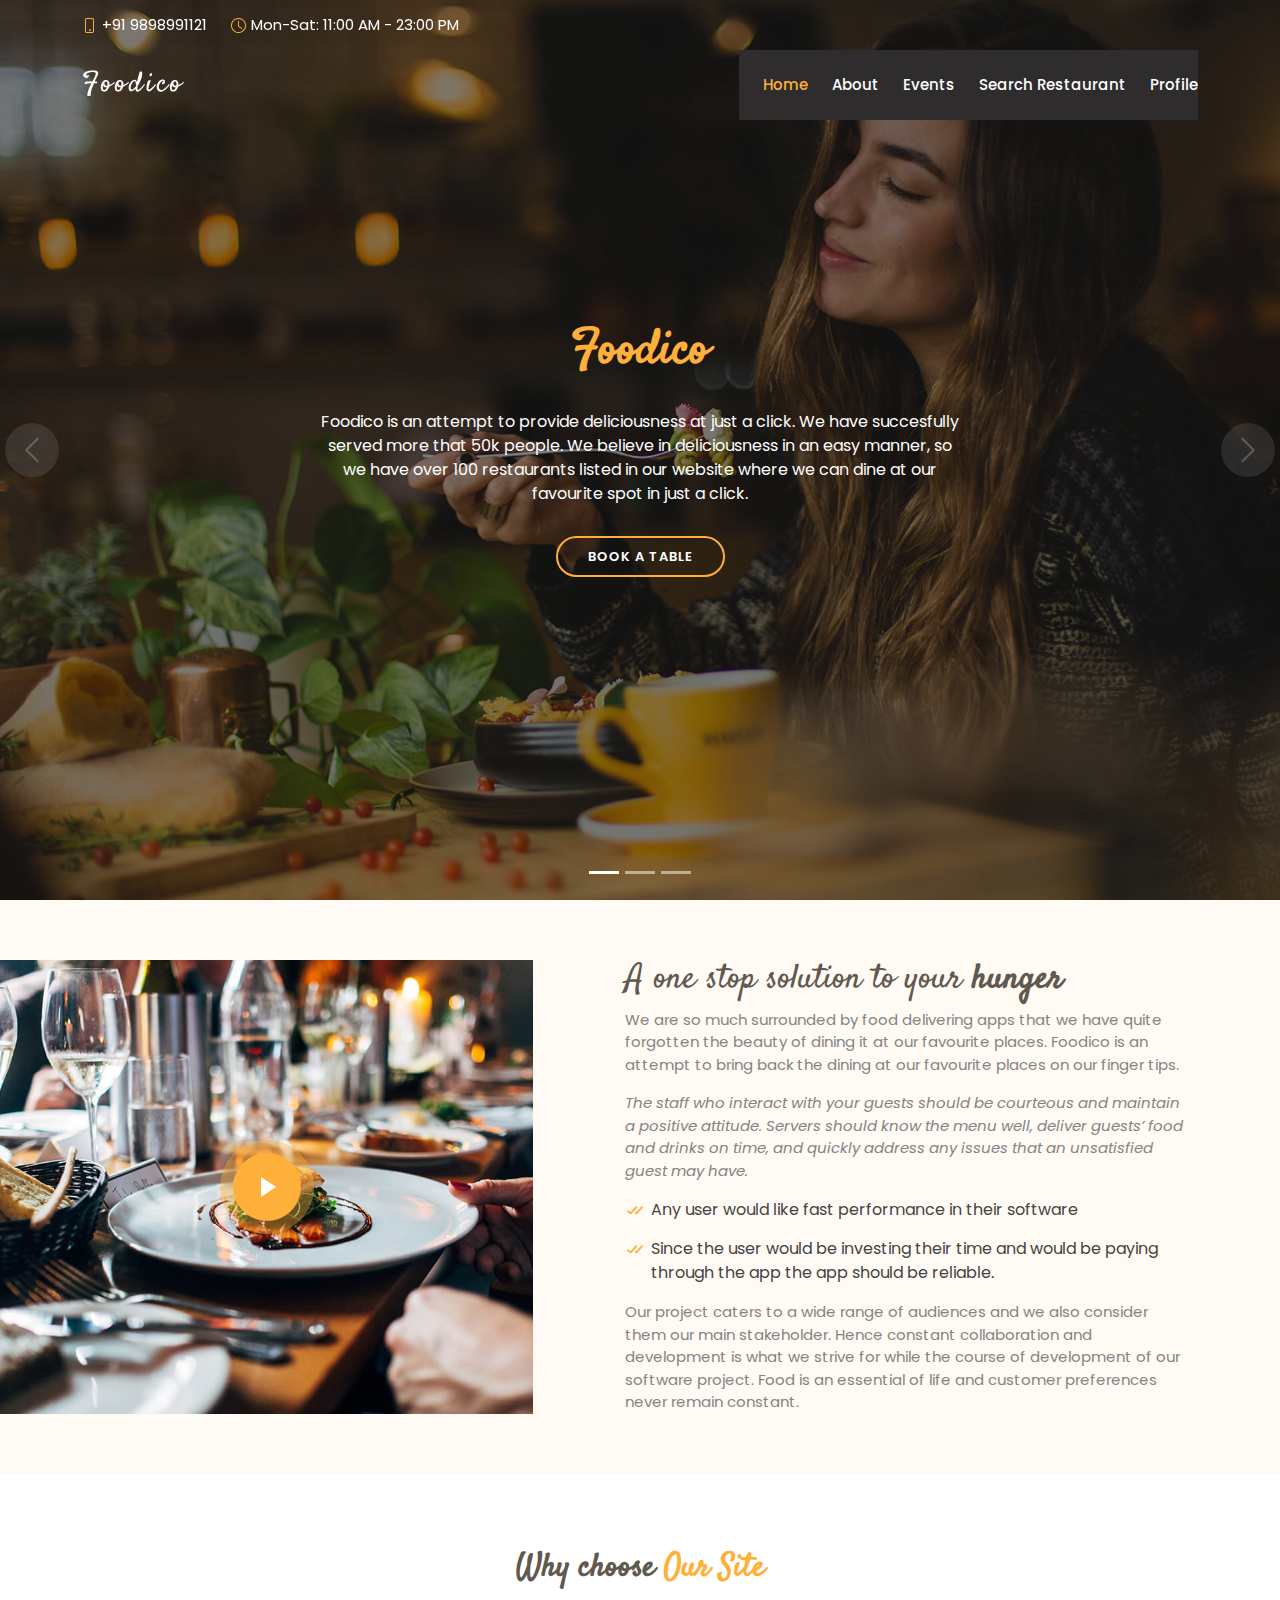
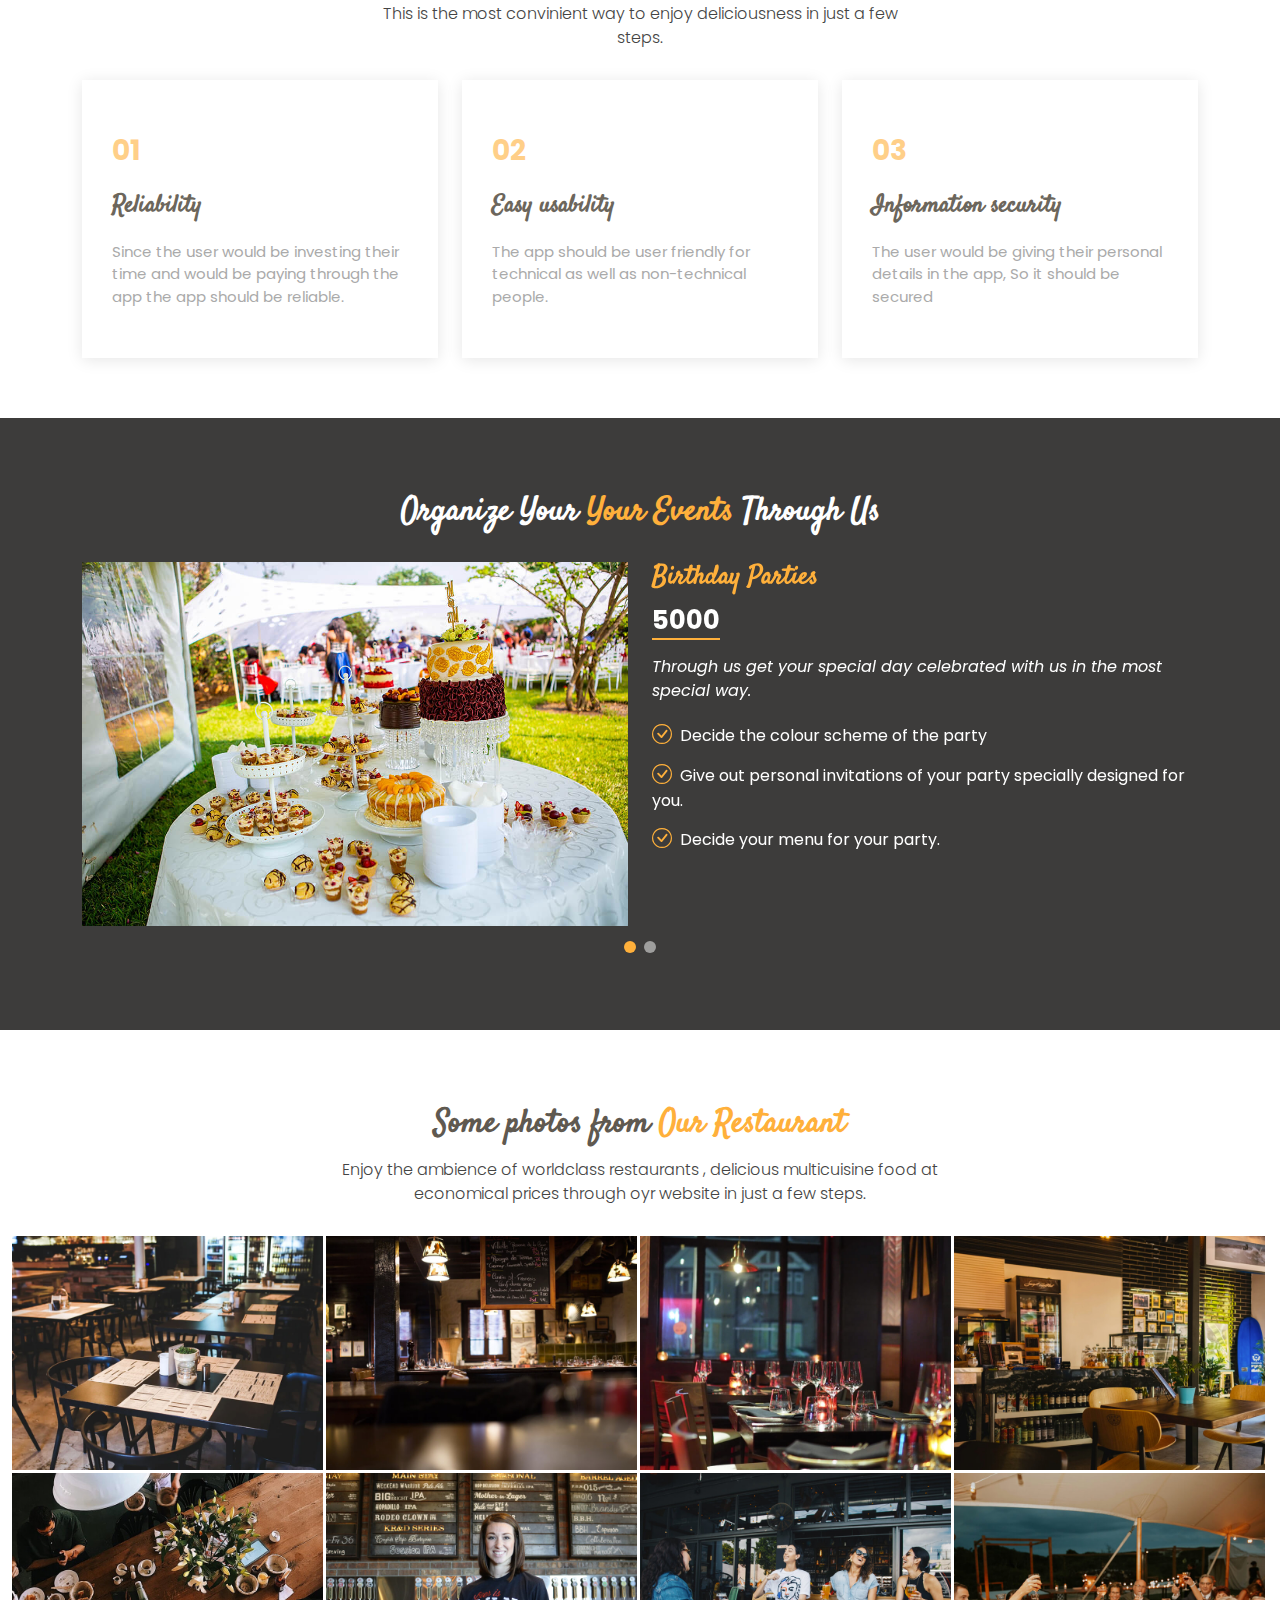
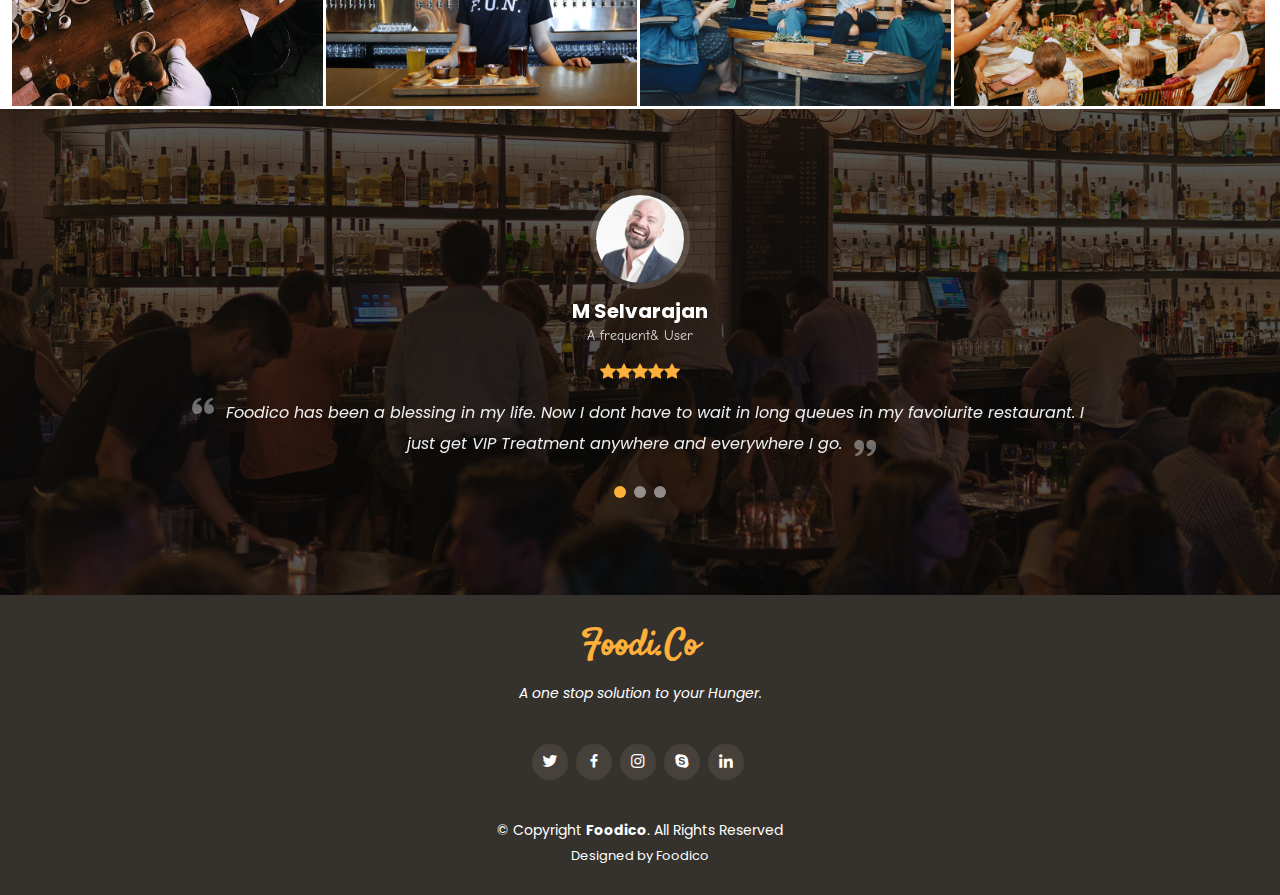
<file: index.html>
<!DOCTYPE html>
<html lang="en">

<head>
  <meta charset="utf-8">
  <meta content="width=device-width, initial-scale=1.0" name="viewport">

  <title></title>
  <meta content="" name="description">
  <meta content="" name="keywords">

  <!-- Favicons -->
  <link href="assets/img/favicon.png" rel="icon">
  <link href="assets/img/apple-touch-icon.png" rel="apple-touch-icon">

  <!-- Google Fonts -->
  <link href="https://fonts.googleapis.com/css?family=Poppins:300,300i,400,400i,600,600i,700,700i|Satisfy|Comic+Neue:300,300i,400,400i,700,700i" rel="stylesheet">

  <!-- Vendor CSS Files -->
  <link href="assets/vendor/animate.css/animate.min.css" rel="stylesheet">
  <link href="assets/vendor/bootstrap/css/bootstrap.min.css" rel="stylesheet">
  <link href="assets/vendor/bootstrap-icons/bootstrap-icons.css" rel="stylesheet">
  <link href="assets/vendor/boxicons/css/boxicons.min.css" rel="stylesheet">
  <link href="assets/vendor/glightbox/css/glightbox.min.css" rel="stylesheet">
  <link href="assets/vendor/swiper/swiper-bundle.min.css" rel="stylesheet">

  <!-- Template Main CSS File -->
  <link href="assets/css/style.css" rel="stylesheet">
  <link href="Navbar.css" rel="stylesheet">

  <!-- =======================================================
  * Template Name: Delicious - v4.9.0
  * Template URL: https://bootstrapmade.com/delicious-free-restaurant-bootstrap-theme/
  * Author: BootstrapMade.com
  * License: https://bootstrapmade.com/license/
  ======================================================== -->
</head>

<body>

  <!-- ======= Top Bar ======= -->
  <section id="topbar" class="d-flex align-items-center fixed-top topbar-transparent">
    <div class="container-fluid container-xl d-flex align-items-center justify-content-center justify-content-lg-start">
      <i class="bi bi-phone d-flex align-items-center"><span>+91 9898991121</span></i>
      <i class="bi bi-clock ms-4 d-none d-lg-flex align-items-center"><span>Mon-Sat: 11:00 AM - 23:00 PM</span></i>
    </div>
  </section>

  <!-- ======= Header ======= -->
  <header id="header" class="fixed-top d-flex align-items-center header-transparent">
    <div class="container-fluid container-xl d-flex align-items-center justify-content-between">

      <div class="logo me-auto">
        <h1><a href="index.html">Foodico</a></h1>
        <!-- Uncomment below if you prefer to use an image logo -->
        <!-- <a href="index.html"><img src="assets/img/logo.png" alt="" class="img-fluid"></a>-->
      </div>

      <nav id="navbar" class="navbar order-last order-lg-0">
        <ul>
          <li><a class="nav-link scrollto active" href="#hero">Home</a></li>
          <li><a class="nav-link scrollto" href="#about">About</a></li>
          <li><a class="nav-link scrollto" href="#events">Events</a></li> 
          <li><a class="nav-link scrollto" href="Restaurant.html">Search Restaurant</a></li> 
          <!--  <li><a class="nav-link scrollto" href="#menu">Menu</a></li> -->
          <li><a class="nav-link scrollto" href="userprof.html">Profile</a></li>
      
          <!--<li><a class="nav-link scrollto" href="#chefs">Chefs</a></li>
          <li><a class="nav-link scrollto" href="#gallery">Gallery</a></li> -->
          <!-- <li class="dropdown"><a href="#"><span>Drop Down</span> <i class="bi bi-chevron-down"></i></a>
            <ul>
              <li><a href="#">Drop Down 1</a></li>
              <li class="dropdown"><a href="#"><span>Deep Drop Down</span> <i class="bi bi-chevron-right"></i></a>
                <ul>
                  <li><a href="#">Deep Drop Down 1</a></li>
                  <li><a href="#">Deep Drop Down 2</a></li>
                  <li><a href="#">Deep Drop Down 3</a></li>
                  <li><a href="#">Deep Drop Down 4</a></li>
                  <li><a href="#">Deep Drop Down 5</a></li>
                </ul>
              </li>
              <li><a href="#">Drop Down 2</a></li>
              <li><a href="#">Drop Down 3</a></li>
              <li><a href="#">Drop Down 4</a></li>
            </ul>
          </li> -->
          <!-- <li><a class="nav-link scrollto" href="#contact">Contact</a></li>
        </ul>
        <i class="bi bi-list mobile-nav-toggle"></i>
      </nav>

      <a href="#book-a-table" class="book-a-table-btn scrollto">Book a table</a> -->

    </div>
  </header><!-- End Header -->

  <!-- ======= Hero Section ======= -->
  <section id="hero">
    <div class="hero-container">
      <div id="heroCarousel" data-bs-interval="5000" class="carousel slide carousel-fade" data-bs-ride="carousel">

        <ol class="carousel-indicators" id="hero-carousel-indicators"></ol>

        <div class="carousel-inner" role="listbox">

          <!-- Slide 1 -->
          <div class="carousel-item active" style="background-image: url(assets/img/slide/slide-1.jpg);">
            <div class="carousel-container">
              <div class="carousel-content">
                <h2 class="animate__animated animate__fadeInDown"><span>Foodico</span> </h2>
                <p class="animate__animated animate__fadeInUp">Foodico is an attempt to provide deliciousness at just a click. We have succesfully served more that 50k people. We believe in deliciousness in an easy manner, so we have over 100 restaurants listed in our website where we can dine at our favourite spot in just a click.</p>
                <div>
                  <!-- <a href="#menu" class="btn-menu animate__animated animate__fadeInUp scrollto">Our Menu</a> -->
                  <a href="#book-a-table" class="btn-book animate__animated animate__fadeInUp scrollto">Book a Table</a>
                </div>
              </div>
            </div>
          </div>

          <!-- Slide 2 -->
          <div class="carousel-item" style="background-image: url(assets/img/slide/slide-2.jpg);">
            <div class="carousel-container">
              <div class="carousel-content">
                <h2 class="animate__animated animate__fadeInDown">Craving Something Delicious?</h2>
                <p class="animate__animated animate__fadeInUp">We cater according to your heart, Find from a variety of restaurants what you are craving for. Eat at your favourite place in just a few steps.</p>
                <div>
                  <a href="#menu" class="btn-menu animate__animated animate__fadeInUp scrollto">Explore Restaurants</a>
                  <a href="#book-a-table" class="btn-book animate__animated animate__fadeInUp scrollto">Book a Table</a>
                </div>
              </div>
            </div>
          </div>

          <!-- Slide 3 -->
          <div class="carousel-item" style="background-image: url(assets/img/slide/slide-3.jpg);">
            <div class="carousel-container">
              <div class="carousel-content">
                <h2 class="animate__animated animate__fadeInDown">Explore areas nearby</h2>
                <p class="animate__animated animate__fadeInUp">Explore restaurants near you that cater to your hearts desire with our search restaurants. You are just one click away from a meal filled of deliciousness.</p>
                <div>
                  <a href="#menu" class="btn-menu animate__animated animate__fadeInUp scrollto">Explore Restaurants</a>
                  <a href="#book-a-table" class="btn-book animate__animated animate__fadeInUp scrollto">Book a Table</a>
                </div>
              </div>
            </div>
          </div>

        </div>

        <a class="carousel-control-prev" href="#heroCarousel" role="button" data-bs-slide="prev">
          <span class="carousel-control-prev-icon bi bi-chevron-left" aria-hidden="true"></span>
        </a>

        <a class="carousel-control-next" href="#heroCarousel" role="button" data-bs-slide="next">
          <span class="carousel-control-next-icon bi bi-chevron-right" aria-hidden="true"></span>
        </a>

      </div>
    </div>
  </section><!-- End Hero -->

  <main id="main">

    <!-- ======= About Section ======= -->
    <section id="about" class="about">
      <div class="container-fluid">

        <div class="row">

          <div class="col-lg-5 align-items-stretch video-box" style='background-image: url("assets/img/about.jpg");'>
            <a href="https://www.youtube.com/watch?v=jDDaplaOz7Q" class="venobox play-btn mb-4" data-vbtype="video" data-autoplay="true"></a>
          </div>

          <div class="col-lg-7 d-flex flex-column justify-content-center align-items-stretch">

            <div class="content">
              <h3>A one stop solution to your <strong>hunger</strong></h3>
              <p>
                We are so much surrounded by food delivering apps that we have quite forgotten the beauty of dining it at our favourite places. Foodico is an attempt to bring back the dining at our favourite places on our finger tips.</p>
              </p>
              <p class="fst-italic">
               The staff who interact with your guests should be courteous and maintain a positive attitude. Servers should know the menu well, deliver guests’ food and drinks on time, and quickly address any issues that an unsatisfied guest may have.
              </p>
              <ul>
                <li><i class="bx bx-check-double"></i>Any user would like fast performance in their software</li>
                  
                <li><i class="bx bx-check-double"></i>Since the user would be investing their time and would be
                  paying through the app the app should be reliable.</li>
              </ul>
              <p>
                Our project
                caters to a wide range of audiences and we also consider them our main
                stakeholder. Hence constant collaboration and development is what we strive
                for while the course of development of our software project. Food is an
                essential of life and customer preferences never remain constant.
              </p>
            </div>

          </div>

        </div>

      </div>
    </section><!-- End About Section -->

    <!-- ======= Whu Us Section ======= -->
    <section id="why-us" class="why-us">
      <div class="container">

        <div class="section-title">
          <h2>Why choose <span>Our Site</span></h2>
          <p>This is the most convinient way to enjoy deliciousness in just a few steps.</p>
        </div>

        <div class="row">

          <div class="col-lg-4">
            <div class="box">
              <span>01</span>
              <h4>Reliability</h4>
              <p>Since the user would be investing their time and would be
                paying through the app the app should be reliable.
                </p>
            </div>
          </div>

          <div class="col-lg-4 mt-4 mt-lg-0">
            <div class="box">
              <span>02</span>
              <h4>Easy usability</h4>
              <p>The app should be user friendly for technical as well as
                non-technical people.</p>
            </div>
          </div>

          <div class="col-lg-4 mt-4 mt-lg-0">
            <div class="box">
              <span>03</span>
              <h4> Information security</h4>
              <p>The user would be giving their personal details in
                the app, So it should be secured</p>
            </div>
          </div>

        </div>

      </div>
    </section>
    <!-- End Whu Us Section -->

    <!-- ======= Menu Section ======= -->
    <!--<section id="menu" class="menu">
      <div class="container">

        <div class="section-title">
          <h2>Check our tasty <span>Menu</span></h2>
        </div>

        <div class="row">
          <div class="col-lg-12 d-flex justify-content-center">
            <ul id="menu-flters">
              <li data-filter="*" class="filter-active">Show All</li>
              <li data-filter=".filter-starters">Starters</li>
              <li data-filter=".filter-salads">Salads</li>
              <li data-filter=".filter-specialty">Specialty</li>
            </ul>
          </div>
        </div>

        <div class="row menu-container">

          <div class="col-lg-6 menu-item filter-starters">
            <div class="menu-content">
              <a href="#">Lobster Bisque</a><span>$5.95</span>
            </div>
            <div class="menu-ingredients">
              Lorem, deren, trataro, filede, nerada
            </div>
          </div>

          <div class="col-lg-6 menu-item filter-specialty">
            <div class="menu-content">
              <a href="#">Bread barrel</a><span>$6.95</span>
            </div>
            <div class="menu-ingredients">
              Lorem, deren, trataro, filede, nerada
            </div>
          </div>

          <div class="col-lg-6 menu-item filter-starters">
            <div class="menu-content">
              <a href="#">Crab Cake</a><span>$7.95</span>
            </div>
            <div class="menu-ingredients">
              A delicate crab cake served on a toasted roll with lettuce and tartar sauce
            </div>
          </div>

          <div class="col-lg-6 menu-item filter-salads">
            <div class="menu-content">
              <a href="#">Caesar Selections</a><span>$8.95</span>
            </div>
            <div class="menu-ingredients">
              Lorem, deren, trataro, filede, nerada
            </div>
          </div>

          <div class="col-lg-6 menu-item filter-specialty">
            <div class="menu-content">
              <a href="#">Tuscan Grilled</a><span>$9.95</span>
            </div>
            <div class="menu-ingredients">
              Grilled chicken with provolone, artichoke hearts, and roasted red pesto
            </div>
          </div>

          <div class="col-lg-6 menu-item filter-starters">
            <div class="menu-content">
              <a href="#">Mozzarella Stick</a><span>$4.95</span>
            </div>
            <div class="menu-ingredients">
              Lorem, deren, trataro, filede, nerada
            </div>
          </div>

          <div class="col-lg-6 menu-item filter-salads">
            <div class="menu-content">
              <a href="#">Greek Salad</a><span>$9.95</span>
            </div>
            <div class="menu-ingredients">
              Fresh spinach, crisp romaine, tomatoes, and Greek olives
            </div>
          </div>

          <div class="col-lg-6 menu-item filter-salads">
            <div class="menu-content">
              <a href="#">Spinach Salad</a><span>$9.95</span>
            </div>
            <div class="menu-ingredients">
              Fresh spinach with mushrooms, hard boiled egg, and warm bacon vinaigrette
            </div>
          </div>

          <div class="col-lg-6 menu-item filter-specialty">
            <div class="menu-content">
              <a href="#">Lobster Roll</a><span>$12.95</span>
            </div>
            <div class="menu-ingredients">
              Plump lobster meat, mayo and crisp lettuce on a toasted bulky roll
            </div>
          </div>

        </div>

      </div>
    </section> End Menu Section -->
  
    <!-- ======= Specials Section ======= --> 
    <!--
    <section id="specials" class="specials">
      <div class="container">

        <div class="section-title">
          <h2>Check our <span>Specials</span></h2>
          <p>Ut possimus qui ut temporibus culpa velit eveniet modi omnis est adipisci expedita at voluptas atque vitae autem.</p>
        </div>

        <div class="row">
          <div class="col-lg-3">
            <ul class="nav nav-tabs flex-column">
              <li class="nav-item">
                <a class="nav-link active show" data-bs-toggle="tab" href="#tab-1">Modi sit est</a>
              </li>
              <li class="nav-item">
                <a class="nav-link" data-bs-toggle="tab" href="#tab-2">Unde praesentium sed</a>
              </li>
              <li class="nav-item">
                <a class="nav-link" data-bs-toggle="tab" href="#tab-3">Pariatur explicabo vel</a>
              </li>
              <li class="nav-item">
                <a class="nav-link" data-bs-toggle="tab" href="#tab-4">Nostrum qui quasi</a>
              </li>
              <li class="nav-item">
                <a class="nav-link" data-bs-toggle="tab" href="#tab-5">Iusto ut expedita aut</a>
              </li>
            </ul>
          </div>
          <div class="col-lg-9 mt-4 mt-lg-0">
            <div class="tab-content">
              <div class="tab-pane active show" id="tab-1">
                <div class="row">
                  <div class="col-lg-8 details order-2 order-lg-1">
                    <h3>Architecto ut aperiam autem id</h3>
                    <p class="fst-italic">Qui laudantium consequatur laborum sit qui ad sapiente dila parde sonata raqer a videna mareta paulona marka</p>
                    <p>Et nobis maiores eius. Voluptatibus ut enim blanditiis atque harum sint. Laborum eos ipsum ipsa odit magni. Incidunt hic ut molestiae aut qui. Est repellat minima eveniet eius et quis magni nihil. Consequatur dolorem quaerat quos qui similique accusamus nostrum rem vero</p>
                  </div>
                  <div class="col-lg-4 text-center order-1 order-lg-2">
                    <img src="assets/img/specials-1.jpg" alt="" class="img-fluid">
                  </div>
                </div>
              </div>
              <div class="tab-pane" id="tab-2">
                <div class="row">
                  <div class="col-lg-8 details order-2 order-lg-1">
                    <h3>Et blanditiis nemo veritatis excepturi</h3>
                    <p class="fst-italic">Qui laudantium consequatur laborum sit qui ad sapiente dila parde sonata raqer a videna mareta paulona marka</p>
                    <p>Ea ipsum voluptatem consequatur quis est. Illum error ullam omnis quia et reiciendis sunt sunt est. Non aliquid repellendus itaque accusamus eius et velit ipsa voluptates. Optio nesciunt eaque beatae accusamus lerode pakto madirna desera vafle de nideran pal</p>
                  </div>
                  <div class="col-lg-4 text-center order-1 order-lg-2">
                    <img src="assets/img/specials-2.jpg" alt="" class="img-fluid">
                  </div>
                </div>
              </div>
              <div class="tab-pane" id="tab-3">
                <div class="row">
                  <div class="col-lg-8 details order-2 order-lg-1">
                    <h3>Impedit facilis occaecati odio neque aperiam sit</h3>
                    <p class="fst-italic">Eos voluptatibus quo. Odio similique illum id quidem non enim fuga. Qui natus non sunt dicta dolor et. In asperiores velit quaerat perferendis aut</p>
                    <p>Iure officiis odit rerum. Harum sequi eum illum corrupti culpa veritatis quisquam. Neque necessitatibus illo rerum eum ut. Commodi ipsam minima molestiae sed laboriosam a iste odio. Earum odit nesciunt fugiat sit ullam. Soluta et harum voluptatem optio quae</p>
                  </div>
                  <div class="col-lg-4 text-center order-1 order-lg-2">
                    <img src="assets/img/specials-3.jpg" alt="" class="img-fluid">
                  </div>
                </div>
              </div>
              <div class="tab-pane" id="tab-4">
                <div class="row">
                  <div class="col-lg-8 details order-2 order-lg-1">
                    <h3>Fuga dolores inventore laboriosam ut est accusamus laboriosam dolore</h3>
                    <p class="fst-italic">Totam aperiam accusamus. Repellat consequuntur iure voluptas iure porro quis delectus</p>
                    <p>Eaque consequuntur consequuntur libero expedita in voluptas. Nostrum ipsam necessitatibus aliquam fugiat debitis quis velit. Eum ex maxime error in consequatur corporis atque. Eligendi asperiores sed qui veritatis aperiam quia a laborum inventore</p>
                  </div>
                  <div class="col-lg-4 text-center order-1 order-lg-2">
                    <img src="assets/img/specials-4.jpg" alt="" class="img-fluid">
                  </div>
                </div>
              </div>
              <div class="tab-pane" id="tab-5">
                <div class="row">
                  <div class="col-lg-8 details order-2 order-lg-1">
                    <h3>Est eveniet ipsam sindera pad rone matrelat sando reda</h3>
                    <p class="fst-italic">Omnis blanditiis saepe eos autem qui sunt debitis porro quia.</p>
                    <p>Exercitationem nostrum omnis. Ut reiciendis repudiandae minus. Omnis recusandae ut non quam ut quod eius qui. Ipsum quia odit vero atque qui quibusdam amet. Occaecati sed est sint aut vitae molestiae voluptate vel</p>
                  </div>
                  <div class="col-lg-4 text-center order-1 order-lg-2">
                    <img src="assets/img/specials-5.jpg" alt="" class="img-fluid">
                  </div>
                </div>
              </div>
            </div>
          </div>
        </div>

      </div>
    </section>End Specials Section -->
  
    <!-- ======= Events Section ======= -->
    <section id="events" class="events">
      <div class="container">

        <div class="section-title">
          <h2>Organize Your <span>Your Events</span> Through Us</h2>
        </div>

        <div class="events-slider swiper">
          <div class="swiper-wrapper">

            <div class="swiper-slide">
              <div class="row event-item">
                <div class="col-lg-6">
                  <img src="assets/img/event-birthday.jpg" class="img-fluid" alt="">
                </div>
                <div class="col-lg-6 pt-4 pt-lg-0 content">
                  <h3>Birthday Parties</h3>
                  <div class="price">
                    <p><span>5000</span></p>
                  </div>
                  <p class="fst-italic">
                   Through us get your special day celebrated with us in  the most special way.
                  </p>
                  <ul>
                    <li><i class="bi bi-check-circle"></i> Decide the colour scheme of the party</li>
                    <li><i class="bi bi-check-circle"></i> Give out personal invitations of your party specially designed for you.</li>
                    <li><i class="bi bi-check-circle"></i> Decide your menu for your party.</li>
                  </ul>
                </div>
              </div>
            </div><!-- End testimonial item -->

            <div class="swiper-slide">
              <div class="row event-item">
                <div class="col-lg-6">
                  <img src="assets/img/event-private.jpg" class="img-fluid" alt="">
                </div>
                <div class="col-lg-6 pt-4 pt-lg-0 content">
                  <h3>Private Parties</h3>
                  <div class="price">
                    <p><span>12000</span></p>
                  </div>
                  <p class="fst-italic">
                    Through us get your special day celebrated with us in  the most special way.
                  </p>
                  <ul>
                    <li><i class="bi bi-check-circle"></i> Bring the food of favourite restaurants together</li>
                    <li><i class="bi bi-check-circle"></i> Organize the party</li>
                    <li><i class="bi bi-check-circle"></i>Enjoy the party</li>
                  </ul>
                </div>
              </div>
            </div><!-- End testimonial item -->

             <!-- <div class="swiper-slide">
                <div class="row event-item">
                  <div class="col-lg-6">
                    <img src="assets/img/event-custom.jpg" class="img-fluid" alt="">
                  </div>
                  <div class="col-lg-6 pt-4 pt-lg-0 content">
                    <h3>Custom Parties</h3>
                    <div class="price">
                      <p><span>$99</span></p>
                    </div>
                    <p class="fst-italic">
                      Lorem ipsum dolor sit amet, consectetur adipiscing elit, sed do eiusmod tempor incididunt ut labore et dolore
                      magna aliqua.
                    </p>
                    <ul>
                      <li><i class="bi bi-check-circle"></i> Ullamco laboris nisi ut aliquip ex ea commodo consequat.</li>
                      <li><i class="bi bi-check-circle"></i> Duis aute irure dolor in reprehenderit in voluptate velit.</li>
                      <li><i class="bi bi-check-circle"></i> Ullamco laboris nisi ut aliquip ex ea commodo consequat.</li>
                    </ul>
                    <p>
                      Ullamco laboris nisi ut aliquip ex ea commodo consequat. Duis aute irure dolor in reprehenderit in voluptate
                      velit esse cillum dolore eu fugiat nulla pariatur
                    </p>
                  </div>
                </div>
              </div>  End testimonial item --> 

          </div>
          <div class="swiper-pagination"></div>
        </div>

      </div>
    </section><!-- End Events Section -->

    <!-- ======= Book A Table Section ======= -->
    <!--<section id="book-a-table" class="book-a-table">
      <div class="container">

        <div class="section-title">
          <h2>Book a <span>Table</span></h2>
          <p>Ut possimus qui ut temporibus culpa velit eveniet modi omnis est adipisci expedita at voluptas atque vitae autem.</p>
        </div>

        <form action="forms/book-a-table.php" method="post" role="form" class="php-email-form">
          <div class="row">
            <div class="col-lg-4 col-md-6 form-group">
              <input type="text" name="name" class="form-control" id="name" placeholder="Your Name" data-rule="minlen:4" data-msg="Please enter at least 4 chars">
              <div class="validate"></div>
            </div>
            <div class="col-lg-4 col-md-6 form-group mt-3 mt-md-0">
              <input type="email" class="form-control" name="email" id="email" placeholder="Your Email" data-rule="email" data-msg="Please enter a valid email">
              <div class="validate"></div>
            </div>
            <div class="col-lg-4 col-md-6 form-group mt-3 mt-md-0">
              <input type="text" class="form-control" name="phone" id="phone" placeholder="Your Phone" data-rule="minlen:4" data-msg="Please enter at least 4 chars">
              <div class="validate"></div>
            </div>
            <div class="col-lg-4 col-md-6 form-group mt-3">
              <input type="text" name="date" class="form-control" id="date" placeholder="Date" data-rule="minlen:4" data-msg="Please enter at least 4 chars">
              <div class="validate"></div>
            </div>
            <div class="col-lg-4 col-md-6 form-group mt-3">
              <input type="text" class="form-control" name="time" id="time" placeholder="Time" data-rule="minlen:4" data-msg="Please enter at least 4 chars">
              <div class="validate"></div>
            </div>
            <div class="col-lg-4 col-md-6 form-group mt-3">
              <input type="number" class="form-control" name="people" id="people" placeholder="# of people" data-rule="minlen:1" data-msg="Please enter at least 1 chars">
              <div class="validate"></div>
            </div>
          </div>
          <div class="form-group mt-3">
            <textarea class="form-control" name="message" rows="5" placeholder="Message"></textarea>
            <div class="validate"></div>
          </div>
          <div class="mb-3">
            <div class="loading">Loading</div>
            <div class="error-message"></div>
            <div class="sent-message">Your booking request was sent. We will call back or send an Email to confirm your reservation. Thank you!</div>
          </div>
          <div class="text-center"><button type="submit">Send Message</button></div>
        </form>

      </div>
    </section> End Book A Table Section -->

    <!-- ======= Gallery Section ======= -->
    <section id="gallery" class="gallery">
      <div class="container-fluid">

        <div class="section-title">
          <h2>Some photos from <span>Our Restaurant</span></h2>
          <p>Enjoy the ambience of worldclass restaurants , delicious multicuisine food at economical prices through oyr website in just a few steps.</p>
        </div>

        <div class="row g-0">

          <div class="col-lg-3 col-md-4">
            <div class="gallery-item">
              <a href="assets/img/gallery/gallery-1.jpg" class="gallery-lightbox">
                <img src="assets/img/gallery/gallery-1.jpg" alt="" class="img-fluid">
              </a>
            </div>
          </div>

          <div class="col-lg-3 col-md-4">
            <div class="gallery-item">
              <a href="assets/img/gallery/gallery-2.jpg" class="gallery-lightbox">
                <img src="assets/img/gallery/gallery-2.jpg" alt="" class="img-fluid">
              </a>
            </div>
          </div>

          <div class="col-lg-3 col-md-4">
            <div class="gallery-item">
              <a href="assets/img/gallery/gallery-3.jpg" class="gallery-lightbox">
                <img src="assets/img/gallery/gallery-3.jpg" alt="" class="img-fluid">
              </a>
            </div>
          </div>

          <div class="col-lg-3 col-md-4">
            <div class="gallery-item">
              <a href="assets/img/gallery/gallery-4.jpg" class="gallery-lightbox">
                <img src="assets/img/gallery/gallery-4.jpg" alt="" class="img-fluid">
              </a>
            </div>
          </div>

          <div class="col-lg-3 col-md-4">
            <div class="gallery-item">
              <a href="assets/img/gallery/gallery-5.jpg" class="gallery-lightbox">
                <img src="assets/img/gallery/gallery-5.jpg" alt="" class="img-fluid">
              </a>
            </div>
          </div>

          <div class="col-lg-3 col-md-4">
            <div class="gallery-item">
              <a href="assets/img/gallery/gallery-6.jpg" class="gallery-lightbox">
                <img src="assets/img/gallery/gallery-6.jpg" alt="" class="img-fluid">
              </a>
            </div>
          </div>

          <div class="col-lg-3 col-md-4">
            <div class="gallery-item">
              <a href="assets/img/gallery/gallery-7.jpg" class="gallery-lightbox">
                <img src="assets/img/gallery/gallery-7.jpg" alt="" class="img-fluid">
              </a>
            </div>
          </div>

          <div class="col-lg-3 col-md-4">
            <div class="gallery-item">
              <a href="assets/img/gallery/gallery-8.jpg" class="gallery-lightbox">
                <img src="assets/img/gallery/gallery-8.jpg" alt="" class="img-fluid">
              </a>
            </div>
          </div>

        </div>

      </div>
    </section><!-- End Gallery Section -->

    <!-- ======= Chefs Section ======= 
    <section id="chefs" class="chefs">
      <div class="container">

        <div class="section-title">
          <h2>Our Proffesional <span>Chefs</span></h2>
          <p>Ut possimus qui ut temporibus culpa velit eveniet modi omnis est adipisci expedita at voluptas atque vitae autem.</p>
        </div>

        <div class="row">

          <div class="col-lg-4 col-md-6">
            <div class="member">
              <div class="pic"><img src="assets/img/chefs/chefs-1.jpg" class="img-fluid" alt=""></div>
              <div class="member-info">
                <h4>Walter White</h4>
                <span>Master Chef</span>
                <div class="social">
                  <a href=""><i class="bi bi-twitter"></i></a>
                  <a href=""><i class="bi bi-facebook"></i></a>
                  <a href=""><i class="bi bi-instagram"></i></a>
                  <a href=""><i class="bi bi-linkedin"></i></a>
                </div>
              </div>
            </div>
          </div>

          <div class="col-lg-4 col-md-6">
            <div class="member">
              <div class="pic"><img src="assets/img/chefs/chefs-2.jpg" class="img-fluid" alt=""></div>
              <div class="member-info">
                <h4>Sarah Jhonson</h4>
                <span>Patissier</span>
                <div class="social">
                  <a href=""><i class="bi bi-twitter"></i></a>
                  <a href=""><i class="bi bi-facebook"></i></a>
                  <a href=""><i class="bi bi-instagram"></i></a>
                  <a href=""><i class="bi bi-linkedin"></i></a>
                </div>
              </div>
            </div>
          </div>

          <div class="col-lg-4 col-md-6">
            <div class="member">
              <div class="pic"><img src="assets/img/chefs/chefs-3.jpg" class="img-fluid" alt=""></div>
              <div class="member-info">
                <h4>William Anderson</h4>
                <span>Cook</span>
                <div class="social">
                  <a href=""><i class="bi bi-twitter"></i></a>
                  <a href=""><i class="bi bi-facebook"></i></a>
                  <a href=""><i class="bi bi-instagram"></i></a>
                  <a href=""><i class="bi bi-linkedin"></i></a>
                </div>
              </div>
            </div>
          </div>

        </div>

      </div>
    </section> End Chefs Section -->

    <!-- ======= Testimonials Section ======= -->
    <section id="testimonials" class="testimonials">
      <div class="container position-relative">

        <div class="testimonials-slider swiper" data-aos="fade-up" data-aos-delay="100">
          <div class="swiper-wrapper">

            <div class="swiper-slide">
              <div class="testimonial-item">
                <img src="assets/img/testimonials/testimonials-1.jpg" class="testimonial-img" alt="">
                <h3>M Selvarajan</h3>
                <h4>A frequent&amp; User</h4>
                <div class="stars">
                  <i class="bi bi-star-fill"></i><i class="bi bi-star-fill"></i><i class="bi bi-star-fill"></i><i class="bi bi-star-fill"></i><i class="bi bi-star-fill"></i>
                </div>
                <p>
                  <i class="bx bxs-quote-alt-left quote-icon-left"></i>
                  Foodico has been a blessing in my life. Now I dont have to wait in long queues in my favoiurite restaurant. I just get VIP Treatment anywhere and everywhere I go.
                  <i class="bx bxs-quote-alt-right quote-icon-right"></i>
                </p>
              </div>
            </div><!-- End testimonial item -->

            <div class="swiper-slide">
              <div class="testimonial-item">
                <img src="assets/img/testimonials/testimonials-2.jpg" class="testimonial-img" alt="">
                <h3>Sarah Paul</h3>
                <h4>Food Blogger</h4>
                <div class="stars">
                  <i class="bi bi-star-fill"></i><i class="bi bi-star-fill"></i><i class="bi bi-star-fill"></i><i class="bi bi-star-fill"></i><i class="bi bi-star-fill"></i>
                </div>
                <p>
                  <i class="bx bxs-quote-alt-left quote-icon-left"></i>
                  I am a Food Blogger and so this website has worked miracles for me. I honestly recommend it very much.
                  <i class="bx bxs-quote-alt-right quote-icon-right"></i>
                </p>
              </div>
            </div><!-- End testimonial item -->

            <div class="swiper-slide">
              <div class="testimonial-item">
                <img src="assets/img/testimonials/testimonials-3.jpg" class="testimonial-img" alt="">
                <h3>Jeh sabah</h3>
                <h4>Restaurant owner</h4>
                <div class="stars">
                  <i class="bi bi-star-fill"></i><i class="bi bi-star-fill"></i><i class="bi bi-star-fill"></i><i class="bi bi-star-fill"></i><i class="bi bi-star-fill"></i>
                </div>
                <p>
                  <i class="bx bxs-quote-alt-left quote-icon-left"></i>
                 Our businesses have seen a huge growth in the walk in customers especially after covid when we had lost all our hopes, Thanks to foodico.
                  <i class="bx bxs-quote-alt-right quote-icon-right"></i>
                </p>
              </div>
            </div><!-- End testimonial item 

            <div class="swiper-slide">
              <div class="testimonial-item">
                <img src="assets/img/testimonials/testimonials-4.jpg" class="testimonial-img" alt="">
                <h3>Matt Brandon</h3>
                <h4>Freelancer</h4>
                <div class="stars">
                  <i class="bi bi-star-fill"></i><i class="bi bi-star-fill"></i><i class="bi bi-star-fill"></i><i class="bi bi-star-fill"></i><i class="bi bi-star-fill"></i>
                </div>
                <p>
                  <i class="bx bxs-quote-alt-left quote-icon-left"></i>
                  Fugiat enim eram quae cillum dolore dolor amet nulla culpa multos export minim fugiat minim velit minim dolor enim duis veniam ipsum anim magna sunt elit fore quem dolore labore illum veniam.
                  <i class="bx bxs-quote-alt-right quote-icon-right"></i>
                </p>
              </div>
            </div> End testimonial item 

            <div class="swiper-slide">
              <div class="testimonial-item">
                <img src="assets/img/testimonials/testimonials-5.jpg" class="testimonial-img" alt="">
                <h3>John Larson</h3>
                <h4>Entrepreneur</h4>
                <div class="stars">
                  <i class="bi bi-star-fill"></i><i class="bi bi-star-fill"></i><i class="bi bi-star-fill"></i><i class="bi bi-star-fill"></i><i class="bi bi-star-fill"></i>
                </div>
                <p>
                  <i class="bx bxs-quote-alt-left quote-icon-left"></i>
                  Quis quorum aliqua sint quem legam fore sunt eram irure aliqua veniam tempor noster veniam enim culpa labore duis sunt culpa nulla illum cillum fugiat legam esse veniam culpa fore nisi cillum quid.
                  <i class="bx bxs-quote-alt-right quote-icon-right"></i>
                </p>
              </div>
            </div> End testimonial item -->

          </div>
          <div class="swiper-pagination"></div>
        </div>

      </div>
    </section><!-- End Testimonials Section -->

    <!-- ======= Contact Section ======= 
    <section id="contact" class="contact">
      <div class="container">

        <div class="section-title">
          <h2><span>Contact</span> Us</h2>
          <p>Ut possimus qui ut temporibus culpa velit eveniet modi omnis est adipisci expedita at voluptas atque vitae autem.</p>
        </div>
      </div>

      <div class="map">
        <iframe style="border:0; width: 100%; height: 350px;" src="https://www.google.com/maps/embed?pb=!1m14!1m8!1m3!1d12097.433213460943!2d-74.0062269!3d40.7101282!3m2!1i1024!2i768!4f13.1!3m3!1m2!1s0x0%3A0xb89d1fe6bc499443!2sDowntown+Conference+Center!5e0!3m2!1smk!2sbg!4v1539943755621" frameborder="0" allowfullscreen></iframe>
      </div>

      <div class="container mt-5">

        <div class="info-wrap">
          <div class="row">
            <div class="col-lg-3 col-md-6 info">
              <i class="bi bi-geo-alt"></i>
              <h4>Location:</h4>
              <p>A108 Adam Street<br>New York, NY 535022</p>
            </div>

            <div class="col-lg-3 col-md-6 info mt-4 mt-lg-0">
              <i class="bi bi-clock"></i>
              <h4>Open Hours:</h4>
              <p>Monday-Saturday:<br>11:00 AM - 2300 PM</p>
            </div>

            <div class="col-lg-3 col-md-6 info mt-4 mt-lg-0">
              <i class="bi bi-envelope"></i>
              <h4>Email:</h4>
              <p>info@example.com<br>contact@example.com</p>
            </div>

            <div class="col-lg-3 col-md-6 info mt-4 mt-lg-0">
              <i class="bi bi-phone"></i>
              <h4>Call:</h4>
              <p>+1 5589 55488 51<br>+1 5589 22475 14</p>
            </div>
          </div>
        </div>

        <form action="forms/contact.php" method="post" role="form" class="php-email-form">
          <div class="row">
            <div class="col-md-6 form-group">
              <input type="text" name="name" class="form-control" id="name" placeholder="Your Name" required>
            </div>
            <div class="col-md-6 form-group mt-3 mt-md-0">
              <input type="email" class="form-control" name="email" id="email" placeholder="Your Email" required>
            </div>
          </div>
          <div class="form-group mt-3">
            <input type="text" class="form-control" name="subject" id="subject" placeholder="Subject" required>
          </div>
          <div class="form-group mt-3">
            <textarea class="form-control" name="message" rows="5" placeholder="Message" required></textarea>
          </div>
          <div class="my-3">
            <div class="loading">Loading</div>
            <div class="error-message"></div>
            <div class="sent-message">Your message has been sent. Thank you!</div>
          </div>
          <div class="text-center"><button type="submit">Send Message</button></div>
        </form>

      </div>
    </section> End Contact Section -->

  </main><!-- End #main -->

  <!-- ======= Footer ======= -->
  <footer id="footer">
    <div class="container">
      <h3>Foodi.Co</h3>
      <p> A one stop solution to your Hunger.</p>
      <div class="social-links">
        <a href="#" class="twitter"><i class="bx bxl-twitter"></i></a>
        <a href="#" class="facebook"><i class="bx bxl-facebook"></i></a>
        <a href="#" class="instagram"><i class="bx bxl-instagram"></i></a>
        <a href="#" class="google-plus"><i class="bx bxl-skype"></i></a>
        <a href="#" class="linkedin"><i class="bx bxl-linkedin"></i></a>
      </div>
      <div class="copyright">
        &copy; Copyright <strong><span>Foodico</span></strong>. All Rights Reserved
      </div>
      <div class="credits">
        <!-- All the links in the footer should remain intact. -->
        <!-- You can delete the links only if you purchased the pro version. -->
        <!-- Licensing information: https://bootstrapmade.com/license/ -->
        <!-- Purchase the pro version with working PHP/AJAX contact form: https://bootstrapmade.com/delicious-free-restaurant-bootstrap-theme/ -->
        Designed by Foodico</a>
      </div>
    </div>
  </footer><!-- End Footer -->

  <a href="#" class="back-to-top d-flex align-items-center justify-content-center"><i class="bi bi-arrow-up-short"></i></a>

  <!-- Vendor JS Files -->
  <script src="assets/vendor/bootstrap/js/bootstrap.bundle.min.js"></script>
  <script src="assets/vendor/glightbox/js/glightbox.min.js"></script>
  <script src="assets/vendor/isotope-layout/isotope.pkgd.min.js"></script>
  <script src="assets/vendor/swiper/swiper-bundle.min.js"></script>
  <script src="assets/vendor/php-email-form/validate.js"></script>

  <!-- Template Main JS File -->
  <script src="assets/js/main.js"></script>
  <script>
    let 
  </script>

</body>

</html>
</file>
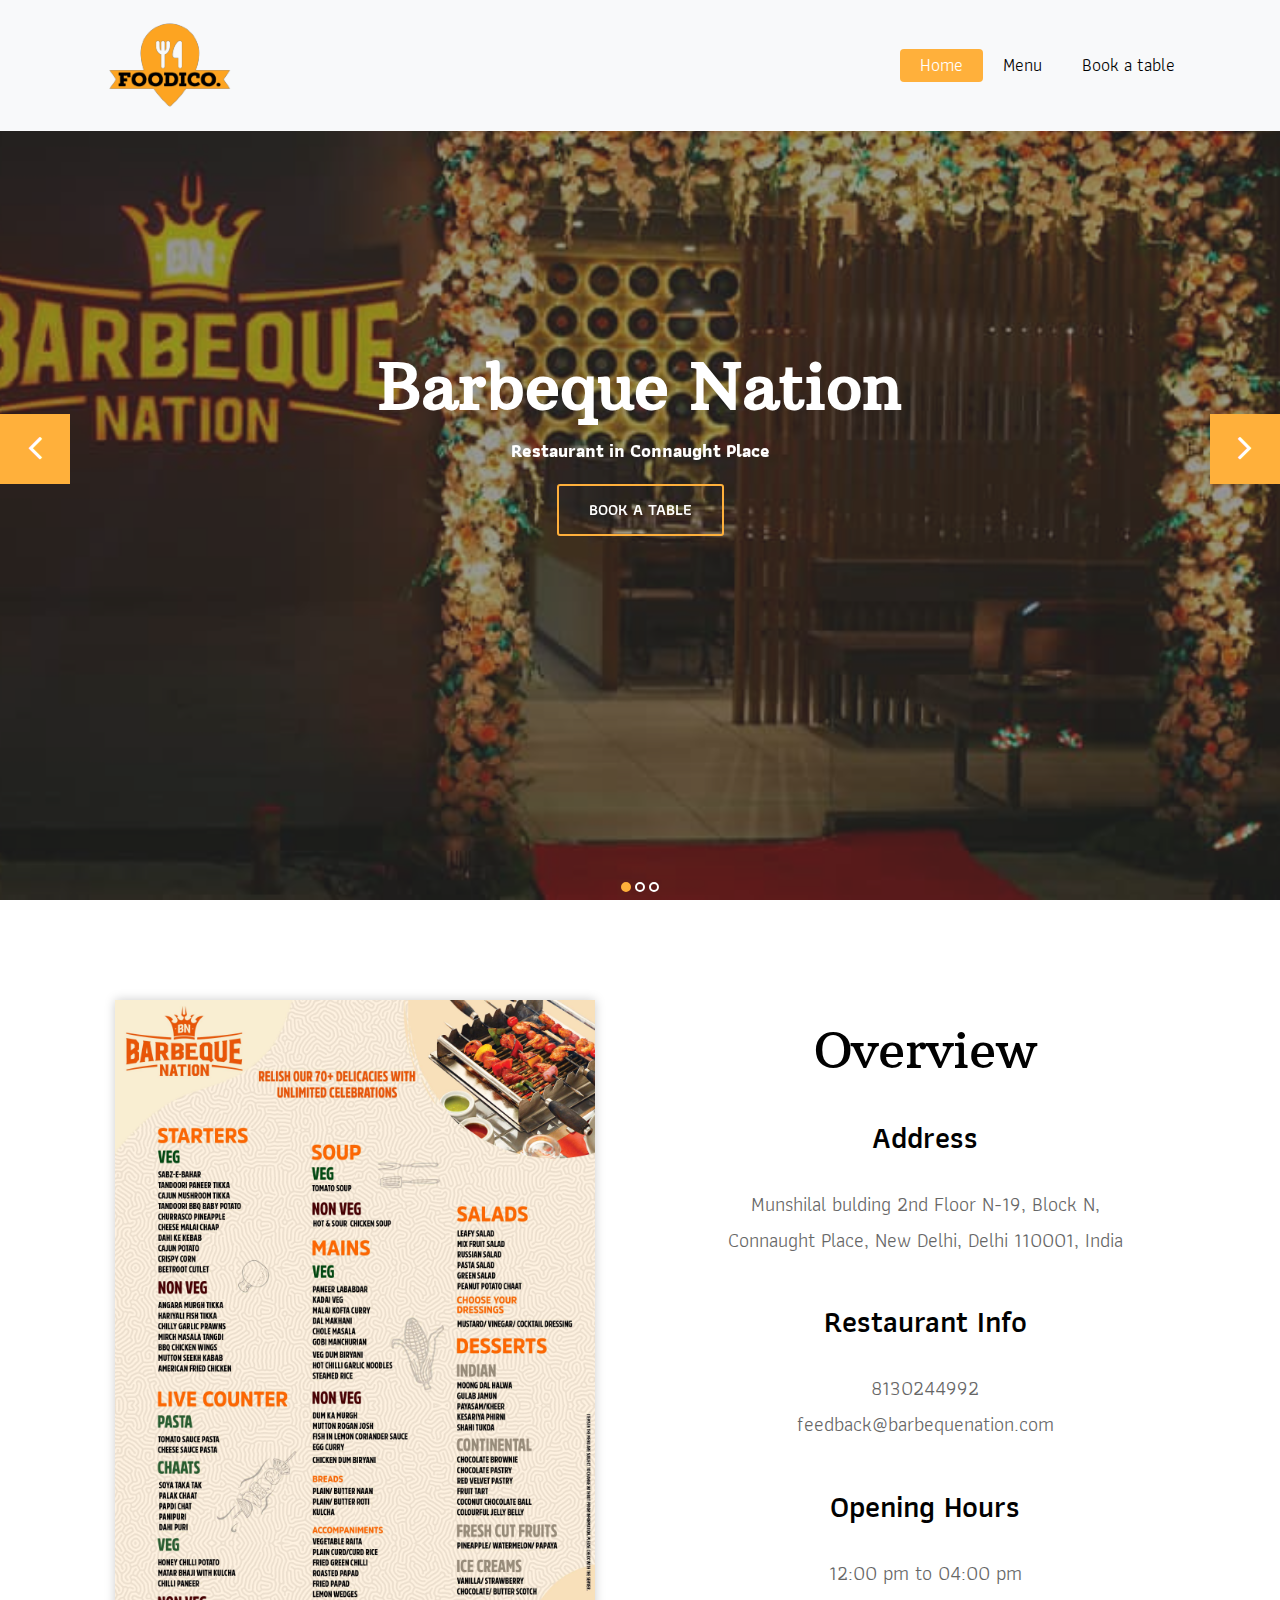
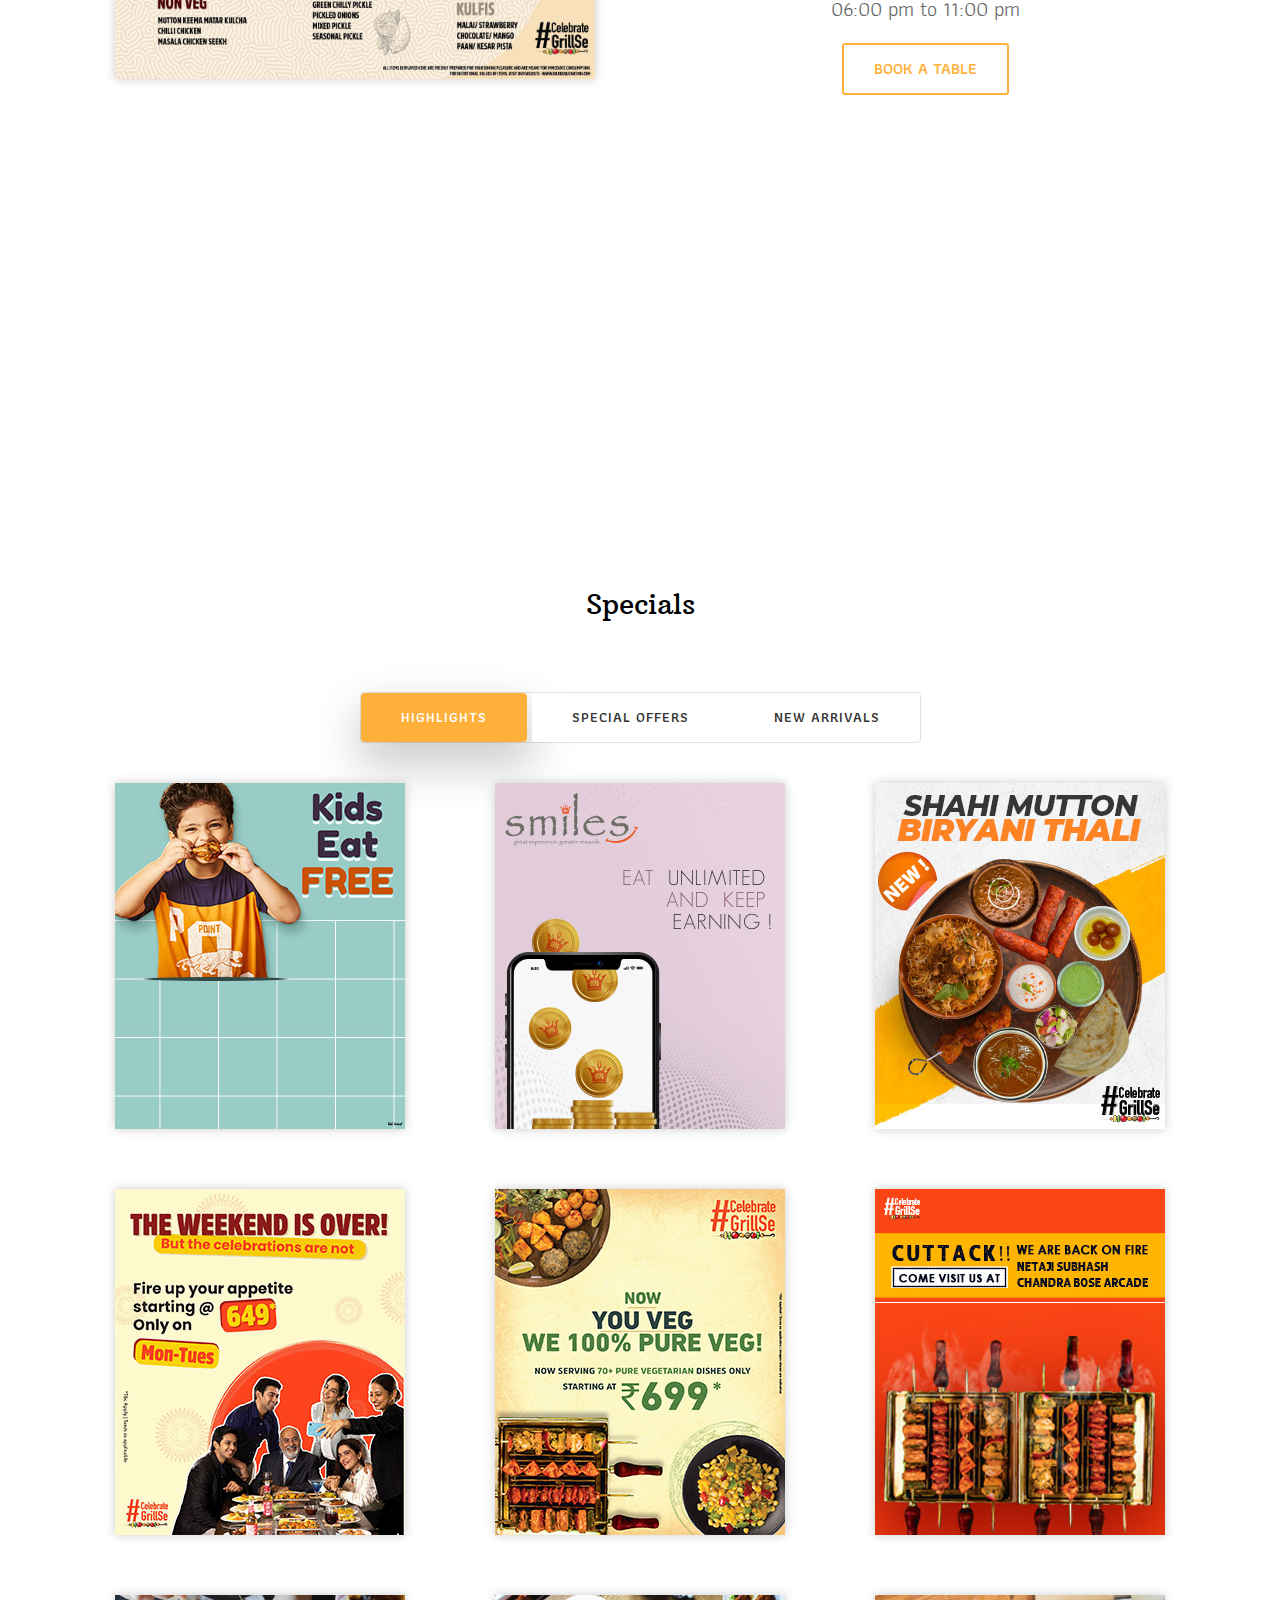
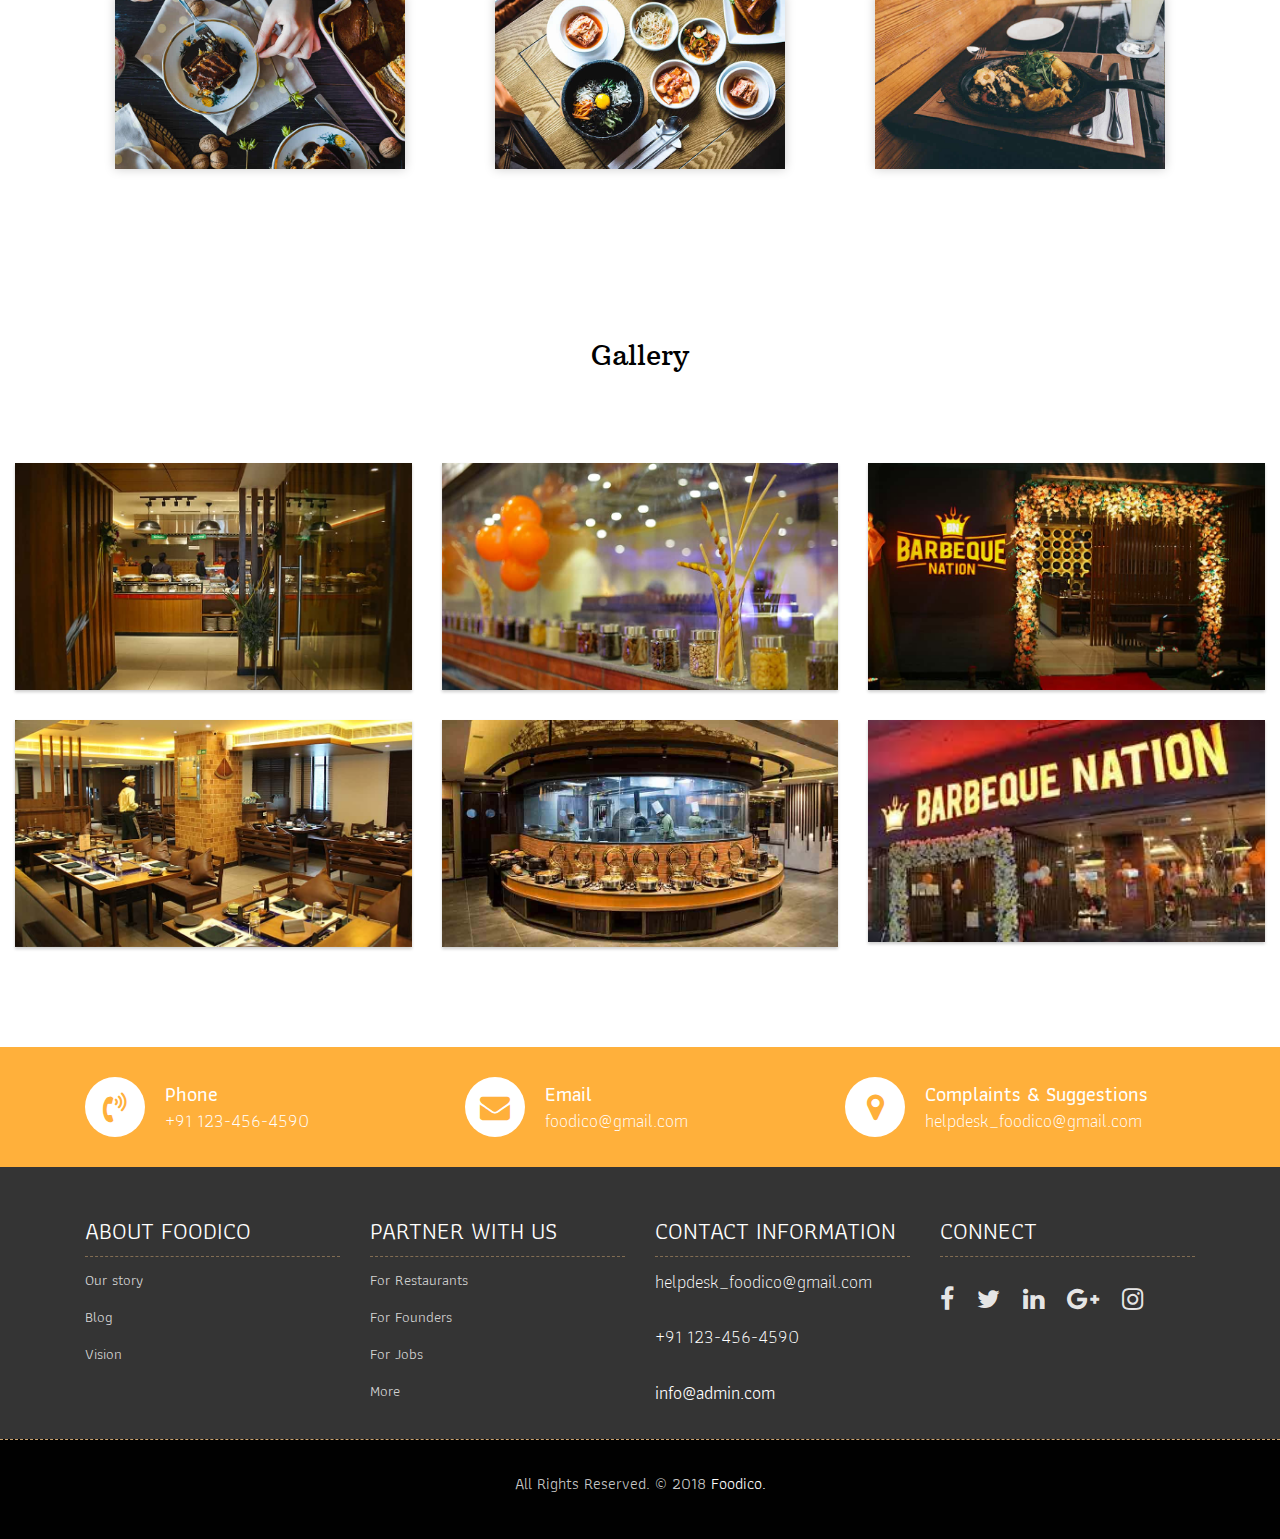
<file: index-bn.html>
<!DOCTYPE html>
<html lang="en"><!-- Basic -->
<head>
    <meta charset="utf-8">
    <meta http-equiv="X-UA-Compatible" content="IE=edge">   
   
    <!-- Mobile Metas -->
    <meta name="viewport" content="width=device-width, initial-scale=1">
 
     <!-- Site Metas -->
    <title>Barbeque Nation</title>  
    <meta name="keywords" content="">
    <meta name="description" content="">
    <meta name="author" content="">

    <!-- Site Icons -->
    <link rel="shortcut icon" href="imagesx/favicon.ico" type="image/x-icon">
    <link rel="apple-touch-icon" href="imagesx/apple-touch-icon.png">

    <!-- Bootstrap CSS -->
    <link rel="stylesheet" href="cssx/bootstrap.min.css">    
    <!-- Site CSS -->
    <link rel="stylesheet" href="cssx/style.css">    
    <!-- Responsive CSS -->
    <link rel="stylesheet" href="cssx/responsive.css">
    <!-- Custom CSS -->
    <link rel="stylesheet" href="cssx/custom.css">

    <!--[if lt IE 9]>
      <script src="https://oss.maxcdn.com/libs/html5shiv/3.7.0/html5shiv.js"></script>
      <script src="https://oss.maxcdn.com/libs/respond.js/1.4.2/respond.min.js"></script>
    <![endif]-->

</head>

<body>
    <!-- Start header -->
    <header class="top-navbar">
        <nav class="navbar navbar-expand-lg navbar-light bg-light">
            <div class="container">
                <a class="navbar-brand" href="index-bn.html">
                    <img src="imagesx/foodico-6.png" alt="" />
                </a>
                <button class="navbar-toggler" type="button" data-toggle="collapse" data-target="#navbars-rs-food" aria-controls="navbars-rs-food" aria-expanded="false" aria-label="Toggle navigation">
                  <span class="navbar-toggler-icon"></span>
                </button>
                <div class="collapse navbar-collapse" id="navbars-rs-food">
                    <ul class="navbar-nav ml-auto">
                        <li class="nav-item active"><a class="nav-link" href="index-bn.html">Home</a></li>
                        <li class="nav-item"><a class="nav-link" href="#menu">Menu</a></li>
                        <li class="nav-item"><a class="nav-link" href="reservation.html">Book a table</a></li>
                    </ul>
                </div>
            </div>
        </nav>
    </header>
    <!-- End header -->
    
    <!-- Start slides -->
    <div id="slides" class="cover-slides">
        <ul class="slides-container">
            <li class="text-center">
                <img src="imagesx/barbeque nation/bn-pic1.jpg" alt="">
                <div class="container">
                    <div class="row">
                        <div class="col-md-12">
                            <h1 class="m-b-20"><strong>Barbeque Nation</strong></h1>
                            <p class="m-b-40"><strong>Restaurant in Connaught Place</strong></p>
                            <p><a class="btn btn-lg btn-circle btn-outline-new-white" href="reservation.html">Book a table</a></p>
                        </div>
                    </div>
                </div>
            </li>
            <li class="text-center">
                <img src="imagesx/barbeque nation/bn-pic2.jpg" alt="">
                <div class="container">
                    <div class="row">
                        <div class="col-md-12">
                            <h1 class="m-b-20"><strong>Barbeque Nation</strong></h1>
                            <p class="m-b-40"><strong>Restaurant in Connaught Place</strong></p>
                            <p><a class="btn btn-lg btn-circle btn-outline-new-white" href="#">Book a table</a></p>
                        </div>
                    </div>
                </div>
            </li>
            <li class="text-center">
                <img src="imagesx/barbeque nation/bn-pic3.jpg" alt="">
                <div class="container">
                    <div class="row">
                        <div class="col-md-12">
                            <h1 class="m-b-20"><strong>Barbeque Nation</strong></h1>
                            <p class="m-b-40"><strong>Restaurant in Connaught Place</strong></p>
                            <p><a class="btn btn-lg btn-circle btn-outline-new-white" href="#">Book a table</a></p>
                        </div>
                    </div>
                </div>
            </li>
        </ul>
        <div class="slides-navigation">
            <a href="#" class="next"><i class="fa fa-angle-right" aria-hidden="true"></i></a>
            <a href="#" class="prev"><i class="fa fa-angle-left" aria-hidden="true"></i></a>
        </div>
    </div>
    <!-- End slides -->
    
    <!-- Start About -->
    <div class="about-section-box">
        <div class="container">
            <div class="row">
                <div class="col-lg-6 col-md-6 col-sm-12" id="menu">
                    <div class="gallery-single fix" >
                        <img src="imagesx/barbeque nation/bn-menu1.jpg" alt="" class="img-fluid" class>
                         <div class="why-text">
                          <h4>Menu</h4>
                         </div>
                    </div>
                </div>
                <div class="col-lg-6 col-md-6 col-sm-12 text-center">
                    <div class="inner-column">
                        <h1 id="inner-column-h1"><span>Overview</span></h1>
                        <h3>Address</h3>
                        <p>Munshilal bulding 2nd Floor N-19, Block N,<br> Connaught Place, New Delhi, Delhi 110001, India</p>
                        <h3>Restaurant Info</h3>
                        <p>8130244992
                            <br>feedback@barbequenation.com</p>
                        <h3>Opening Hours</h3>
                        <p>12:00 pm to 04:00 pm
                            <br>06:00 pm to 11:00 pm</p>

                        <a class="btn btn-lg btn-circle btn-outline-new-white" href="#">Book a table</a>
                    </div>
                </div>
            </div>
        </div>
    </div>
    <!-- End About -->
    
    <!-- Start QT -->
    <div class="qt-box qt-background">
        <div class="container">
            <div class="row">
                <div class="col-md-8 ml-auto mr-auto text-left">
                    <p class="lead ">
                        " If you're not the one cooking, stay out of the way and compliment the chef. "
                    </p>
                    <span class="lead">Michael Strahan</span>
                </div>
            </div>
        </div>
    </div>
    <!-- End QT -->
    
    <!-- Start Menu -->
    <div class="menu-box">
        <div class="container">
            <div class="row">
                <div class="col-lg-12">
                    <div class="heading-title text-center">
                        <h2>Specials</h2>
                    </div>
                </div>
            </div>
            <div class="row">
                <div class="col-lg-12">
                    <div class="special-menu text-center">
                        <div class="button-group filter-button-group">
                            <button class="active" data-filter=".drinks">Highlights</button>
                            <button data-filter=".lunch">Special Offers</button>
                            <button data-filter=".dinner">New Arrivals</button>
                        </div>
                    </div>
                </div>
            </div>
                
            <div class="row special-list">
                <div class="col-lg-4 col-md-6 special-grid drinks">
                    <div class="gallery-single fix">
                        <img src="imagesx/barbeque nation/bn-kidseatfree.jpg" class="img-fluid" alt="Image">
                        <div class="why-text">
                            <h4>Kids Eat Free!</h4>
                            <p>Meals for kids below age 5 are free!</p>
                            <h5>Book table-> </h5>
                        </div>
                    </div>
                </div>
                
                <div class="col-lg-4 col-md-6 special-grid drinks">
                    <div class="gallery-single fix">
                        <img src="imagesx/barbeque nation/bn-smiles.jpg" class="img-fluid" alt="Image">
                        <div class="why-text">
                            <h4>Coolect Smiles Coins!</h4>
                            <p>Collect a BBQ coin for every Rs.200 spent!</p>
                            <h5>Book table-> </h5>
                        </div>
                    </div>
                </div>
                
                <div class="col-lg-4 col-md-6 special-grid drinks">
                    <div class="gallery-single fix">
                        <img src="imagesx/barbeque nation/bn-newarrivals.jpg" class="img-fluid" alt="Image">
                        <div class="why-text">
                            <h4>New Arrivals!</h4>
                            <p>Check out these tasty new flavours in town!</p>
                            <h5>Book table-> </h5>
                        </div>
                    </div>
                </div>
                
                <div class="col-lg-4 col-md-6 special-grid lunch">
                    <div class="gallery-single fix">
                        <img src="imagesx/barbeque nation/bn-high1.png" class="img-fluid" alt="Image">
                        <div class="why-text">
                            <h4>Only @649</h4>
                            <p>Cheapest Deals this week!</p>
                        </div>
                    </div>
                </div>
                
                <div class="col-lg-4 col-md-6 special-grid lunch">
                    <div class="gallery-single fix">
                        <img src="imagesx/barbeque nation/bn-high2.jpg" class="img-fluid" alt="Image">
                        <div class="why-text">
                            <h4>Only for Vegetarians!</h4>
                            <p>Cheapest Deals this week!</p>
                        </div>
                    </div>
                </div>
                
                <div class="col-lg-4 col-md-6 special-grid lunch">
                    <div class="gallery-single fix">
                        <img src="imagesx/barbeque nation/bn-high3.jpg" class="img-fluid" alt="Image">
                        <div class="why-text">
                            <h4>Welcome back Cuttack</h4>
                            <p>Bengali-cious chicken!</p>
                        </div>
                    </div>
                </div>
                
                <div class="col-lg-4 col-md-6 special-grid dinner">
                    <div class="gallery-single fix">
                        <img src="imagesx/img-07.jpg" class="img-fluid" alt="Image">
                        <div class="why-text">
                            <h4>Tandoori Chicken</h4>
                        </div>
                    </div>
                </div>
                
                <div class="col-lg-4 col-md-6 special-grid dinner">
                    <div class="gallery-single fix">
                        <img src="imagesx/img-08.jpg" class="img-fluid" alt="Image">
                        <div class="why-text">
                            <h4>Chicken Kebabs</h4>
                        </div>
                    </div>
                </div>
                
                <div class="col-lg-4 col-md-6 special-grid dinner">
                    <div class="gallery-single fix">
                        <img src="imagesx/img-09.jpg" class="img-fluid" alt="Image">
                        <div class="why-text">
                            <h4>Tikkas</h4>
                        </div>
                    </div>
                </div>
                
            </div>
        </div>
    </div>
    <!-- End Menu -->
    
    <!-- Start Gallery -->
    <div class="gallery-box">
        <div class="container-fluid">
            <div class="row">
                <div class="col-lg-12">
                    <div class="heading-title text-center">
                        <h2>Gallery</h2>
                    </div>
                </div>
            </div>
            <div class="tz-gallery">
                <div class="row">
                    <div class="col-sm-12 col-md-4 col-lg-4">
                        <a class="lightbox" href="imagesx/barbeque nation/bn-pic4.jpg">
                            <img class="img-fluid" src="imagesx/barbeque nation/bn-pic4.jpg" alt="Gallery Images">
                        </a>
                    </div>
                    <div class="col-sm-6 col-md-4 col-lg-4">
                        <a class="lightbox" href="imagesx/barbeque nation/bn-pic5.jpg">
                            <img class="img-fluid" src="imagesx/barbeque nation/bn-pic5.jpg" alt="Gallery Images">
                        </a>
                    </div>
                    <div class="col-sm-6 col-md-4 col-lg-4">
                        <a class="lightbox" href="imagesx/barbeque nation/bn-pic1.jpg">
                            <img class="img-fluid" src="imagesx/barbeque nation/bn-pic1.jpg" alt="Gallery Images">
                        </a>
                    </div>
                    <div class="col-sm-12 col-md-4 col-lg-4">
                        <a class="lightbox" href="imagesx/barbeque nation/bn-pic2.jpg">
                            <img class="img-fluid" src="imagesx/barbeque nation/bn-pic2.jpg" alt="Gallery Images">
                        </a>
                    </div>
                    <div class="col-sm-6 col-md-4 col-lg-4">
                        <a class="lightbox" href="imagesx/barbeque nation/bn-pic3.jpg">
                            <img class="img-fluid" src="imagesx/barbeque nation/bn-pic3.jpg" alt="Gallery Images">
                        </a>
                    </div> 
                    <div class="col-sm-6 col-md-4 col-lg-4">
                        <a class="lightbox" href="imagesx/barbeque nation/bn-pic6.jpeg">
                            <img class="img-fluid" src="imagesx/barbeque nation/bn-pic6.jpeg" alt="Gallery Images">
                        </a>
                    </div>
                </div>
            </div>
        </div>
    </div>
    <!-- End Gallery -->
    
        
    <!-- Start Contact info -->
    <div class="contact-imfo-box">
        <div class="container">
            <div class="row">
                <div class="col-md-4">
                    <i class="fa fa-volume-control-phone"></i>
                    <div class="overflow-hidden">
                        <h4>Phone</h4>
                        <p class="lead">
                            +91 123-456-4590
                        </p>
                    </div>
                </div>
                <div class="col-md-4">
                    <i class="fa fa-envelope"></i>
                    <div class="overflow-hidden">
                        <h4>Email</h4>
                        <p class="lead">
                            foodico@gmail.com
                        </p>
                    </div>
                </div>
                <div class="col-md-4">
                    <i class="fa fa-map-marker"></i>
                    <div class="overflow-hidden">
                        <h4>Complaints & Suggestions</h4>
                        <p class="lead">
                            helpdesk_foodico@gmail.com
                        </p>
                    </div>
                </div>
            </div>
        </div>
    </div>
    <!-- End Contact info -->
    
    <!-- Start Footer -->
    <footer class="footer-area bg-f">
        <div class="container">
            <div class="row">
                <div class="col-lg-3 col-md-6">
                    <h3>About FOODICO</h3>
                    <p><span>Our story</span></p>
                    <p><span>Blog</span></p>
                    <p><span>Vision</span></p>
                </div>
                <div class="col-lg-3 col-md-6">
                    <h3>PARTNER WITH US</h3>
                    <p><span class="text-color">For Restaurants</span></p>
                    <p><span class="text-color">For Founders</span></p>
                    <p><span class="text-color">For Jobs</span></p>
                    <p><span class="text-color">More</span></p>
                </div>
                <div class="col-lg-3 col-md-6">
                    <h3>Contact information</h3>
                    <p class="lead"><a href="#">helpdesk_foodico@gmail.com</a></p>
                    <p class="lead"><a href="#">+91 123-456-4590</a></p>
                    <p><a href="#"> info@admin.com</a></p>
                </div>
                <div class="col-lg-3 col-md-6">
                    <h3>CONNECT</h3>
                    <ul class="list-inline f-social">
                        <li class="list-inline-item"><a href="#"><i class="fa fa-facebook" aria-hidden="true"></i></a></li>
                        <li class="list-inline-item"><a href="#"><i class="fa fa-twitter" aria-hidden="true"></i></a></li>
                        <li class="list-inline-item"><a href="#"><i class="fa fa-linkedin" aria-hidden="true"></i></a></li>
                        <li class="list-inline-item"><a href="#"><i class="fa fa-google-plus" aria-hidden="true"></i></a></li>
                        <li class="list-inline-item"><a href="#"><i class="fa fa-instagram" aria-hidden="true"></i></a></li>
                    </ul>
                </div>
            </div>
        </div>
        
        <div class="copyright">
            <div class="container">
                <div class="row">
                    <div class="col-lg-12">
                        <p class="company-name">All Rights Reserved. &copy; 2018 <a href="#">Foodico.</a>
                    </div>
                </div>
            </div>
        </div>
        
    </footer>
    <!-- End Footer -->
    
    <a href="#" id="back-to-top" title="Back to top" style="display: none;">&uarr;</a>

    <!-- ALL JS FILES -->
    <script src="js/jquery-3.2.1.min.js"></script>
    <script src="js/popper.min.js"></script>
    <script src="js/bootstrap.min.js"></script>
    <!-- ALL PLUGINS -->
    <script src="js/jquery.superslides.min.js"></script>
    <script src="js/images-loded.min.js"></script>
    <script src="js/isotope.min.js"></script>
    <script src="js/baguetteBox.min.js"></script>
    <script src="js/form-validator.min.js"></script>
    <script src="js/contact-form-script.js"></script>
    <script src="js/custom.js"></script>
</body>
</html>
</file>
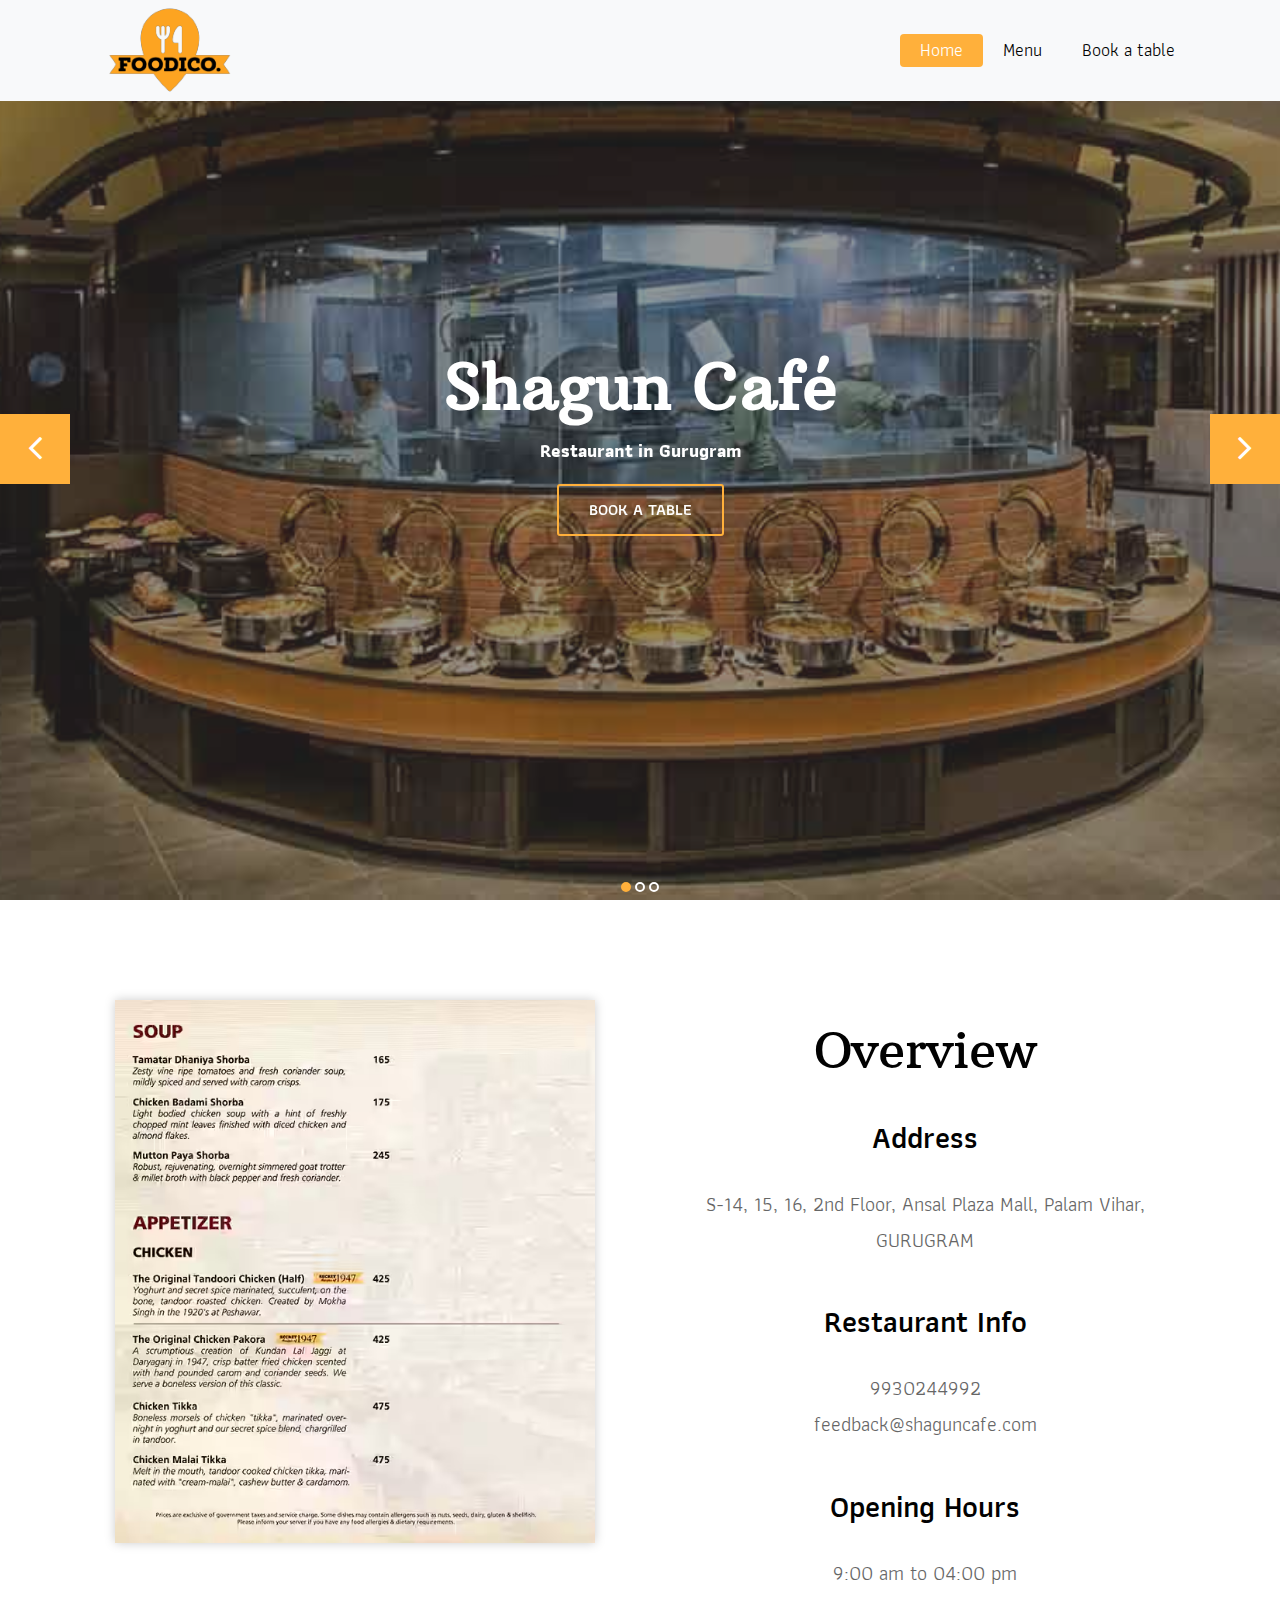
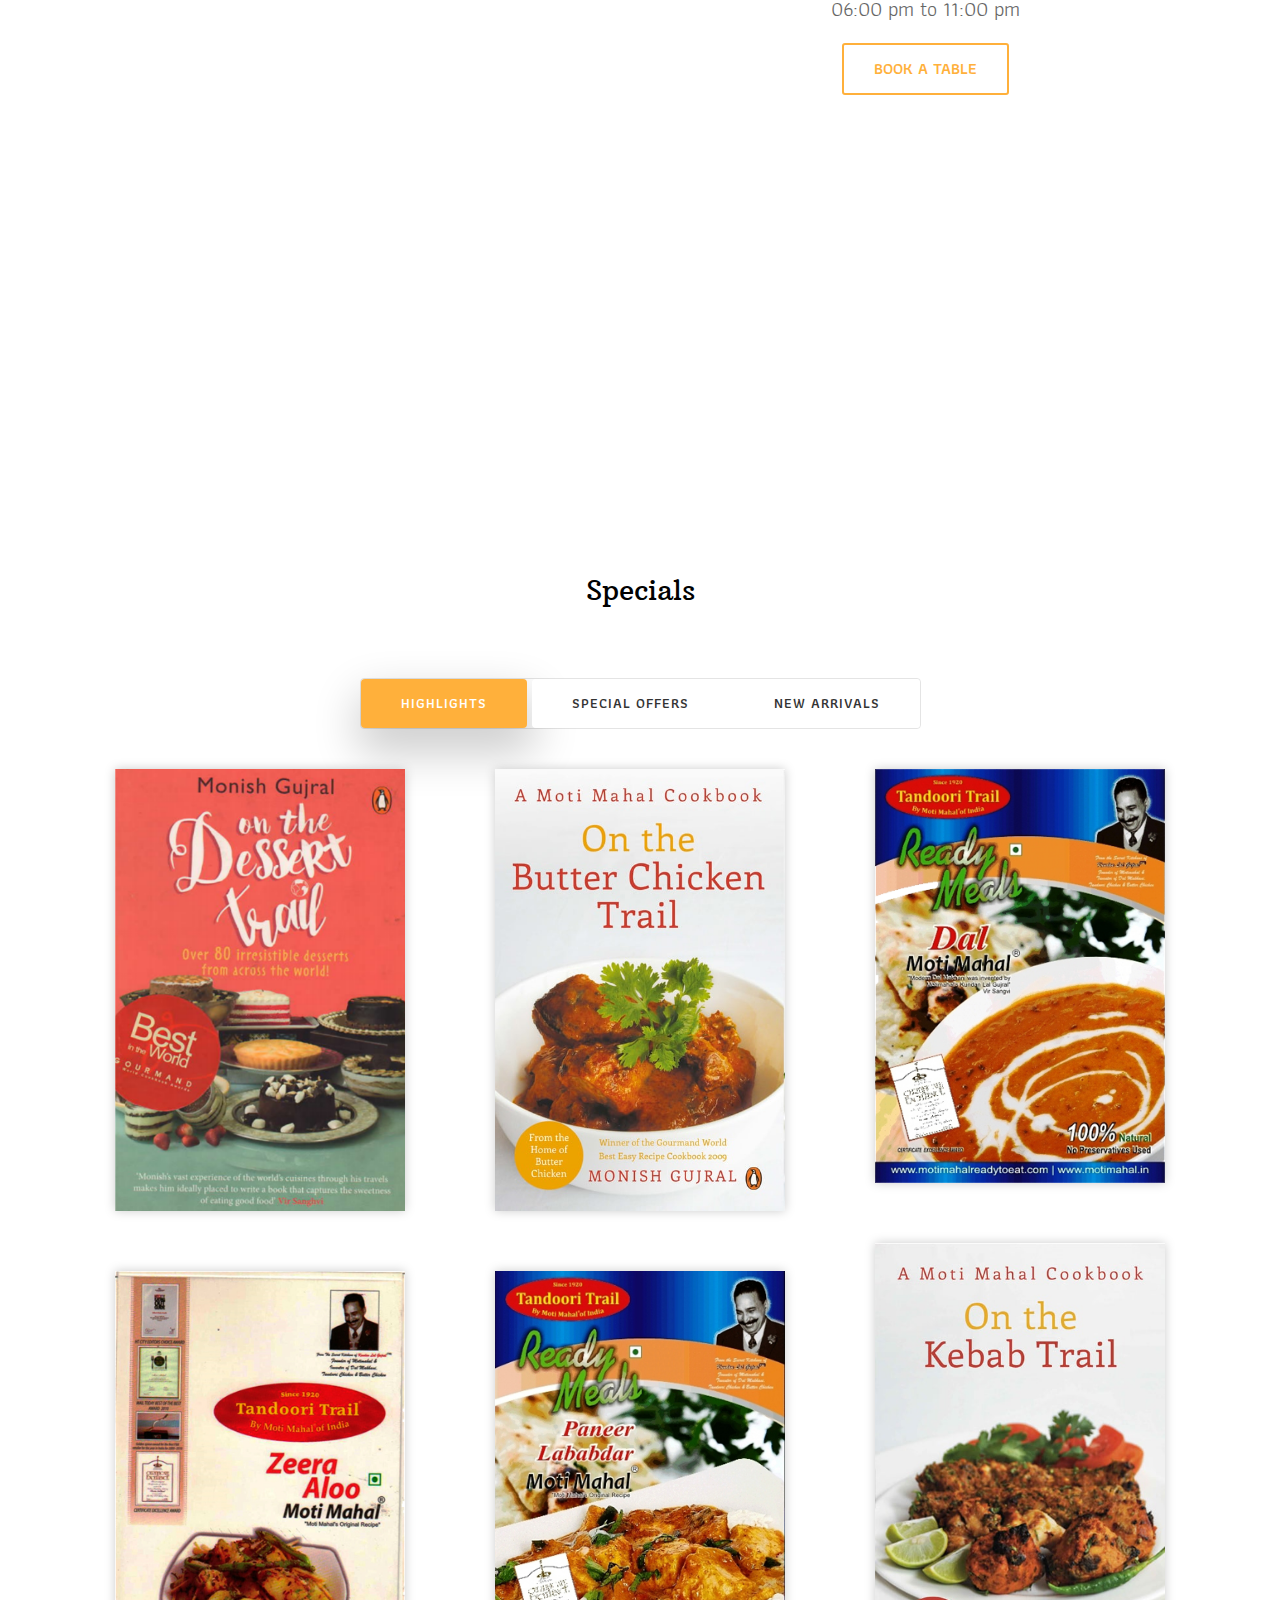
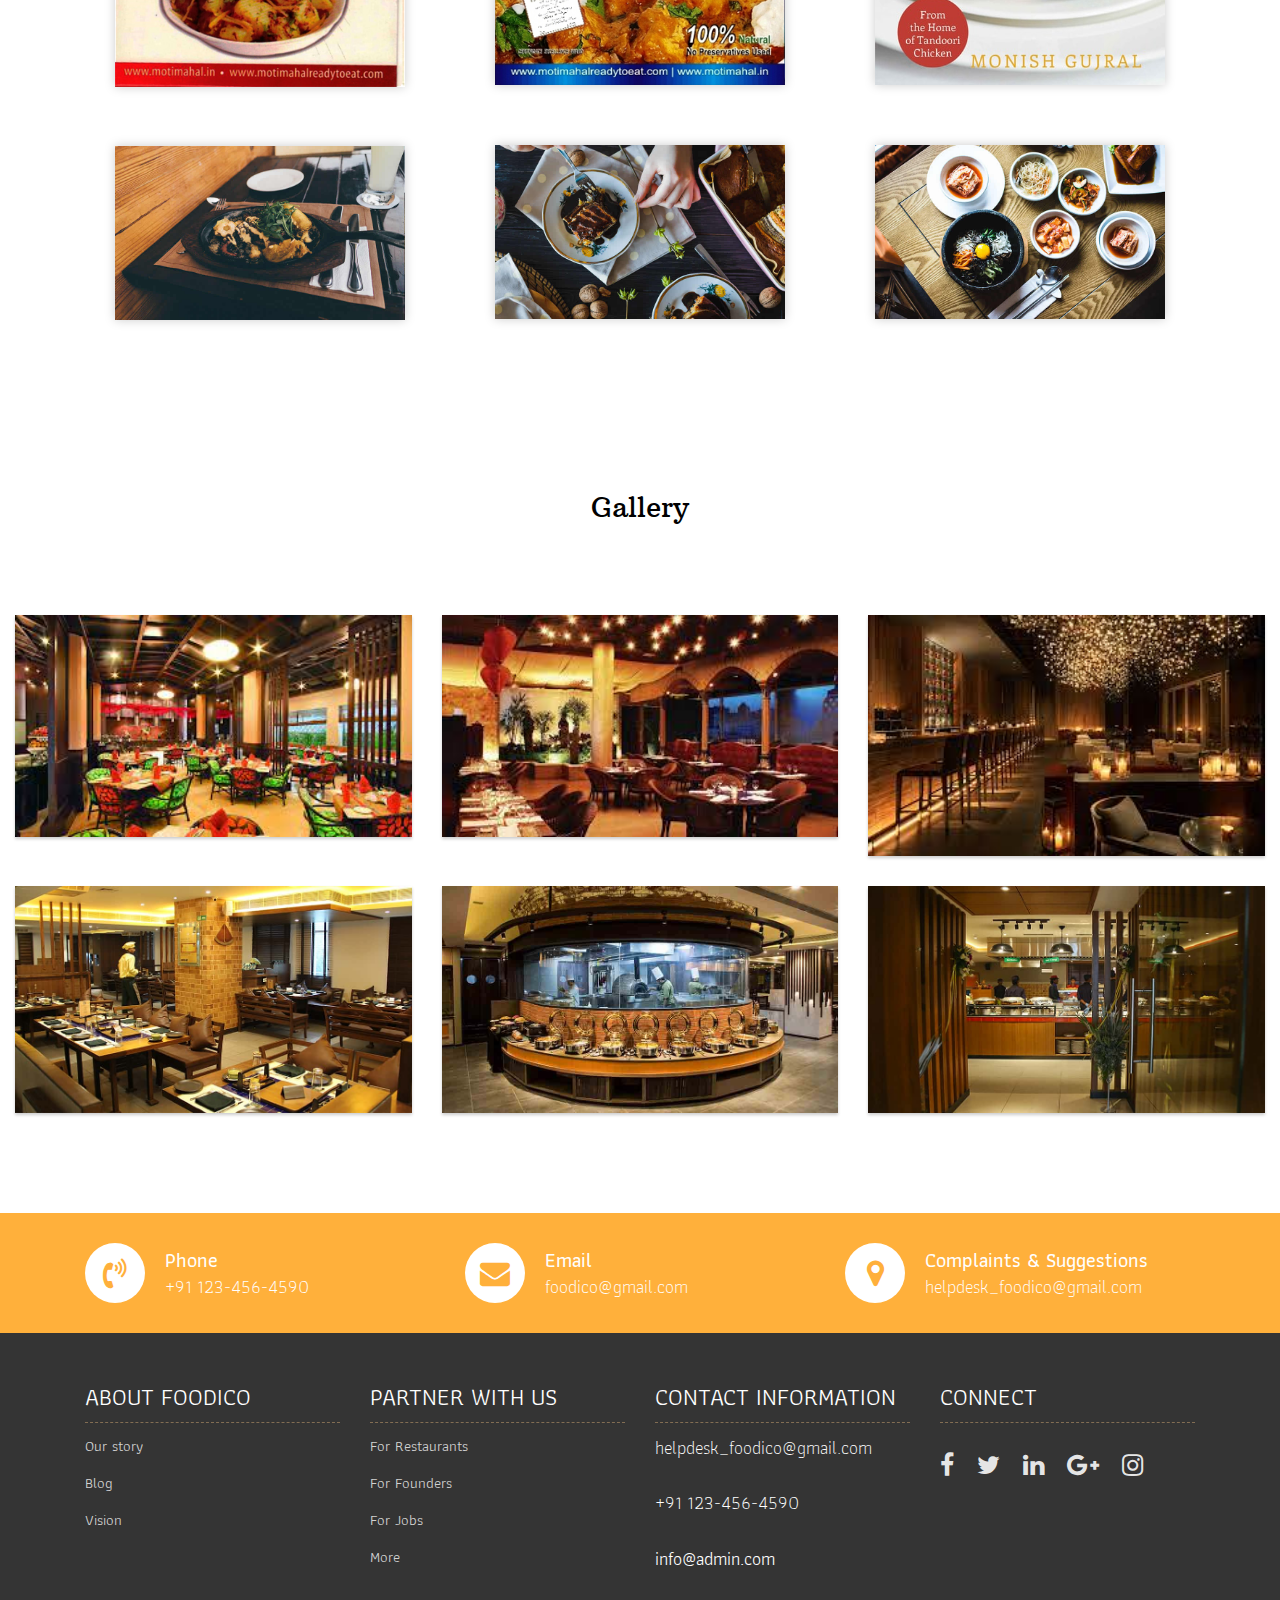
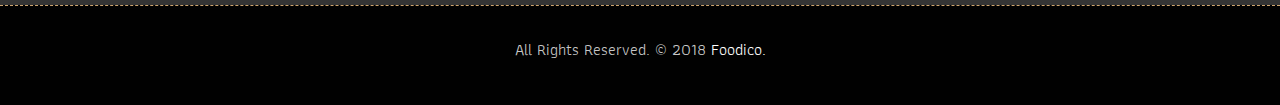
<file: index-sc.html>
<!DOCTYPE html>
<html lang="en"><!-- Basic -->
<head>
    <meta charset="utf-8">
    <meta http-equiv="X-UA-Compatible" content="IE=edge">   
   
    <!-- Mobile Metas -->
    <meta name="viewport" content="width=device-width, initial-scale=1">
 
     <!-- Site Metas -->
    <title>Shagun Café</title>  
    <meta name="keywords" content="">
    <meta name="description" content="">
    <meta name="author" content="">

    <!-- Site Icons -->
    <link rel="shortcut icon" href="imagesx/favicon.ico" type="image/x-icon">
    <link rel="apple-touch-icon" href="imagesx/apple-touch-icon.png">

  <!-- Bootstrap CSS -->
  <link rel="stylesheet" href="cssx/bootstrap.min.css">    
  <!-- Site CSS -->
  <link rel="stylesheet" href="cssx/style.css">    
  <!-- Responsive CSS -->
  <link rel="stylesheet" href="cssx/responsive.css">
  <!-- Custom CSS -->
  <link rel="stylesheet" href="cssx/custom.css">
    <!--[if lt IE 9]>
      <script src="https://oss.maxcdn.com/libs/html5shiv/3.7.0/html5shiv.js"></script>
      <script src="https://oss.maxcdn.com/libs/respond.js/1.4.2/respond.min.js"></script>
    <![endif]-->

</head>

<body>
    <!-- Start header -->
    <header class="top-navbar">
        <nav class="navbar navbar-expand-lg navbar-light bg-light" id="nav">
            <div class="container">
                <a class="navbar-brand" href="index-sc.html">
                    <img src="imagesx/foodico-6.png" alt="" />
                </a>
                <button class="navbar-toggler" type="button" data-toggle="collapse" data-target="#navbars-rs-food" aria-controls="navbars-rs-food" aria-expanded="false" aria-label="Toggle navigation">
                  <span class="navbar-toggler-icon"></span>
                </button>
                <div class="collapse navbar-collapse" id="navbars-rs-food">
                    <ul class="navbar-nav ml-auto">
                        <li class="nav-item active"><a class="nav-link" href="index-sc.html">Home</a></li>
                        <li class="nav-item"><a class="nav-link" href="#menu">Menu</a></li>
                        <li class="nav-item"><a class="nav-link" href="reservation.html">Book a table</a></li>
                    </ul>
                </div>
            </div>
        </nav>
    </header>
    <!-- End header -->
    
    <!-- Start slides -->
    <div id="slides" class="cover-slides">
        <ul class="slides-container">
            <li class="text-center">
                <img src="imagesx/barbeque nation/bn-pic3.jpg" alt="">
                <div class="container">
                    <div class="row">
                        <div class="col-md-12">
                            <h1 class="m-b-20"><strong>Shagun Café</strong></h1>
                            <p class="m-b-40"><strong>Restaurant in Gurugram</strong></p>
                            <p><a class="btn btn-lg btn-circle btn-outline-new-white" href="reservation.html">Book a table</a></p>
                        </div>
                    </div>
                </div>
            </li>
            <li class="text-center">
                <img src="imagesx/barbeque nation/bn-pic2.jpg" alt="">
                <div class="container">
                    <div class="row">
                        <div class="col-md-12">
                            <h1 class="m-b-20"><strong>Shagun Café</strong></h1>
                            <p class="m-b-40"><strong>Restaurant in Gurugram</strong></p>
                            <p><a class="btn btn-lg btn-circle btn-outline-new-white" href="#">Book a table</a></p>
                        </div>
                    </div>
                </div>
            </li>
            <li class="text-center">
                <img src="imagesx/shagun cafe/sc-3.jpeg" alt="">
                <div class="container">
                    <div class="row">
                        <div class="col-md-12">
                            <h1 class="m-b-20"><strong>Shagun Café</strong></h1>
                            <p class="m-b-40"><strong>Restaurant in Gurugram</strong></p>
                            <p><a class="btn btn-lg btn-circle btn-outline-new-white" href="#">Book a table</a></p>
                        </div>
                    </div>
                </div>
            </li>
        </ul>
        <div class="slides-navigation">
            <a href="#" class="next"><i class="fa fa-angle-right" aria-hidden="true"></i></a>
            <a href="#" class="prev"><i class="fa fa-angle-left" aria-hidden="true"></i></a>
        </div>
    </div>
    <!-- End slides -->
    
    <!-- Start About -->
    <div class="about-section-box">
        <div class="container">
            <div class="row">
                <div class="col-lg-6 col-md-6 col-sm-12" id="menu">
                    <div class="gallery-single fix" >
                        <img src="imagesx/shagun cafe/sc-menu.avif" alt="" class="img-fluid" class>
                         <div class="why-text">
                          <h4>Menu</h4>
                         </div>
                    </div>
                </div>
                <div class="col-lg-6 col-md-6 col-sm-12 text-center">
                    <div class="inner-column">
                        <h1 id="inner-column-h1"><span>Overview</span></h1>
                        <h3>Address</h3>
                        <p>S-14, 15, 16, 2nd Floor, Ansal Plaza Mall, Palam Vihar, GURUGRAM</p>
                        <h3>Restaurant Info</h3>
                        <p>9930244992
                            <br>feedback@shaguncafe.com</p>
                        <h3>Opening Hours</h3>
                        <p>9:00 am to 04:00 pm
                            <br>06:00 pm to 11:00 pm</p>

                        <a class="btn btn-lg btn-circle btn-outline-new-white" href="#">Book a table</a>
                    </div>
                </div>
            </div>
        </div>
    </div>
    <!-- End About -->
    
    <!-- Start QT -->
    <div class="qt-box qt-background">
        <div class="container">
            <div class="row">
                <div class="col-md-8 ml-auto mr-auto text-left">
                    <p class="lead ">
                        " If you're not the one cooking, stay out of the way and compliment the chef. "
                    </p>
                    <span class="lead">Michael Strahan</span>
                </div>
            </div>
        </div>
    </div>
    <!-- End QT -->
    
    <!-- Start Menu -->
    <div class="menu-box">
        <div class="container">
            <div class="row">
                <div class="col-lg-12">
                    <div class="heading-title text-center">
                        <h2>Specials</h2>
                    </div>
                </div>
            </div>
            <div class="row">
                <div class="col-lg-12">
                    <div class="special-menu text-center">
                        <div class="button-group filter-button-group">
                            <button class="active" data-filter=".drinks">Highlights</button>
                            <button data-filter=".lunch">Special Offers</button>
                            <button data-filter=".dinner">New Arrivals</button>
                        </div>
                    </div>
                </div>
            </div>
                
            <div class="row special-list">
                <div class="col-lg-4 col-md-6 special-grid drinks">
                    <div class="gallery-single fix">
                        <img src="imagesx/shagun cafe/sc-special1.png" class="img-fluid" alt="Image">
                        <div class="why-text">
                            <h4>Best Desserts!</h4>
                            <p>Checkout our special sweets</p>
                            <h5>Book table-> </h5>
                        </div>
                    </div>
                </div>
                
                <div class="col-lg-4 col-md-6 special-grid drinks">
                    <div class="gallery-single fix">
                        <img src="imagesx/shagun cafe/sc-special2.jpg" class="img-fluid" alt="Image">
                        <div class="why-text">
                            <h4>Butter Chicken</h4>
                            <p>No better Chicken then Butter Chicken!</p>
                            <h5>Book table-> </h5>
                        </div>
                    </div>
                </div>
                
                <div class="col-lg-4 col-md-6 special-grid drinks">
                    <div class="gallery-single fix">
                        <img src="imagesx/shagun cafe/sc-special3.png" class="img-fluid" alt="Image">
                        <div class="why-text">
                            <h4>New Arrivals!</h4>
                            <p>TRY DAL MAKHANI FOR FREE!</p>
                            <h5>Book table-> </h5>
                        </div>
                    </div>
                </div>
                
                <div class="col-lg-4 col-md-6 special-grid lunch">
                    <div class="gallery-single fix">
                        <img src="imagesx/shagun cafe/sc-special4.jpg" class="img-fluid" alt="Image">
                        <div class="why-text">
                            <h4>Only @649</h4>
                            <p>Cheapest Deals this week!</p>
                        </div>
                    </div>
                </div>
                
                <div class="col-lg-4 col-md-6 special-grid lunch">
                    <div class="gallery-single fix">
                        <img src="imagesx/shagun cafe/sc-high1.png" class="img-fluid" alt="Image">
                        <div class="why-text">
                            <h4>Only for Vegetarians!</h4>
                            <p>Cheapest Deals this week!</p>
                        </div>
                    </div>
                </div>
                
                <div class="col-lg-4 col-md-6 special-grid lunch">
                    <div class="gallery-single fix">
                        <img src="imagesx/shagun cafe/sc-high2.jpg" class="img-fluid" alt="Image">
                        <div class="why-text">
                            <h4>Tasty Deals</h4>
                            <p>Cheapest Deals this week!</p>
                        </div>
                    </div>
                </div>
                
                <div class="col-lg-4 col-md-6 special-grid dinner">
                    <div class="gallery-single fix">
                        <img src="imagesx/img-07.jpg" class="img-fluid" alt="Image">
                        <div class="why-text">
                            <h4>Tandoori Chicken</h4>
                        </div>
                    </div>
                </div>
                
                <div class="col-lg-4 col-md-6 special-grid dinner">
                    <div class="gallery-single fix">
                        <img src="imagesx/img-08.jpg" class="img-fluid" alt="Image">
                        <div class="why-text">
                            <h4>Chicken Kebabs</h4>
                        </div>
                    </div>
                </div>
                
                <div class="col-lg-4 col-md-6 special-grid dinner">
                    <div class="gallery-single fix">
                        <img src="imagesx/img-09.jpg" class="img-fluid" alt="Image">
                        <div class="why-text">
                            <h4>Tikkas</h4>
                        </div>
                    </div>
                </div>
                
            </div>
        </div>
    </div>
    <!-- End Menu -->
    
    <!-- Start Gallery -->
    <div class="gallery-box">
        <div class="container-fluid">
            <div class="row">
                <div class="col-lg-12">
                    <div class="heading-title text-center">
                        <h2>Gallery</h2>
                    </div>
                </div>
            </div>
            <div class="tz-gallery">
                <div class="row">
                    <div class="col-sm-12 col-md-4 col-lg-4">
                        <a class="lightbox" href="imagesx/shagun cafe/sc-1.jpeg">
                            <img class="img-fluid" src="imagesx/shagun cafe/sc-1.jpeg" alt="Gallery Images">
                        </a>
                    </div>
                    <div class="col-sm-6 col-md-4 col-lg-4">
                        <a class="lightbox" href="imagesx/shagun cafe/sc-2.jpeg">
                            <img class="img-fluid" src="imagesx/shagun cafe/sc-2.jpeg" alt="Gallery Images">
                        </a>
                    </div>
                    <div class="col-sm-6 col-md-4 col-lg-4">
                        <a class="lightbox" href="imagesx/shagun cafe/sc-3.jpeg">
                            <img class="img-fluid" src="imagesx/shagun cafe/sc-3.jpeg" alt="Gallery Images">
                        </a>
                    </div>
                    <div class="col-sm-12 col-md-4 col-lg-4">
                        <a class="lightbox" href="imagesx/barbeque nation/bn-pic2.jpg">
                            <img class="img-fluid" src="imagesx/barbeque nation/bn-pic2.jpg" alt="Gallery Images">
                        </a>
                    </div>
                    <div class="col-sm-6 col-md-4 col-lg-4">
                        <a class="lightbox" href="imagesx/barbeque nation/bn-pic3.jpg">
                            <img class="img-fluid" src="imagesx/barbeque nation/bn-pic3.jpg" alt="Gallery Images">
                        </a>
                    </div> 
                    <div class="col-sm-6 col-md-4 col-lg-4">
                        <a class="lightbox" href="imagesx/barbeque nation/bn-pic4.jpg">
                            <img class="img-fluid" src="imagesx/barbeque nation/bn-pic4.jpg" alt="Gallery Images">
                        </a>
                    </div>
                </div>
            </div>
        </div>
    </div>
    <!-- End Gallery -->
    
        
    <!-- Start Contact info -->
    <div class="contact-imfo-box">
        <div class="container">
            <div class="row">
                <div class="col-md-4">
                    <i class="fa fa-volume-control-phone"></i>
                    <div class="overflow-hidden">
                        <h4>Phone</h4>
                        <p class="lead">
                            +91 123-456-4590
                        </p>
                    </div>
                </div>
                <div class="col-md-4">
                    <i class="fa fa-envelope"></i>
                    <div class="overflow-hidden">
                        <h4>Email</h4>
                        <p class="lead">
                            foodico@gmail.com
                        </p>
                    </div>
                </div>
                <div class="col-md-4">
                    <i class="fa fa-map-marker"></i>
                    <div class="overflow-hidden">
                        <h4>Complaints & Suggestions</h4>
                        <p class="lead">
                            helpdesk_foodico@gmail.com
                        </p>
                    </div>
                </div>
            </div>
        </div>
    </div>
    <!-- End Contact info -->
    
    <!-- Start Footer -->
    <footer class="footer-area bg-f">
        <div class="container">
            <div class="row">
                <div class="col-lg-3 col-md-6">
                    <h3>About FOODICO</h3>
                    <p><span>Our story</span></p>
                    <p><span>Blog</span></p>
                    <p><span>Vision</span></p>
                </div>
                <div class="col-lg-3 col-md-6">
                    <h3>PARTNER WITH US</h3>
                    <p><span class="text-color">For Restaurants</span></p>
                    <p><span class="text-color">For Founders</span></p>
                    <p><span class="text-color">For Jobs</span></p>
                    <p><span class="text-color">More</span></p>
                </div>
                <div class="col-lg-3 col-md-6">
                    <h3>Contact information</h3>
                    <p class="lead"><a href="#">helpdesk_foodico@gmail.com</a></p>
                    <p class="lead"><a href="#">+91 123-456-4590</a></p>
                    <p><a href="#"> info@admin.com</a></p>
                </div>
                <div class="col-lg-3 col-md-6">
                    <h3>CONNECT</h3>
                    <ul class="list-inline f-social">
                        <li class="list-inline-item"><a href="#"><i class="fa fa-facebook" aria-hidden="true"></i></a></li>
                        <li class="list-inline-item"><a href="#"><i class="fa fa-twitter" aria-hidden="true"></i></a></li>
                        <li class="list-inline-item"><a href="#"><i class="fa fa-linkedin" aria-hidden="true"></i></a></li>
                        <li class="list-inline-item"><a href="#"><i class="fa fa-google-plus" aria-hidden="true"></i></a></li>
                        <li class="list-inline-item"><a href="#"><i class="fa fa-instagram" aria-hidden="true"></i></a></li>
                    </ul>
                </div>
            </div>
        </div>
        
        <div class="copyright">
            <div class="container">
                <div class="row">
                    <div class="col-lg-12">
                        <p class="company-name">All Rights Reserved. &copy; 2018 <a href="#">Foodico.</a>
                    </div>
                </div>
            </div>
        </div>
        
    </footer>
    <!-- End Footer -->
    
    <a href="#" id="back-to-top" title="Back to top" style="display: none;">&uarr;</a>

    <!-- ALL JS FILES -->
    <script src="js/jquery-3.2.1.min.js"></script>
    <script src="js/popper.min.js"></script>
    <script src="js/bootstrap.min.js"></script>
    <!-- ALL PLUGINS -->
    <script src="js/jquery.superslides.min.js"></script>
    <script src="js/images-loded.min.js"></script>
    <script src="js/isotope.min.js"></script>
    <script src="js/baguetteBox.min.js"></script>
    <script src="js/form-validator.min.js"></script>
    <script src="js/contact-form-script.js"></script>
    <script src="js/custom.js"></script>
</body>
</html>
</file>
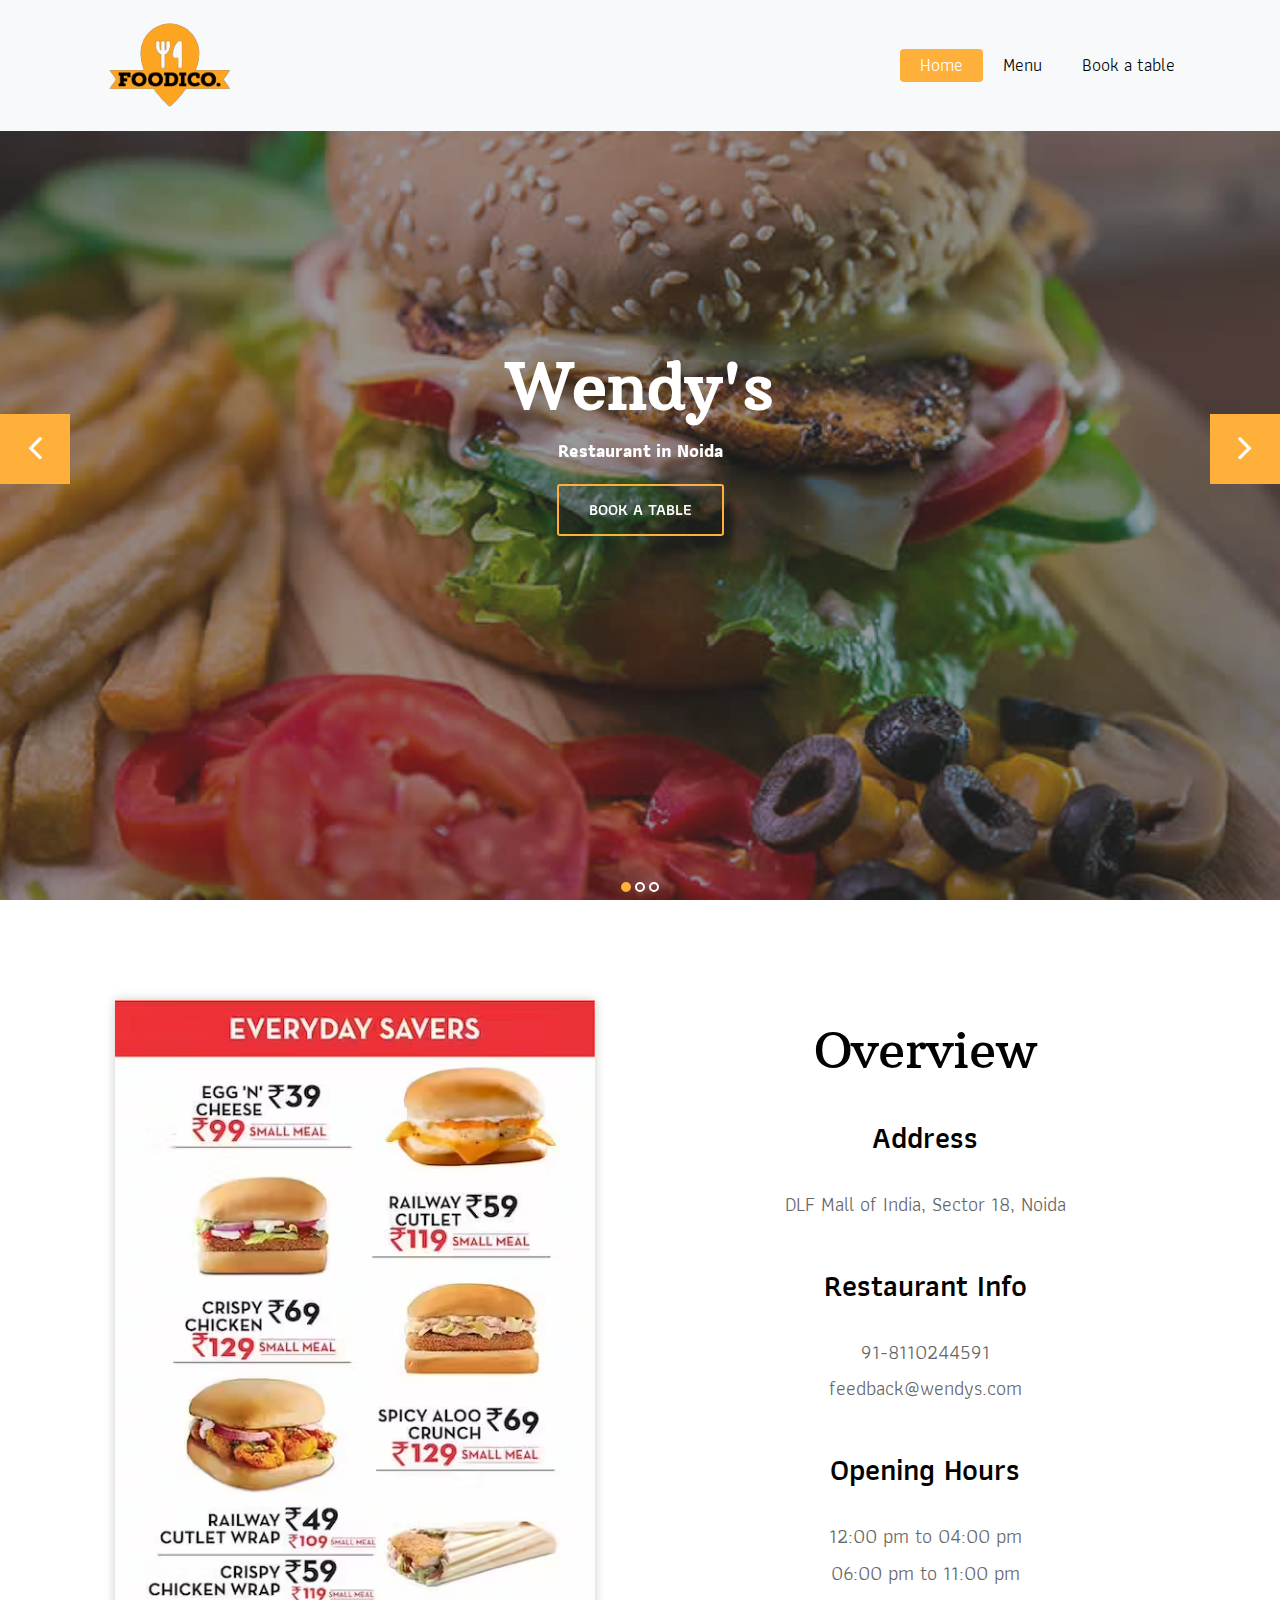
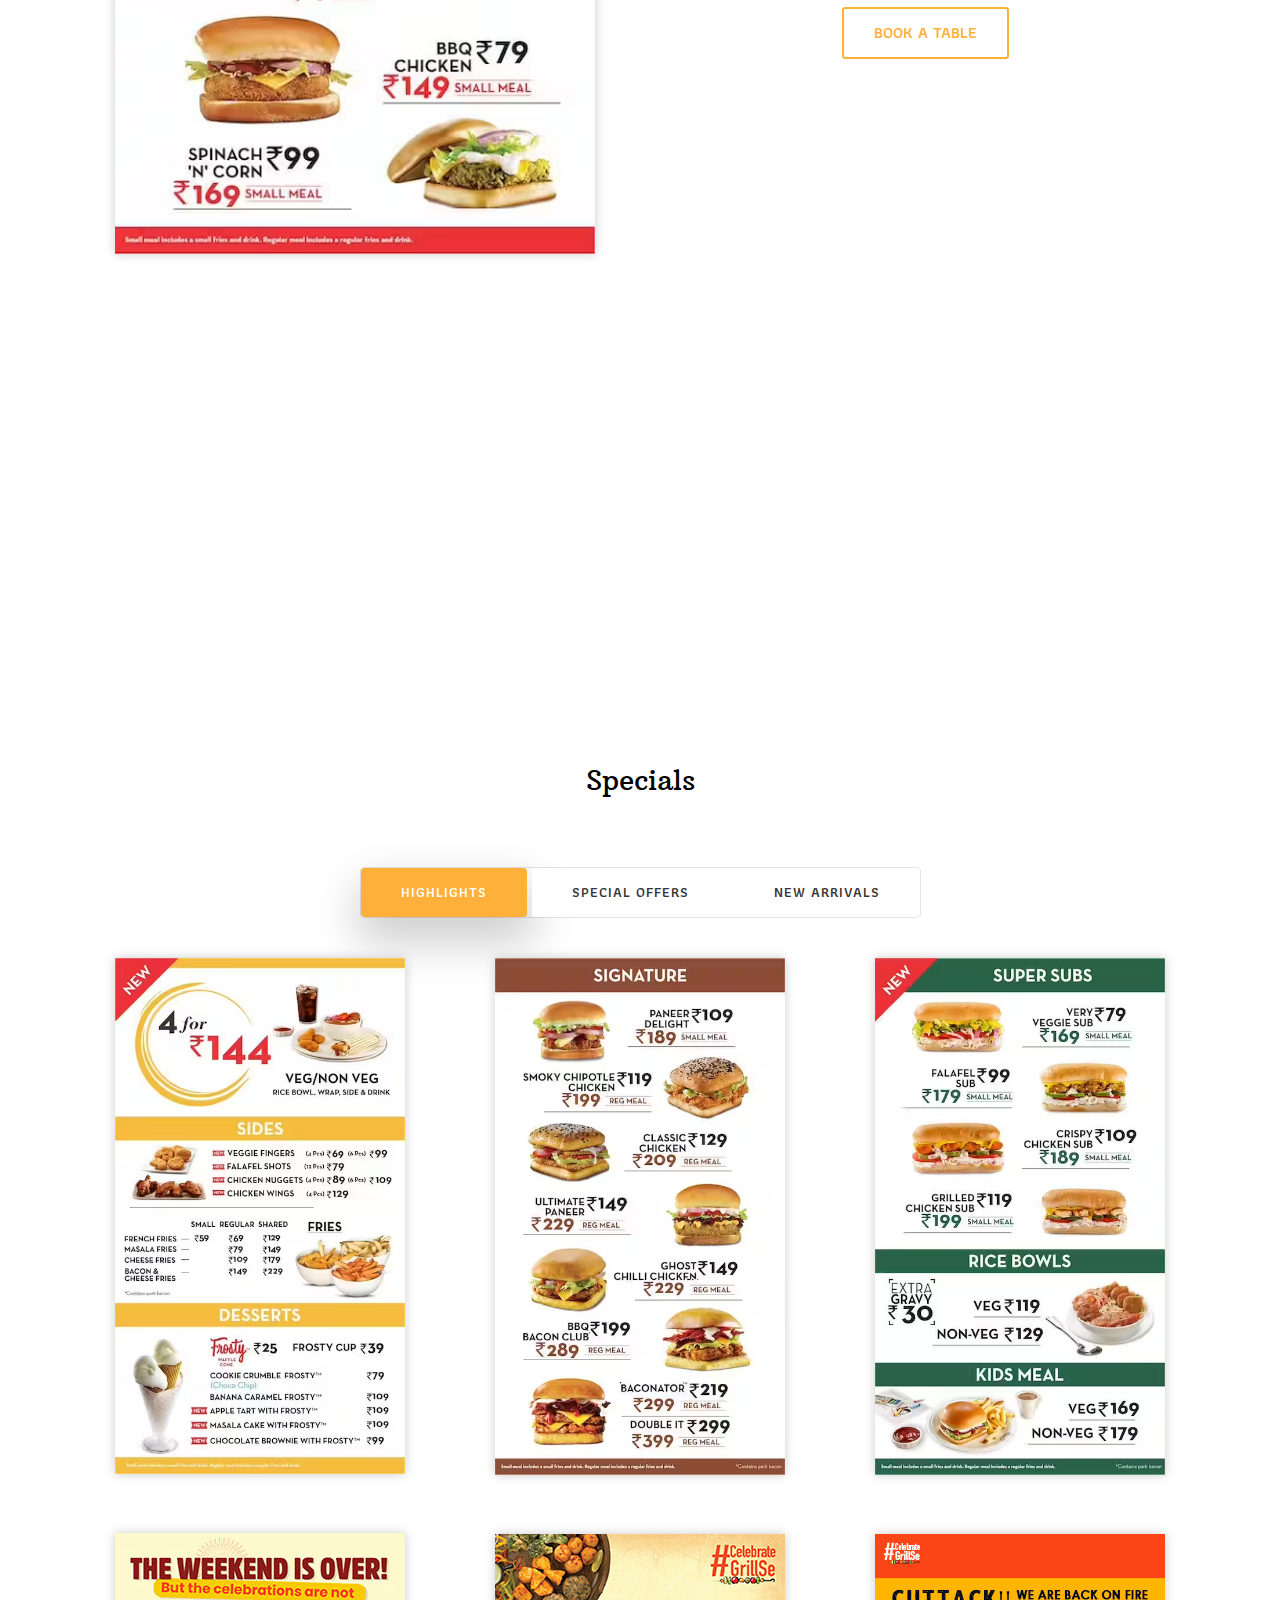
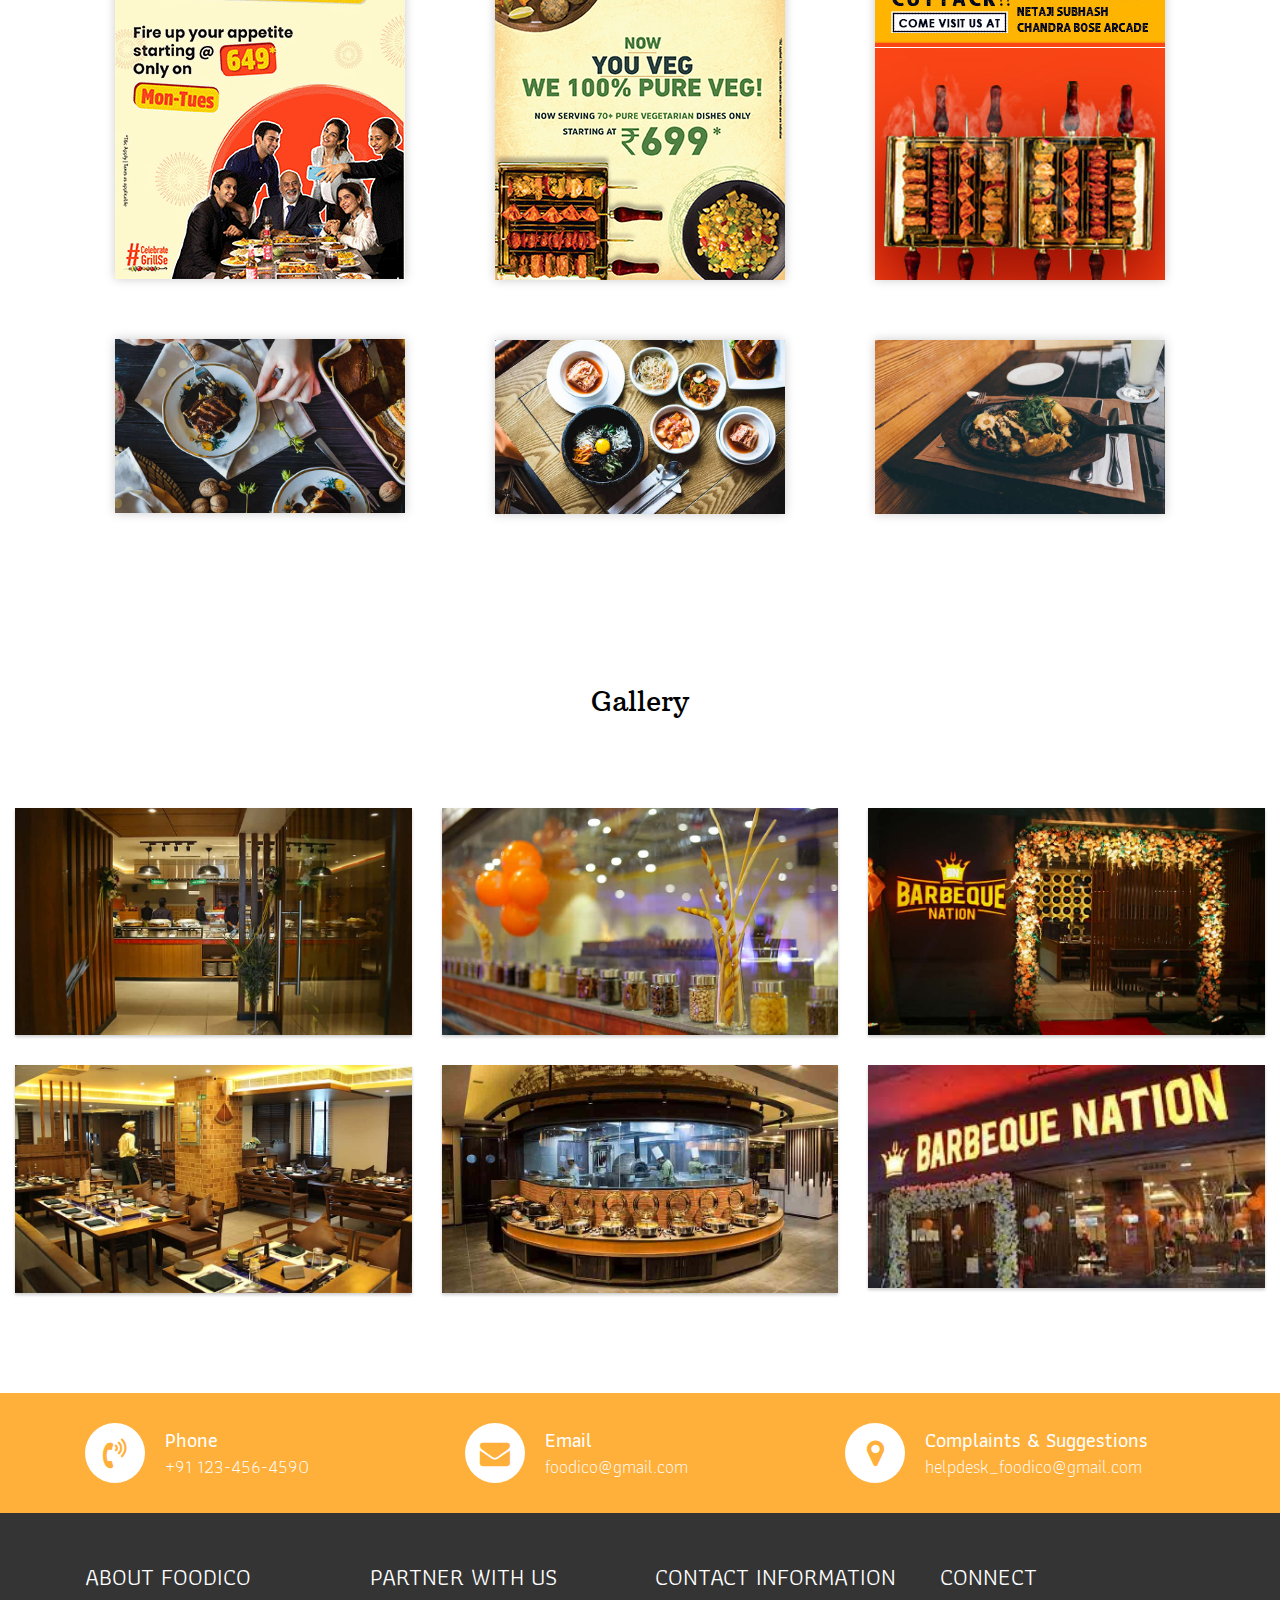
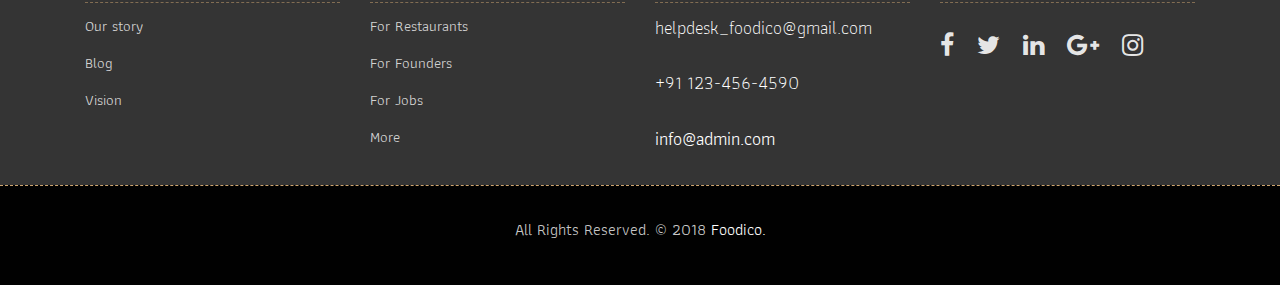
<file: index-w.html>
<!DOCTYPE html>
<html lang="en"><!-- Basic -->
<head>
    <meta charset="utf-8">
    <meta http-equiv="X-UA-Compatible" content="IE=edge">   
   
    <!-- Mobile Metas -->
    <meta name="viewport" content="width=device-width, initial-scale=1">
 
     <!-- Site Metas -->
    <title>Wendy's</title>  
    <meta name="keywords" content="">
    <meta name="description" content="">
    <meta name="author" content="">

    <!-- Site Icons -->
    <link rel="shortcut icon" href="imagesx/favicon.ico" type="image/x-icon">
    <link rel="apple-touch-icon" href="imagesx/apple-touch-icon.png">

     <!-- Bootstrap CSS -->
     <link rel="stylesheet" href="cssx/bootstrap.min.css">    
     <!-- Site CSS -->
     <link rel="stylesheet" href="cssx/style.css">    
     <!-- Responsive CSS -->
     <link rel="stylesheet" href="cssx/responsive.css">
     <!-- Custom CSS -->
     <link rel="stylesheet" href="cssx/custom.css">
    <!--[if lt IE 9]>
      <script src="https://oss.maxcdn.com/libs/html5shiv/3.7.0/html5shiv.js"></script>
      <script src="https://oss.maxcdn.com/libs/respond.js/1.4.2/respond.min.js"></script>
    <![endif]-->

</head>

<body>
    <!-- Start header -->
    <header class="top-navbar">
        <nav class="navbar navbar-expand-lg navbar-light bg-light">
            <div class="container">
                <a class="navbar-brand" href="index-w.html">
                    <img src="imagesx/foodico-6.png" alt="" />
                </a>
                <button class="navbar-toggler" type="button" data-toggle="collapse" data-target="#navbars-rs-food" aria-controls="navbars-rs-food" aria-expanded="false" aria-label="Toggle navigation">
                  <span class="navbar-toggler-icon"></span>
                </button>
                <div class="collapse navbar-collapse" id="navbars-rs-food">
                    <ul class="navbar-nav ml-auto">
                        <li class="nav-item active"><a class="nav-link" href="index-w.html">Home</a></li>
                        <li class="nav-item"><a class="nav-link" href="#menu">Menu</a></li>
                        <li class="nav-item"><a class="nav-link" href="reservation.html">Book a table</a></li>
                    </ul>
                </div>
            </div>
        </nav>
    </header>
    <!-- End header -->
    
    <!-- Start slides -->
    <div id="slides" class="cover-slides">
        <ul class="slides-container">
            <li class="text-center">
                <img src="imagesx/img-04.jpg" alt="">
                <div class="container">
                    <div class="row">
                        <div class="col-md-12">
                            <h1 class="m-b-20"><strong>Wendy's</strong></h1>
                            <p class="m-b-40"><strong>Restaurant in Noida</strong></p>
                            <p><a class="btn btn-lg btn-circle btn-outline-new-white" href="reservation.html">Book a table</a></p>
                        </div>
                    </div>
                </div>
            </li>
            <li class="text-center">
                <img src="imagesx/wendy's/w-4.png" alt="">
                <div class="container">
                    <div class="row">
                        <div class="col-md-12">
                            <h1 class="m-b-20"><strong>Wendy's</strong></h1>
                            <p class="m-b-40"><strong>Restaurant in Noida</strong></p>
                            <p><a class="btn btn-lg btn-circle btn-outline-new-white" href="#">Book a table</a></p>
                        </div>
                    </div>
                </div>
            </li>
            <li class="text-center">
                <img src="imagesx/wendy's/w-2.jpeg" alt="">
                <div class="container">
                    <div class="row">
                        <div class="col-md-12">
                            <h1 class="m-b-20"><strong>Wendy's</strong></h1>
                            <p class="m-b-40"><strong>Restaurant in Noida</strong></p>
                            <p><a class="btn btn-lg btn-circle btn-outline-new-white" href="#">Book a table</a></p>
                        </div>
                    </div>
                </div>
            </li>
        </ul>
        <div class="slides-navigation">
            <a href="#" class="next"><i class="fa fa-angle-right" aria-hidden="true"></i></a>
            <a href="#" class="prev"><i class="fa fa-angle-left" aria-hidden="true"></i></a>
        </div>
    </div>
    <!-- End slides -->
    
    <!-- Start About -->
    <div class="about-section-box">
        <div class="container">
            <div class="row">
                <div class="col-lg-6 col-md-6 col-sm-12" id="menu">
                    <div class="gallery-single fix" >
                        <img src="imagesx/wendy's/w-menu2.avif" alt="" class="img-fluid" class>
                         <div class="why-text">
                          <h4>Menu</h4>
                         </div>
                    </div>
                </div>
                <div class="col-lg-6 col-md-6 col-sm-12 text-center">
                    <div class="inner-column">
                        <h1 id="inner-column-h1"><span>Overview</span></h1>
                        <h3>Address</h3>
                        <p>DLF Mall of India, Sector 18, Noida</p>
                        <h3>Restaurant Info</h3>
                        <p>91-8110244591
                            <br>feedback@wendys.com</p>
                        <h3>Opening Hours</h3>
                        <p>12:00 pm to 04:00 pm
                            <br>06:00 pm to 11:00 pm</p>

                        <a class="btn btn-lg btn-circle btn-outline-new-white" href="#">Book a table</a>
                    </div>
                </div>
            </div>
        </div>
    </div>
    <!-- End About -->
    
    <!-- Start QT -->
    <div class="qt-box qt-background">
        <div class="container">
            <div class="row">
                <div class="col-md-8 ml-auto mr-auto text-left">
                    <p class="lead ">
                        " If you're not the one cooking, stay out of the way and compliment the chef. "
                    </p>
                    <span class="lead">Michael Strahan</span>
                </div>
            </div>
        </div>
    </div>
    <!-- End QT -->
    
    <!-- Start Menu -->
    <div class="menu-box">
        <div class="container">
            <div class="row">
                <div class="col-lg-12">
                    <div class="heading-title text-center">
                        <h2>Specials</h2>
                    </div>
                </div>
            </div>
            <div class="row">
                <div class="col-lg-12">
                    <div class="special-menu text-center">
                        <div class="button-group filter-button-group">
                            <button class="active" data-filter=".drinks">Highlights</button>
                            <button data-filter=".lunch">Special Offers</button>
                            <button data-filter=".dinner">New Arrivals</button>
                        </div>
                    </div>
                </div>
            </div>
                
            <div class="row special-list">
                <div class="col-lg-4 col-md-6 special-grid drinks">
                    <div class="gallery-single fix">
                        <img src="imagesx/wendy's/w-specials1.avif" class="img-fluid" alt="Image">
                        <div class="why-text">
                            <h4>Cheapest!</h4>
                            <p>Only @145</p>
                            <h5>Book table-> </h5>
                        </div>
                    </div>
                </div>
                
                <div class="col-lg-4 col-md-6 special-grid drinks">
                    <div class="gallery-single fix">
                        <img src="imagesx/wendy's/w-specials2.avif" class="img-fluid" alt="Image">
                        <div class="why-text">
                            <h4>Try the Classics!</h4>
                            <p>SIGNATURE</p>
                            <h5>Book table-> </h5>
                        </div>
                    </div>
                </div>
                
                <div class="col-lg-4 col-md-6 special-grid drinks">
                    <div class="gallery-single fix">
                        <img src="imagesx/wendy's/w-specials3.avif" class="img-fluid" alt="Image">
                        <div class="why-text">
                            <h4>New Arrivals!</h4>
                            <p>Check out these tasty new flavours in town!</p>
                            <h5>Book table-> </h5>
                        </div>
                    </div>
                </div>
                
                <div class="col-lg-4 col-md-6 special-grid lunch">
                    <div class="gallery-single fix">
                        <img src="imagesx/barbeque nation/bn-high1.png" class="img-fluid" alt="Image">
                        <div class="why-text">
                            <h4>Only @649</h4>
                            <p>Cheapest Deals this week!</p>
                        </div>
                    </div>
                </div>
                
                <div class="col-lg-4 col-md-6 special-grid lunch">
                    <div class="gallery-single fix">
                        <img src="imagesx/barbeque nation/bn-high2.jpg" class="img-fluid" alt="Image">
                        <div class="why-text">
                            <h4>Only for Vegetarians!</h4>
                            <p>Cheapest Deals this week!</p>
                        </div>
                    </div>
                </div>
                
                <div class="col-lg-4 col-md-6 special-grid lunch">
                    <div class="gallery-single fix">
                        <img src="imagesx/barbeque nation/bn-high3.jpg" class="img-fluid" alt="Image">
                        <div class="why-text">
                            <h4>Welcome back Cuttack</h4>
                            <p>Bengali-cious chicken!</p>
                        </div>
                    </div>
                </div>
                
                <div class="col-lg-4 col-md-6 special-grid dinner">
                    <div class="gallery-single fix">
                        <img src="imagesx/img-07.jpg" class="img-fluid" alt="Image">
                        <div class="why-text">
                            <h4>Tandoori Chicken</h4>
                        </div>
                    </div>
                </div>
                
                <div class="col-lg-4 col-md-6 special-grid dinner">
                    <div class="gallery-single fix">
                        <img src="imagesx/img-08.jpg" class="img-fluid" alt="Image">
                        <div class="why-text">
                            <h4>Chicken Kebabs</h4>
                        </div>
                    </div>
                </div>
                
                <div class="col-lg-4 col-md-6 special-grid dinner">
                    <div class="gallery-single fix">
                        <img src="imagesx/img-09.jpg" class="img-fluid" alt="Image">
                        <div class="why-text">
                            <h4>Tikkas</h4>
                        </div>
                    </div>
                </div>
                
            </div>
        </div>
    </div>
    <!-- End Menu -->
    
    <!-- Start Gallery -->
    <div class="gallery-box">
        <div class="container-fluid">
            <div class="row">
                <div class="col-lg-12">
                    <div class="heading-title text-center">
                        <h2>Gallery</h2>
                    </div>
                </div>
            </div>
            <div class="tz-gallery">
                <div class="row">
                    <div class="col-sm-12 col-md-4 col-lg-4">
                        <a class="lightbox" href="imagesx/barbeque nation/bn-pic4.jpg">
                            <img class="img-fluid" src="imagesx/barbeque nation/bn-pic4.jpg" alt="Gallery Images">
                        </a>
                    </div>
                    <div class="col-sm-6 col-md-4 col-lg-4">
                        <a class="lightbox" href="imagesx/barbeque nation/bn-pic5.jpg">
                            <img class="img-fluid" src="imagesx/barbeque nation/bn-pic5.jpg" alt="Gallery Images">
                        </a>
                    </div>
                    <div class="col-sm-6 col-md-4 col-lg-4">
                        <a class="lightbox" href="imagesx/barbeque nation/bn-pic1.jpg">
                            <img class="img-fluid" src="imagesx/barbeque nation/bn-pic1.jpg" alt="Gallery Images">
                        </a>
                    </div>
                    <div class="col-sm-12 col-md-4 col-lg-4">
                        <a class="lightbox" href="imagesx/barbeque nation/bn-pic2.jpg">
                            <img class="img-fluid" src="imagesx/barbeque nation/bn-pic2.jpg" alt="Gallery Images">
                        </a>
                    </div>
                    <div class="col-sm-6 col-md-4 col-lg-4">
                        <a class="lightbox" href="imagesx/barbeque nation/bn-pic3.jpg">
                            <img class="img-fluid" src="imagesx/barbeque nation/bn-pic3.jpg" alt="Gallery Images">
                        </a>
                    </div> 
                    <div class="col-sm-6 col-md-4 col-lg-4">
                        <a class="lightbox" href="imagesx/barbeque nation/bn-pic6.jpeg">
                            <img class="img-fluid" src="imagesx/barbeque nation/bn-pic6.jpeg" alt="Gallery Images">
                        </a>
                    </div>
                </div>
            </div>
        </div>
    </div>
    <!-- End Gallery -->
    
        
    <!-- Start Contact info -->
    <div class="contact-imfo-box">
        <div class="container">
            <div class="row">
                <div class="col-md-4">
                    <i class="fa fa-volume-control-phone"></i>
                    <div class="overflow-hidden">
                        <h4>Phone</h4>
                        <p class="lead">
                            +91 123-456-4590
                        </p>
                    </div>
                </div>
                <div class="col-md-4">
                    <i class="fa fa-envelope"></i>
                    <div class="overflow-hidden">
                        <h4>Email</h4>
                        <p class="lead">
                            foodico@gmail.com
                        </p>
                    </div>
                </div>
                <div class="col-md-4">
                    <i class="fa fa-map-marker"></i>
                    <div class="overflow-hidden">
                        <h4>Complaints & Suggestions</h4>
                        <p class="lead">
                            helpdesk_foodico@gmail.com
                        </p>
                    </div>
                </div>
            </div>
        </div>
    </div>
    <!-- End Contact info -->
    
    <!-- Start Footer -->
    <footer class="footer-area bg-f">
        <div class="container">
            <div class="row">
                <div class="col-lg-3 col-md-6">
                    <h3>About FOODICO</h3>
                    <p><span>Our story</span></p>
                    <p><span>Blog</span></p>
                    <p><span>Vision</span></p>
                </div>
                <div class="col-lg-3 col-md-6">
                    <h3>PARTNER WITH US</h3>
                    <p><span class="text-color">For Restaurants</span></p>
                    <p><span class="text-color">For Founders</span></p>
                    <p><span class="text-color">For Jobs</span></p>
                    <p><span class="text-color">More</span></p>
                </div>
                <div class="col-lg-3 col-md-6">
                    <h3>Contact information</h3>
                    <p class="lead"><a href="#">helpdesk_foodico@gmail.com</a></p>
                    <p class="lead"><a href="#">+91 123-456-4590</a></p>
                    <p><a href="#"> info@admin.com</a></p>
                </div>
                <div class="col-lg-3 col-md-6">
                    <h3>CONNECT</h3>
                    <ul class="list-inline f-social">
                        <li class="list-inline-item"><a href="#"><i class="fa fa-facebook" aria-hidden="true"></i></a></li>
                        <li class="list-inline-item"><a href="#"><i class="fa fa-twitter" aria-hidden="true"></i></a></li>
                        <li class="list-inline-item"><a href="#"><i class="fa fa-linkedin" aria-hidden="true"></i></a></li>
                        <li class="list-inline-item"><a href="#"><i class="fa fa-google-plus" aria-hidden="true"></i></a></li>
                        <li class="list-inline-item"><a href="#"><i class="fa fa-instagram" aria-hidden="true"></i></a></li>
                    </ul>
                </div>
            </div>
        </div>
        
        <div class="copyright">
            <div class="container">
                <div class="row">
                    <div class="col-lg-12">
                        <p class="company-name">All Rights Reserved. &copy; 2018 <a href="#">Foodico.</a>
                    </div>
                </div>
            </div>
        </div>
        
    </footer>
    <!-- End Footer -->
    
    <a href="#" id="back-to-top" title="Back to top" style="display: none;">&uarr;</a>

    <!-- ALL JS FILES -->
    <script src="js/jquery-3.2.1.min.js"></script>
    <script src="js/popper.min.js"></script>
    <script src="js/bootstrap.min.js"></script>
    <!-- ALL PLUGINS -->
    <script src="js/jquery.superslides.min.js"></script>
    <script src="js/images-loded.min.js"></script>
    <script src="js/isotope.min.js"></script>
    <script src="js/baguetteBox.min.js"></script>
    <script src="js/form-validator.min.js"></script>
    <script src="js/contact-form-script.js"></script>
    <script src="js/custom.js"></script>
</body>
</html>
</file>
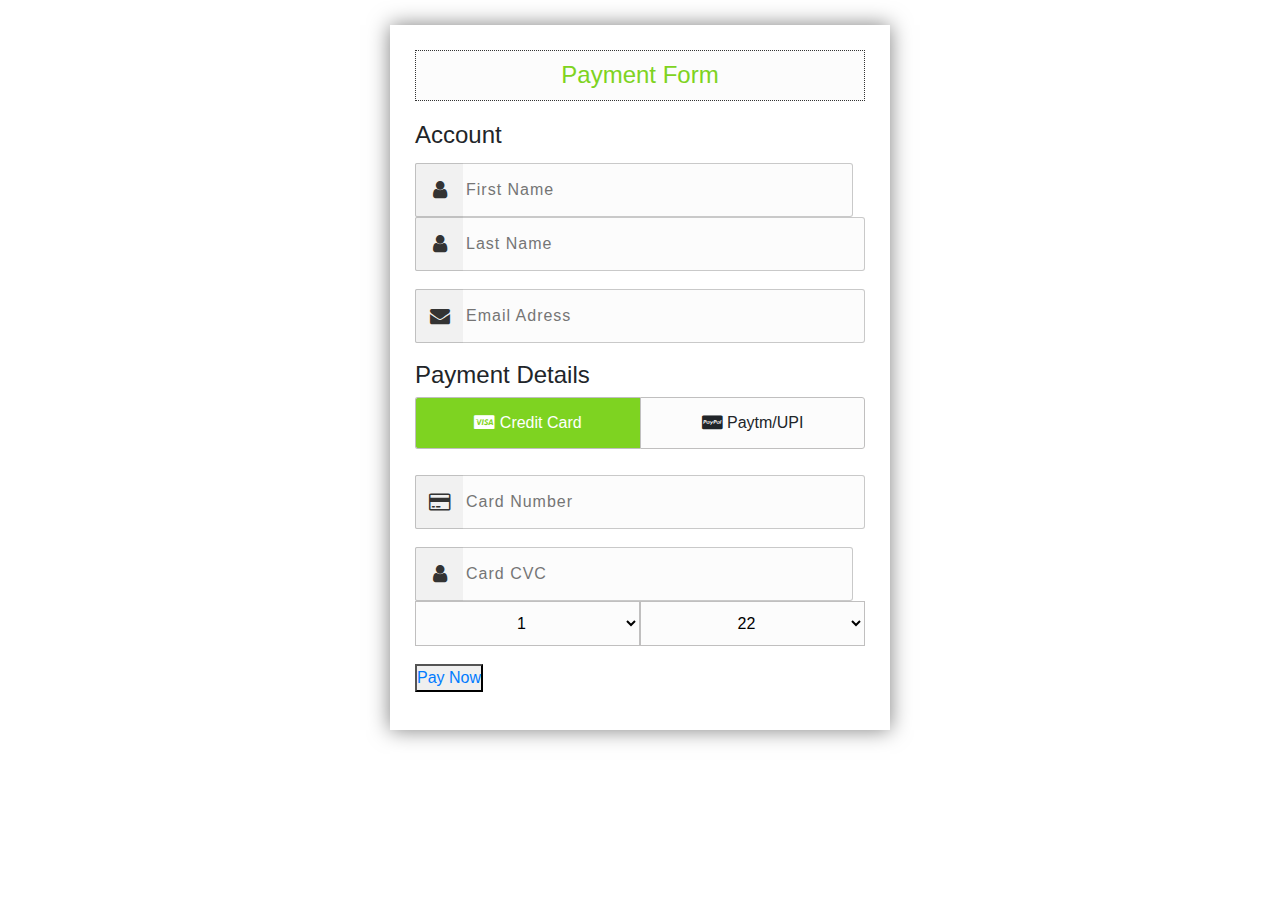
<file: Payments.html>
<!DOCTYPE html>
<html lang="en">

<head>
  <meta charset="UTF-8">
  <meta name="viewport" content="width=device-width, initial-scale=1.0">
  <title>Payment Form</title>
  <link href="https://stackpath.bootstrapcdn.com/font-awesome/4.7.0/css/font-awesome.min.css" rel="stylesheet"
    integrity="sha384-wvfXpqpZZVQGK6TAh5PVlGOfQNHSoD2xbE+QkPxCAFlNEevoEH3Sl0sibVcOQVnN" crossorigin="anonymous">
    <link rel="stylesheet" href="pay.css">
    <link rel="stylesheet" href="Navbar.css">
    <link
    rel="stylesheet"
    href="https://stackpath.bootstrapcdn.com/bootstrap/4.4.1/css/bootstrap.min.css"
  />
    
</head>

<body class="body_pay">
  <!-- 
  <nav class="navbar navbar-expand-lg navbar-light bg-dark">
    <a class="navbar-brand" href="Homepage.html"
      ><img src="./assets/img/logo.png" width="120px"
    /></a>
    <button
      class="navbar-toggler"
      type="button"
      data-toggle="collapse"
      data-target="#navbarSupportedContent"
      aria-controls="navbarSupportedContent"
      aria-expanded="false"
      aria-label="Toggle navigation"
    >
      <span class="navbar-toggler-icon"></span>
    </button>

    <div class="collapse navbar-collapse" id="navbarSupportedContent">
      <ul class="navbar-nav mr-auto">
        <li class="nav-item active">
          <a class="nav-link" href="#">Home </a>
        </li>
        <li class="nav-item">
          <a class="nav-link" href="#"></a>
        </li>

        <li class="nav-item">
          <a class="nav-link" href="Restaurant.html">Search For Restaurant </a>
        </li>
      </ul>
      <form class="form-inline my-2 my-lg-0">
        <ul class="navbar-nav mr-auto">
          <li class="nav-item">
            <a id="userlink" class="nav-link" href="userprof.html">
              Username
            </a>
          </li>
          <li class="nav-item">
            <a id="signoutlink" class="nav-link" href="signup.html">
              Sign Out
            </a>
          </li>
        </ul>
      </form>
    </div>
  </nav> -->

  <div class="wrapper">
    <h2>Payment Form</h2>
    <form method="POST">
      <h4 class="h4_pay">Account</h4>
      <div class="input-group">
        <div class="input-box">
          <input type="text" placeholder="First Name" required class="name">
          <i class="fa fa-user icon"></i>
        </div>
        <div class="input-box">
          <input type="text" placeholder="Last Name" required class="name">
          <i class="fa fa-user icon"></i>
        </div>
      </div>
      <div class="input-group">
        <div class="input-box">
          <input type="email" placeholder="Email Adress" required class="name">
          <i class="fa fa-envelope icon"></i>
        </div>
      </div>
      <!--div class="input-group">
        <div class="input-box">
          <h4> Date of Birth</h4>
          <input type="text" placeholder="DD" class="dob">
          <input type="text" placeholder="MM" class="dob">
          <input type="text" placeholder="YYYY" class="dob">
        </div-->
        <!--div class="input-box">
          <h4> Gender</h4>
          <input type="radio" id="b1" name="gendar" checked class="radio">
          <label for="b1">Male</label>
          <input type="radio" id="b2" name="gendar" class="radio">
          <label for="b2">Female</label>
        </div>
      </div-->
      <div class="input-group">
        <div class="input-box">
          <h4>Payment Details</h4>
          <input type="radio" name="pay" id="bc1" checked class="radio">
          <label for="bc1"><span><i class="fa fa-cc-visa"></i> Credit Card</span></label>
          <input type="radio" name="pay" id="bc2" class="radio">
          <label for="bc2"><span><i class="fa fa-cc-paypal"></i> Paytm/UPI</span></label>
        </div>
      </div>
      <div class="input-group">
        <div class="input-box">
          <input type="tel" placeholder="Card Number" required class="name">
          <i class="fa fa-credit-card icon"></i>
        </div>
      </div>
      <div class="input-group">
        <div class="input-box">
          <input type="tel" placeholder="Card CVC" required class="name">
          <i class="fa fa-user icon"></i>
        </div>
        <div class="input-box">

          <select>
            <option>1</option>
            <option>2</option>
            <option>3</option>
            <option>4</option>
            <option>5</option>
            <option>6</option>
            <option>7</option>
            <option>8</option>
            <option>10</option>
            <option>11</option>
            <option>12</option>
          </select>
          <select>
            <option>22</option>
            <option>23</option>
            <option>24</option>
            <option>25</option>
            <option>26</option>
          </select>
        </div>
      </div>
      <div class="input-group">
        <div class="input-box">
          <button onclick="myfunc()" > <a href="ordersumm.html"> Pay Now</a></button>
        </div>
      </div>
    </form>
  </div>
  <script>
    function myfunc(){
      alert("This will direct you to payment portal");
    }
  </script>
</body>

</html>
</file>
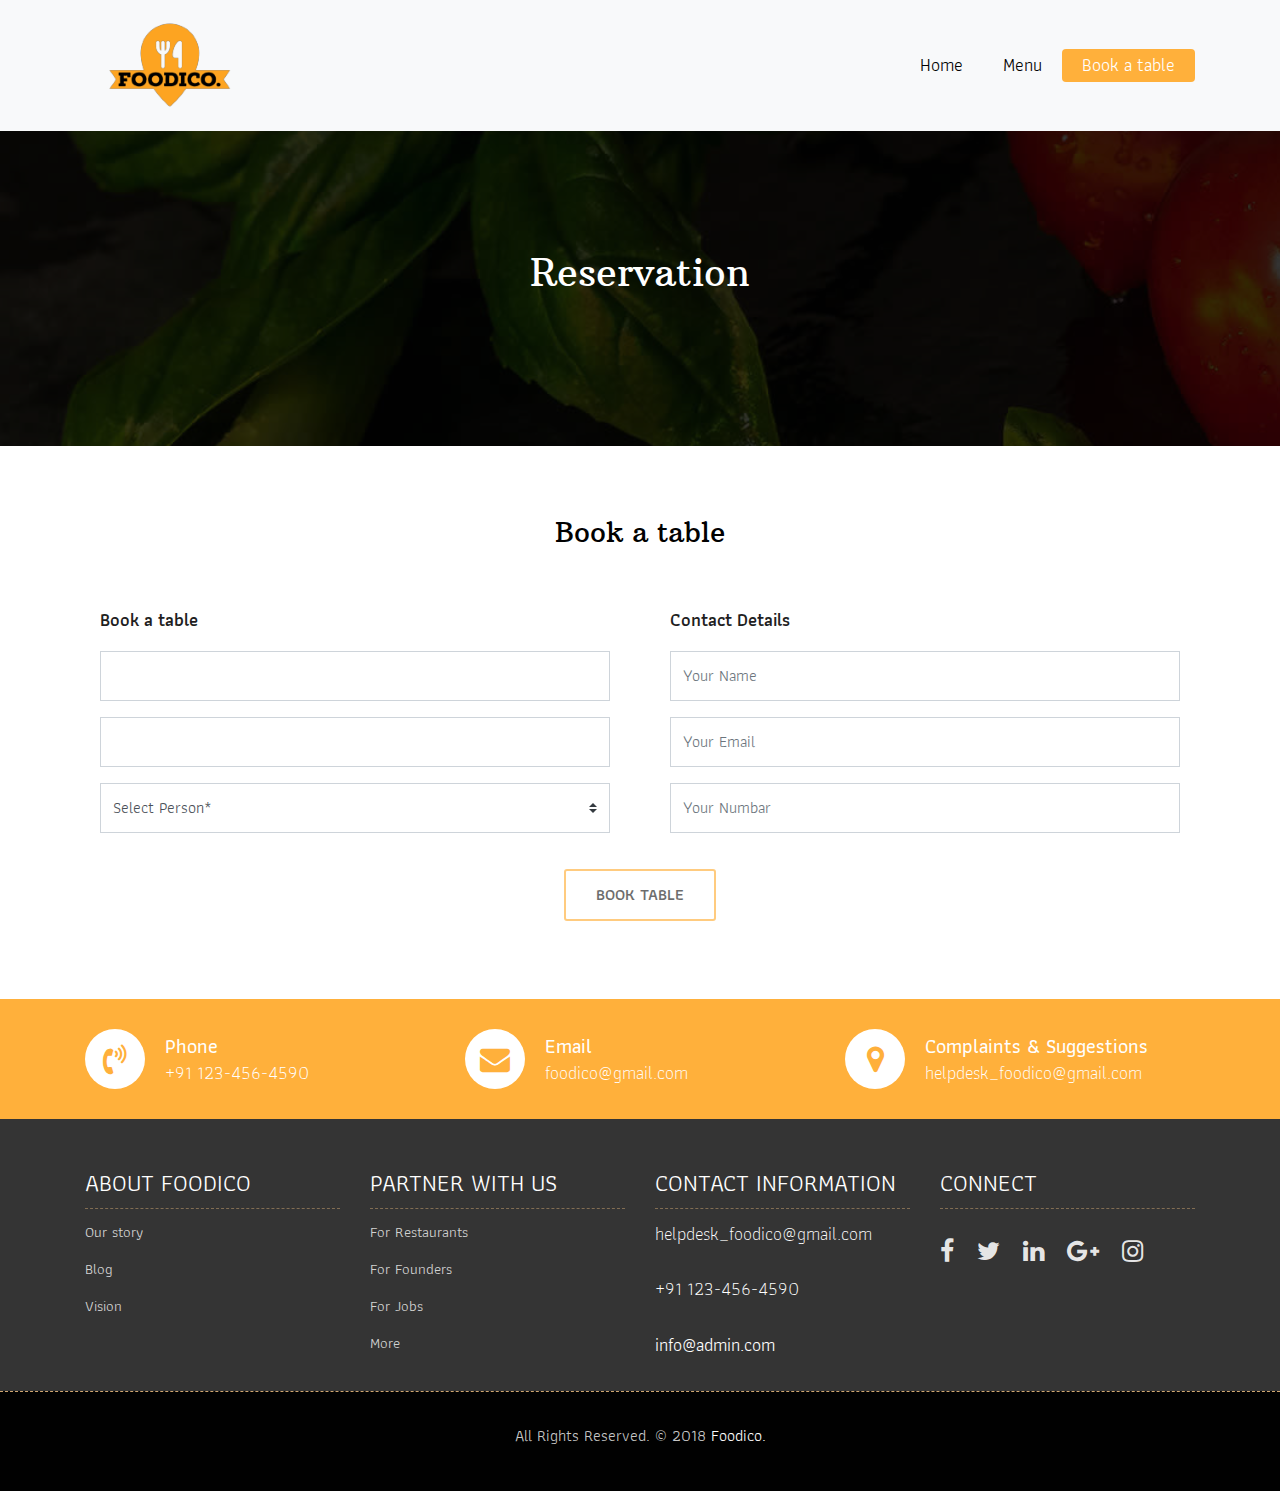
<file: reservation.html>
<!DOCTYPE html>
<html lang="en"><!-- Basic -->
<head>
    <meta charset="utf-8">
    <meta http-equiv="X-UA-Compatible" content="IE=edge">   
   
    <!-- Mobile Metas -->
    <meta name="viewport" content="width=device-width, initial-scale=1">
 
     <!-- Site Metas -->
    <title>Book a table</title>  
    <meta name="keywords" content="">
    <meta name="description" content="">
    <meta name="author" content="">

    <!-- Site Icons -->
    <link rel="shortcut icon" href="imagesx/favicon.ico" type="image/x-icon">
    <link rel="apple-touch-icon" href="imagesx/apple-touch-icon.png">

    <!-- Bootstrap CSS -->
    <link rel="stylesheet" href="cssx/bootstrap.min.css">    
    <!-- Site CSS -->
    <link rel="stylesheet" href="cssx/style.css">    
    <!-- Pickadate CSS -->
    <link rel="stylesheet" href="cssx/classic.css">    
    <link rel="stylesheet" href="cssx/classic.date.css">    
    <link rel="stylesheet" href="cssx/classic.time.css">    
    <!-- Responsive CSS -->
    <link rel="stylesheet" href="cssx/responsive.css">
    <!-- Custom CSS -->
    <link rel="stylesheet" href="cssx/custom.css">

    <!--[if lt IE 9]>
      <script src="https://oss.maxcdn.com/libs/html5shiv/3.7.0/html5shiv.js"></script>
      <script src="https://oss.maxcdn.com/libs/respond.js/1.4.2/respond.min.js"></script>
    <![endif]-->

</head>

<body>
    <!-- Start header -->
    <header class="top-navbar">
        <nav class="navbar navbar-expand-lg navbar-light bg-light">
            <div class="container">
                <a class="navbar-brand" href="index.html">
                    <img src="imagesx/foodico-6.png" alt="" />
                </a>
                <button class="navbar-toggler" type="button" data-toggle="collapse" data-target="#navbars-rs-food" aria-controls="navbars-rs-food" aria-expanded="false" aria-label="Toggle navigation">
                  <span class="navbar-toggler-icon"></span>
                </button>
                <div class="collapse navbar-collapse" id="navbars-rs-food">
                    <ul class="navbar-nav ml-auto">
                        <li class="nav-item"><a class="nav-link" href="index-bn.html">Home</a></li>
                        <li class="nav-item"><a class="nav-link" href="menu.html">Menu</a></li>
                        <li class="nav-item active"><a class="nav-link" href="reservation.html">Book a table</a></li>
                    </ul>
                </div>
            </div>
        </nav>
    </header>
    <!-- End header -->
    
    <!-- Start All Pages -->
    <div class="all-page-title page-breadcrumb">
        <div class="container text-center">
            <div class="row">
                <div class="col-lg-12">
                    <h1>Reservation</h1>
                </div>
            </div>
        </div>
    </div>
    <!-- End All Pages -->
    
    <!-- Start Reservation -->
    <div class="reservation-box">
        <div class="container">
            <div class="row">
                <div class="col-lg-12">
                    <div class="heading-title text-center">
                        <h2>Book a table</h2>
                    </div>
                </div>
            </div>
            <div class="row">
                <div class="col-lg-12 col-sm-12 col-xs-12">
                    <div class="contact-block">
                        <form id="contactForm">
                            <div class="row">
                                <div class="col-md-6">
                                    <h3>Book a table</h3>
                                    <div class="col-md-12">
                                        <div class="form-group">
                                            <input id="input_date" class="datepicker picker__input form-control" name="date" type="text" value="" equired data-error="Please enter Date">
                                            <div class="help-block with-errors"></div>
                                        </div>                                 
                                    </div>
                                    <div class="col-md-12">
                                        <div class="form-group">
                                            <input id="input_time" class="time form-control picker__input" required data-error="Please enter time">
                                            <div class="help-block with-errors"></div>
                                        </div>                                 
                                    </div>
                                    <div class="col-md-12">
                                        <div class="form-group">
                                            <select class="custom-select d-block form-control" id="person" required data-error="Please select Person">
                                              <option disabled selected>Select Person*</option>
                                              <option value="1">1</option>
                                              <option value="2">2</option>
                                              <option value="3">3</option>
                                              <option value="4">4</option>
                                              <option value="5">5</option>
                                              <option value="6">6</option>
                                              <option value="7">7</option>
                                            </select>
                                            <div class="help-block with-errors"></div>
                                        </div> 
                                    </div>
                                </div>
                                <div class="col-md-6">
                                    <h3>Contact Details</h3>
                                    <div class="col-md-12">
                                        <div class="form-group">
                                            <input type="text" class="form-control" id="name" name="name" placeholder="Your Name" required data-error="Please enter your name">
                                            <div class="help-block with-errors"></div>
                                        </div>                                 
                                    </div>
                                    <div class="col-md-12">
                                        <div class="form-group">
                                            <input type="text" placeholder="Your Email" id="email" class="form-control" name="email" required data-error="Please enter your email">
                                            <div class="help-block with-errors"></div>
                                        </div> 
                                    </div>
                                    <div class="col-md-12">
                                        <div class="form-group">
                                            <input type="text" placeholder="Your Numbar" id="phone" class="form-control" name="phone" required data-error="Please enter your Numbar">
                                            <div class="help-block with-errors"></div>
                                        </div> 
                                    </div>
                                </div>
                                <div class="col-md-12">
                                    <div class="submit-button text-center">
                                        <button class="btn btn-common" id="submit" type="submit"><a href="Payments.html">Book Table</a></button>
                                        <div id="msgSubmit" class="h3 text-center hidden"></div> 
                                        <div class="clearfix"></div> 
                                    </div>
                                </div>
                            </div>            
                        </form>
                    </div>
                </div>
            </div>
        </div>
    </div>
    <!-- End Reservation -->
    
    <!-- Start Contact info -->
    <div class="contact-imfo-box">
        <div class="container">
            <div class="row">
                <div class="col-md-4">
                    <i class="fa fa-volume-control-phone"></i>
                    <div class="overflow-hidden">
                        <h4>Phone</h4>
                        <p class="lead">
                            +91 123-456-4590
                        </p>
                    </div>
                </div>
                <div class="col-md-4">
                    <i class="fa fa-envelope"></i>
                    <div class="overflow-hidden">
                        <h4>Email</h4>
                        <p class="lead">
                            foodico@gmail.com
                        </p>
                    </div>
                </div>
                <div class="col-md-4">
                    <i class="fa fa-map-marker"></i>
                    <div class="overflow-hidden">
                        <h4>Complaints & Suggestions</h4>
                        <p class="lead">
                            helpdesk_foodico@gmail.com
                        </p>
                    </div>
                </div>
            </div>
        </div>
    </div>
    <!-- End Contact info -->
    
    <!-- Start Footer -->
    <footer class="footer-area bg-f">
        <div class="container">
            <div class="row">
                <div class="col-lg-3 col-md-6">
                    <h3>About FOODICO</h3>
                    <p><span>Our story</span></p>
                    <p><span>Blog</span></p>
                    <p><span>Vision</span></p>
                </div>
                <div class="col-lg-3 col-md-6">
                    <h3>PARTNER WITH US</h3>
                    <p><span class="text-color">For Restaurants</span></p>
                    <p><span class="text-color">For Founders</span></p>
                    <p><span class="text-color">For Jobs</span></p>
                    <p><span class="text-color">More</span></p>
                </div>
                <div class="col-lg-3 col-md-6">
                    <h3>Contact information</h3>
                    <p class="lead"><a href="#">helpdesk_foodico@gmail.com</a></p>
                    <p class="lead"><a href="#">+91 123-456-4590</a></p>
                    <p><a href="#"> info@admin.com</a></p>
                </div>
                <div class="col-lg-3 col-md-6">
                    <h3>CONNECT</h3>
                    <ul class="list-inline f-social">
                        <li class="list-inline-item"><a href="#"><i class="fa fa-facebook" aria-hidden="true"></i></a></li>
                        <li class="list-inline-item"><a href="#"><i class="fa fa-twitter" aria-hidden="true"></i></a></li>
                        <li class="list-inline-item"><a href="#"><i class="fa fa-linkedin" aria-hidden="true"></i></a></li>
                        <li class="list-inline-item"><a href="#"><i class="fa fa-google-plus" aria-hidden="true"></i></a></li>
                        <li class="list-inline-item"><a href="#"><i class="fa fa-instagram" aria-hidden="true"></i></a></li>
                    </ul>
                </div>
            </div>
        </div>
        
        <div class="copyright">
            <div class="container">
                <div class="row">
                    <div class="col-lg-12">
                        <p class="company-name">All Rights Reserved. &copy; 2018 <a href="#">Foodico.</a>
                    </div>
                </div>
            </div>
        </div>
        
    </footer>
    <!-- End Footer -->
    
    <a href="#" id="back-to-top" title="Back to top" style="display: none;">&uarr;</a>

    <!-- ALL JS FILES -->
    <script src="js/jquery-3.2.1.min.js"></script>
    <script src="js/popper.min.js"></script>
    <script src="js/bootstrap.min.js"></script>
    <!-- ALL PLUGINS -->
    <script src="js/jquery.superslides.min.js"></script>
    <script src="js/images-loded.min.js"></script>
    <script src="js/isotope.min.js"></script>
    <script src="js/baguetteBox.min.js"></script>
    <script src="js/picker.js"></script>
    <script src="js/picker.date.js"></script>
    <script src="js/picker.time.js"></script>
    <script src="js/legacy.js"></script>
    <script src="js/form-validator.min.js"></script>
    <script src="js/contact-form-script.js"></script>
    <script src="js/custom.js"></script>
</body>
</html>
</file>
<file: Navbar.css>
/* Navbar */
.navigation {
  height: 70px;
  background: #2e2c2c;
}
.brand {
  position: absolute;
  padding-left: 20px;
  float: left;
  line-height: 70px;
  text-transform: uppercase;
  font-size: 1.4em;
}
.brand a,
.brand a:visited {
  color: #3eb4fc;
  text-decoration: none;
}
.nav-container {
  max-width: 1000px;
  margin: 0 auto;
}
nav {
  float: right;
}
nav ul {
  list-style: none;
  margin: 0;
  padding: 0;
}
nav ul li {
  float: left;
  position: relative;
}
nav ul li a,
nav ul li a:visited {
  display: block;
  padding: 0 20px;
  line-height: 70px;
  background: #2e2c2c;
  color: #ffffff;
  text-decoration: none;
}
nav ul li a:hover,
nav ul li a:visited:hover {
  background: #2581dc;
  color: #ffffff;
}
nav ul li a:not(:only-child):after,
nav ul li a:visited:not(:only-child):after {
  padding-left: 4px;
  content: " ▾";
}
nav ul li ul li {
  min-width: 190px;
}
nav ul li ul li a {
  padding: 15px;
  line-height: 20px;
}
.nav-dropdown {
  position: absolute;
  display: none;
  z-index: 1;
  box-shadow: 0 3px 12px rgba(46, 44, 44, 0.15);
}
/* Mobile navigation */
.nav-mobile {
  display: none;
  position: absolute;
  top: 0;
  right: 0;
  background: #2e2c2c;
  height: 70px;
  width: 70px;
}
@media only screen and (max-width: 798px) {
  .nav-mobile {
    display: block;
  }
  nav {
    width: 100%;
    padding: 70px 0 15px;
  }
  nav ul {
    display: none;
  }
  nav ul li {
    float: none;
  }
  nav ul li a {
    padding: 15px;
    line-height: 20px;
  }
  nav ul li ul li a {
    padding-left: 30px;
  }
  .nav-dropdown {
    position: static;
  }
}
@media screen and (min-width: 799px) {
  .nav-list {
    display: block !important;
  }
}
#nav-toggle {
  position: absolute;
  left: 18px;
  top: 22px;
  cursor: pointer;
  padding: 10px 35px 16px 0px;
}
#nav-toggle span,
#nav-toggle span:before,
#nav-toggle span:after {
  cursor: pointer;
  border-radius: 1px;
  height: 5px;
  width: 35px;
  background: #3eb4fc;
  position: absolute;
  display: block;
  content: "";
  transition: all 300ms ease-in-out;
}
#nav-toggle span:before {
  top: -10px;
}
#nav-toggle span:after {
  bottom: -10px;
}
#nav-toggle.active span {
  background-color: transparent;
}
#nav-toggle.active span:before,
#nav-toggle.active span:after {
  top: 0;
}
#nav-toggle.active span:before {
  transform: rotate(45deg);
}
#nav-toggle.active span:after {
  transform: rotate(-45deg);
}
</file>
<file: cssx/style.css>
/*------------------------------------------------------------------
    IMPORT FONTS
-------------------------------------------------------------------*/

@import url('https://fonts.googleapis.com/css?family=Arbutus+Slab');
@import url('https://fonts.googleapis.com/css?family=Athiti:400,500,600');

/*------------------------------------------------------------------
    IMPORT FILES
-------------------------------------------------------------------*/

@import url(animate.css);
@import url(font-awesome.min.css);
@import url(superslides.css);
@import url(baguetteBox.min.css);

/*------------------------------------------------------------------
    SKELETON
-------------------------------------------------------------------*/

body {
    color: #666666;
    font-size: 15px;
    font-family: 'Athiti', sans-serif;
    line-height: 1.80857;
}


a {
    color: #1f1f1f;
    text-decoration: none !important;
    outline: none !important;
    -webkit-transition: all .3s ease-in-out;
    -moz-transition: all .3s ease-in-out;
    -ms-transition: all .3s ease-in-out;
    -o-transition: all .3s ease-in-out;
    transition: all .3s ease-in-out;
}

h1,
h2,
h3,
h4,
h5,
h6 {
    letter-spacing: 0;
    font-weight: normal;
    position: relative;
    padding: 0 0 10px 0;
    font-weight: normal;
    line-height: 120% !important;
    color: #1f1f1f;
    margin: 0
}

h1 {
    font-size: 24px
}

h2 {
    font-size: 22px
}

h3 {
    font-size: 18px
}

h4 {
    font-size: 16px
}

h5 {
    font-size: 14px
}

h6 {
    font-size: 13px
}

h1 a,
h2 a,
h3 a,
h4 a,
h5 a,
h6 a {
    color: #212121;
    text-decoration: none!important;
    opacity: 1
}

h1 a:hover,
h2 a:hover,
h3 a:hover,
h4 a:hover,
h5 a:hover,
h6 a:hover {
    opacity: .8
}

a {
    color: #1f1f1f;
    text-decoration: none;
    outline: none;
}

a,
.btn {
    text-decoration: none !important;
    outline: none !important;
    -webkit-transition: all .3s ease-in-out;
    -moz-transition: all .3s ease-in-out;
    -ms-transition: all .3s ease-in-out;
    -o-transition: all .3s ease-in-out;
    transition: all .3s ease-in-out;
}

.btn-custom {
    margin-top: 20px;
    background-color: transparent !important;
    border: 2px solid #ddd;
    padding: 12px 40px;
    font-size: 16px;
}

.lead {
    font-size: 18px;
    line-height: 30px;
    color: #767676;
    margin: 0;
    padding: 0;
}

blockquote {
    margin: 20px 0 20px;
    padding: 30px;
}

ul, li, ol{
	list-style: none;
	margin: 0px;
	padding: 0px;
}
button:focus{
	outline: none;
}

.form-control::-moz-placeholder {
    color: #2a2a2a;
    opacity: 1;
}

/*------------------------------------------------------------------
    LOADER 
-------------------------------------------------------------------*/


/*------------------------------------------------------------------
    HEADER
-------------------------------------------------------------------*/
.top-navbar{
	position: relative;
	z-index: 10;
}

.top-navbar .navbar{
	padding: 15px 0px;
	position: fixed;
	width: 100%;
	transition: height .3s ease-out, background .3s ease-out, box-shadow .3s ease-out;
	-webkit-transform: translate3d(0, 0, 0);
	transform: translate3d(0, 0, 0);
	z-index: 100;
}

.top-navbar .navbar-light .navbar-nav .nav-link{
	color: #010101;
	font-size: 18px;
	padding: 0px 20px;
	border-radius: 4px;
}

.top-navbar .navbar-light .navbar-nav .nav-item .nav-link:hover{
	background: #ffb03b;
	color: #ffffff;
}
.top-navbar .navbar-light .navbar-nav .nav-item.active .nav-link{
	background: #ffb03b;
	color: #ffffff;
	border-radius: 4px;
}

.navbar-expand-lg .navbar-nav .dropdown-menu{
	border: none;
	 box-shadow: 2px 5px 6px rgba(0,0,0,0.5);
}

.navbar-expand-lg .navbar-nav .dropdown-menu a.dropdown-item:hover{
	background: #ffb03b;
	color: #ffffff;
}
.navbar-light .navbar-toggler:hover{
	background: #ffb03b;
}

/*------------------------------------------------------------------
    Slider
-------------------------------------------------------------------*/

.cover-slides{
	height: 100vh;
}
.slides-navigation a {
	background: #ffb03b;
    position: absolute;
    height: 70px;
    width: 70px;
    top: 50%;
    font-size: 20px;
    display: block;
    color: #fff;
	line-height: 80px;
	text-align: center;
    transition: all .3s ease-in-out;
}
.slides-navigation a i{
	font-size: 40px;
}
.slides-navigation a:hover {
	background: #010101;
}
.cover-slides .container{
	height: 100%;
	position: relative;
	z-index: 2;
}
.cover-slides .container > .row {
	-webkit-box-align: center;
	-ms-flex-align: center;
	align-items: center;
}
.cover-slides .container > .row {
    height: 100%;
}

.btn{
	text-transform: uppercase;
	padding: 19px 36px;
}
.btn{
	display: inline-block;
	font-weight: 600;
	text-align: center;
	white-space: nowrap;
	vertical-align: middle;
	-webkit-user-select: none;
	-moz-user-select: none;
	-ms-user-select: none;
	user-select: none;
	border: 2px solid transparent;
	padding: 12px 30px;
	font-size: 16px;
	line-height: 1.5;
	border-radius: .1875rem;
	transition: color .15s ease-in-out, background-color .15s ease-in-out, border-color .15s ease-in-out, box-shadow .15s ease-in-out;
}
.btn-outline-new-white {
    color: #fff;
    background-color: transparent;
    background-image: none;
    border-color: #ffb03b;
}
.btn-outline-new-white:hover {
    color: #ffffff;
    background-color: #ffb03b;
    border-color:#ffb03b;
}

.overlay-background {
    background: #333;
    position: absolute;
    height: 100%;
    width: 100%;
    left: 0;
    top: 0;
	opacity: 0.5;
}

.cover-slides h1{
	font-family: 'Arbutus Slab', serif;
	font-weight: 500;
	font-size: 64px;
	color: #fff;
}
.cover-slides p{
	font-size: 18px;
	color: #fff;
}
.slides-pagination a{
	border: 2px solid #ffffff;
}
.slides-pagination a.current{
	background: #ffb03b;
	border: 2px solid #ffb03b;
}

/*------------------------------------------------------------------
    About
-------------------------------------------------------------------*/

.about-section-box{
	padding: 70px 0px;
}
.about-section-box .img-fluid{
	box-shadow: -10px -10px 0px #ffb03b;
}
.inner-column{}
.inner-column h1{
	font-family: 'Arbutus Slab', serif;
	font-size: 30px;
	color: #010101;
}
.inner-column h1 span{
    
	color: #010101;
}
#inner-column-h1{
    font-size: 50px;
    padding-top: 50px;
    
    
}
.inner-column h4{
	font-size: 16px;
	font-weight: 500;
}
.inner-column h3{
    font-size:30px;
    color: #010101;
    font-weight: 600;
    padding: 30px;
}
.inner-column p{
	font-size: 20px;

}
.inner-column .btn-outline-new-white{
	color: #ffb03b;
}
.inner-column .btn-outline-new-white:hover{
	color: #ffffff;
}

/*------------------------------------------------------------------
    QT
-------------------------------------------------------------------*/


.qt-background{
	background: url(../images/qt-bg.jpg) no-repeat;
	background-size: cover;
	padding: 100px 0;
	background-attachment: fixed;
	background-position: center center;
	position: relative;
}
.qt-background p {
    font-size: 35px;
    font-weight: 300;
    line-height: 44px;
    color: #fff;
	font-family: 'Arbutus Slab', serif;
	margin-bottom: 20px;
}

.qt-background span {
    color: #fff;
    font-size: 20px;  
	font-weight: 500;	
}

/*------------------------------------------------------------------
    Menu
-------------------------------------------------------------------*/

.menu-box{
	padding: 70px 0px;
}

.heading-title{
	margin-bottom: 50px;
}
.heading-title h2{
	color: #010101;
	font-size: 28px;
	font-family: 'Arbutus Slab', serif;
    padding-top: 0px;
}
.heading-title p{
	font-size: 18px;
	font-weight: 200;
	margin: 0px;
}

.filter-button-group {
    border: 1px solid #e4e4e4;
    border-radius: 4px;
    margin: 10px 15px;
    display: inline-block;
}

.filter-button-group button {
    color: #333;
    letter-spacing: 1px;
    text-transform: uppercase;
    font-weight: 600;
    font-size: 14px;
    cursor: pointer;
    background: #fff;
    padding: 12px 40px;
    border: none;
    border-radius: 4px;
}

.filter-button-group button.active {
    background: #ffb03b;
    color: #fff;
    box-shadow: 2px 20px 45px 5px rgba(0,0,0,.2);
}

.gallery-single{
	margin: 30px 30px;
}

.gallery-single {
    position: relative;
    overflow: hidden;
    -webkit-box-shadow: 0 0 10px #ccc;
    box-shadow: 0 0 10px #ccc;
}

.why-text {
    position: absolute;
    left: 0;
    bottom: -100%;
    right: 0;
    height: 100%;
    background: rgba(207, 166, 113, 0.9);
    padding: 12px 12px;
    -webkit-transition: all .3s ease;
    transition: all .3s ease;
}
.why-text h4{
	color: #ffffff;
	font-size: 24px;
	font-weight: 500;
	font-family: 'Arbutus Slab', serif;
}
.why-text p{
	color: #ffffff;
	font-size: 18px;
	border-bottom: 1px dashed #010101;
	margin: 0px;
	padding-bottom: 15px;
	margin-top: 15px;
	margin-bottom: 15px;
}
.why-text h5{
	font-size: 28px;
	font-weight: 600;
	color: #ffffff;
}

.gallery-single:hover .why-text{
	bottom: 0px;
}


/*------------------------------------------------------------------
    Gallery
-------------------------------------------------------------------*/

.gallery-box{
	padding: 70px 0px;
}
.tz-gallery{
	margin-top: 30px;
}
.tz-gallery .lightbox img {
    width: 100%;
    margin-bottom: 30px;
    transition: 0.2s ease-in-out;
    box-shadow: 0 2px 3px rgba(0,0,0,0.2);
}
.tz-gallery .lightbox img:hover {
    transform: scale(1.05);
    box-shadow: 0 8px 15px rgba(0,0,0,0.3);
}

/*------------------------------------------------------------------
    Customer Reviews
-------------------------------------------------------------------*/

.customer-reviews-box{
	padding: 70px 0px;
}

.carousel-inner .carousel-item .img-box{
	width: 135px;
	height: 135px;
}
.carousel-control-prev{
	left: -100px;
}
.carousel-control-next{
	right: -100px;
}
.carousel-indicators{
	top: 320px;
}

.text-warning{
	color: #ffb03b!important;
	font-size: 24px;
}

@media (min-width: 320px) and (max-width: 640px) {
	.carousel-inner .carousel-item p{
		font-size: 14px;
	}
	.carousel-control-prev{
		left: -5px;
	}
	.carousel-control-next{
		right: -5px;
	}
 	.carousel-indicators{
		top: 400px;
	}
}

#reviews .carousel-control-prev{
	background: #ffb03b;
	color: #ffffff;
	display: block;
	position: absolute;
	width: 8%;
	height: 50px;
	top: 50%;
	font-size: 28px;
	opacity: 1;
}
#reviews .carousel-control-prev:hover{
	background: #010101;
	color: #ffffff;
}

#reviews .carousel-control-next{
	background: #ffb03b;
	color: #ffffff;
	display: block;
	position: absolute;
	width: 8%;
	height: 50px;
	top: 50%;
	font-size: 28px;
	opacity: 1;
}
#reviews .carousel-control-next:hover{
	background: #010101;
	color: #ffffff;
}


/*------------------------------------------------------------------
    Contact info
-------------------------------------------------------------------*/

.contact-imfo-box{
	background: #ffb03b;
	padding: 30px 0;
}

.overflow-hidden {
    overflow: hidden;
}

.contact-imfo-box i{
	display: block;
	float: left;
	width: 60px;
	height: 60px;
	line-height: 60px;
	text-align: center;
	background: #fff;
	color: #ffb03b;
	font-size: 30px;
	-webkit-border-radius: 50%;
	-moz-border-radius: 50%;
	-ms-border-radius: 50%;
	border-radius: 50%;
	margin-right: 20px;
}
.contact-imfo-box h4 {
    margin: 0px;
    margin-top: 5px;
	color: #ffffff;
	font-size: 20px;
	padding: 0px;
	font-weight: 500;
	line-height: 24px;
}
.contact-imfo-box p {
    margin: 0px;
	color: #ffffff;
	font-weight: 300;
}

/*------------------------------------------------------------------
    Footer
-------------------------------------------------------------------*/

.footer-area{
	padding-top: 50px;
	padding-bottom: 0px;
}
.bg-f{
	background-attachment: scroll;
	background-clip: initial;
	background-color: rgba(0, 0, 0, 0);
	background-origin: initial;
	background-position: center center;
	background-repeat: no-repeat;
	background-size: cover;
	position: relative;
}
.bg-f::before {
    background: #010101;
    content: "";
    height: 100%;
    left: 0;
    position: absolute;
    top: 0;
    width: 100%;
    z-index: 1;
	opacity: 0.8;
}

.footer-area .container{
	position: relative;
	z-index: 1;
}
.footer-area h3{
	color: #ffffff;
	text-transform: uppercase;
	font-size: 24px;
	border-bottom: 1px dashed rgba(207, 166, 113, 0.5);
	margin-bottom: 10px;
}
.footer-area p{
	font-size: 15px;
	color: rgba(255, 255, 255, 0.8);
	margin: 0;
	padding-bottom: 10px;
}

.footer-area p.lead{
	font-size: 19px;
	color: #ffffff;
	margin-bottom: 15px;
}
.footer-area p.lead a{
	color: #ffffff;
	margin-bottom: 15px;
}
.footer-area p.lead a:hover{
	color:#ffb03b;
}
.footer-area p a{
	font-size: 18px;
	color: #ffffff;
}
.footer-area p a:hover{
	color: #ffb03b;
}

.subscribe_form {
    display: block;
    text-align: center;
    padding: 5px 0;
}

.subscribe_form .form_input {
    display: block;
    background-color: rgba(0,0,0,0.7);
    color: #fff;
    border: none;
    font-size: 19px;
    line-height: 50px;
    padding: 0 10px;
    float: left;
    width: 100%;
    transition: all 0.5s ease-in-out;
}



.f-social {
    padding-bottom: 10px;
    margin: 0px;
    margin-top: 20px;
}
.f-social li a {
    font-size: 25px;
    color: rgba(255, 255, 255, 0.9);
	margin-right: 10px;
}

.copyright{
	margin-top: 20px;
	position: relative;
	display: block;
	background-color: #010101;
	border-top: 1px dashed rgba(207, 166, 113);
	padding: 30px 0;
	z-index: 1;
}

.copyright .company-name{
	font-size: 16px;
	text-align: center;
}
.copyright .company-name a{
	font-size: 16px;
}

/*------------------------------------------------------------------
    All Pages
-------------------------------------------------------------------*/

.page-breadcrumb {
    padding: 250px 0 150px;
    background: url(../images/all-bg.jpg) no-repeat;
    background-attachment: fixed;
    background-size: cover;
    background-position: 0 0;
    position: relative;
}
.all-page-title .container{
	position: relative;
	z-index: 2;
}
.all-page-title::before{
	background: #010101;
	content: "";
	height: 100%;
	left: 0;
	position: absolute;
	top: 0;
	width: 100%;
	z-index: 1;
	opacity: 0.8;	
}
.all-page-title h1{
	font-size: 38px;
	color: #ffffff;
	font-family: 'Arbutus Slab', serif;
	padding: 0px;
}

.inner-pt{
	margin-top: 30px;
}
.inner-pt p{
	font-size: 18px;
}

.stuff-box{
	padding: 70px 0px;
}

.our-team{
    border: 2px solid #ffb03b;
    border-radius: 0px;
    text-align: center;
    margin: 10px;
    z-index: 1;
    position: relative;
}
.our-team:before,
.our-team:after{
    content: "";
    width: 100%;
    height: 104%;
    background: #ffb03b;
    position: absolute;
    top: 50%;
    left: 0;
    z-index: -1;
    transform: translateY(-50%) scaleX(0.3);
    transition: all 0.3s ease 0s;
}
.our-team:after{
    width: 106%;
    left: 50%;
    transform: translate(-50%, -50%) scaleY(0.25);
}
.our-team:hover:before{ transform: translateY(-50%) scaleX(0.7); }
.our-team:hover:after{ transform: translate(-50%, -50%) scaleY(0.7); }
.our-team img{
    width: 100%;
    height: auto;
    border-radius: 0px;
    transition: all 0.3s ease 0s;
}
.our-team .team-content{
    width: 93%;
    padding: 25px 0 10px;
    background: #ffb03b;
    position: absolute;
    bottom: 50px;
    left: 50%;
    opacity: 0;
    transform: translateX(-50%);
    transition: all 0.3s cubic-bezier(0.5, 0.2,0.1,0.9);
}
.our-team:hover .team-content{
    bottom: 10px;
    opacity: 1;
}
.our-team .title{
    font-size: 25px;
    font-weight: 600;
    color: #fff;
    letter-spacing: 1px;
    text-transform: capitalize;
    margin: 0;
}
.our-team .post{
    display: block;
    font-size: 16px;
    color: #fff;
    text-transform: uppercase;
    margin-bottom: 10px;
}
.our-team .social{
    padding: 0;
    margin: 0;
    list-style: none;
}
.our-team .social li{
    display: inline-block;
    margin: 0 5px;
}
.our-team .social li a{
    display: block;
    width: 35px;
    height: 35px;
    line-height: 35px;
    border-radius: 50%;
    background: #fff;
    font-size: 20px;
    color: #ffb03b;
    transition: all 0.3s ease 0s;
}
.our-team .social li a:hover{
    background: #ffffff;
    box-shadow: 0 0 0 5px rgba(255,255,255,0.3);
    color: #ffb03b;
}
@media only screen and (max-width: 990px){
    .our-team{ margin-bottom: 30px; }
}


.reservation-box{
	padding: 70px 0px;
}

.reservation-box h3{
	padding: 0px 15px;
	margin-bottom: 20px;
	font-weight: 600;
}

.help-block ul li{
	color: red;
}

.form-control[readonly]{
	background-color: #ffffff;
}

.form-control{
	border-radius: 0px;
	min-height: 50px;
}
.form-control:focus{
	border: 1px solid #ffb03b;
	box-shadow: none;
}

.form-group .picker__input.picker__input--active{
	border-color: #ffb03b;
}

.submit-button{
	margin-top: 20px;
}
.btn.btn-common{
	color: #ffb03b;
	background-color: transparent;
	background-image: none;
	border-color: #ffb03b;
}
.btn.btn-common:hover{
	color: #ffffff;
	background-color: #ffb03b;
	border-color: #ffb03b;
}

.details-page blockquote {
    border-left: 5px solid #ffb03b;
}
.details-page blockquote {
    padding: 20px;
}
blockquote {
    margin: 20px 0 20px;
    padding: 30px;
}

.line-left-social h5 {
    font-size: 18px;
    font-weight: 600;
    padding-bottom: 15px;
}
.line-left-social ul li {
    display: inline-block;
    margin-bottom: 5px;
}
.line-right-social ul li {
    display: inline-block;
}
.line-right-social ul li a {
    display: block;
    padding: 5px;
    background: #f5f5f5;
    border-radius: 6px;
    font-weight: 500;
    width: 35px;
    height: 35px;
    text-align: center;
    line-height: 25px;
    font-size: 15px;
}
.line-left-social ul li a {
    display: block;
    padding: 5px 10px;
    background: #f5f5f5;
    border-radius: 6px;
    font-weight: 400;
    font-size: 12px;
}
.line-left-social ul li a:hover {
    background: #ffb03b;
    color: #ffffff;
}
.line-right-social ul li a:hover {
    background: #ffb03b;
    color: #ffffff;
}
.line-right-social h5 {
    font-size: 18px;
    font-weight: 600;
    padding-bottom: 15px;
}
.blog-comment-box {
    clear: both;
    margin: 20px 0px;
    float: left;
    width: 100%;
}
.blog-comment-box h3 {
    font-size: 18px;
    font-weight: 600;
    padding-bottom: 20px;
}
.comment-item {
    margin-bottom: 30px;
}
.comment-item-left {
    float: left;
    width: 90px;
    height: 90px;
}
.comment-item-left img {
    width: 100%;
    border-radius: 6px;
}
.comment-item-right {
    padding-left: 110px;
}
.comment-item-right a {
    font-size: 16px;
    font-weight: 500;
}
.des-l {
    display: inline-block;
    width: 100%;
}
.des-l p {
    font-size: 13px;
}
.comment-item-right a {
    font-size: 16px;
    font-weight: 500;
}
.right-btn-re {
    float: right;
    font-style: italic;
    text-align: right;
    font-size: 16px;
    padding: 5px 10px;
    background: #f5f5f5;
    border-radius: 6px;
}
.right-btn-re:hover {
    background: #ffb03b;
    color: #ffffff !important;
}
.comment-respond-box {
    clear: both;
}
.blog-comment-box .children {
    margin-left: 70px;
}
.comment-item {
    margin-bottom: 30px;
}
.comment-item-right i {
    padding-right: 10px;
}

.comment-form-respond input {
    min-height: 38px;
    border: 1px solid #010101;
    border-radius: 0px;
    padding: 10px;
}
.comment-form-respond textarea {
    border: 1px solid #010101;
    border-radius: 0px;
    padding: 10px;
    min-height: 110px;
}

.btn-submit{
	color: #ffb03b;
	background-color: transparent;
	background-image: none;
	border-color: #ffb03b;
}
.btn-submit:hover{
	color: #ffffff;
	background-color: #ffb03b;
	border-color: #ffb03b;
}

.right-side-blog h3 {
    font-weight: 600;
    font-size: 18px;
    padding-bottom: 20px;
}
.blog-search-form {
    position: relative;
    border-bottom: 1px solid #010101;
    padding-bottom: 30px;
    margin-bottom: 20px;
}
.blog-search-form input {
    width: 100%;
    min-height: 40px;
    border: 1px solid rgba(0,0,0,0.3);
    padding: 5px 40px 5px 10px;
    font-size: 15px;
    color: #222222;
}
.blog-search-form .search-btn {
    position: absolute;
    right: 0px;
    background: none;
    border: none;
    font-size: 20px;
    min-height: 40px;
    padding: 0px 15px;
}

.right-side-blog h3 {
    font-weight: 500;
    font-size: 18px;
    padding-bottom: 20px;
}
.blog-categories {
    padding-bottom: 30px;
    margin-bottom: 20px;
}
.blog-categories ul li {
    line-height: 14px;
    padding: 10px 0px;
    border-top: 1px solid #f5f5f5;
}
.blog-categories ul li a {
    display: inline-block;
    text-transform: capitalize;
    width: 100%;
}
.blog-categories ul li a:hover{
	color: #ffb03b;
}
.recent-box-blog {
    margin-bottom: 20px;
	display: inline-block;
}
.recent-img {
    float: left;
    position: relative;
}
.recent-img::before {
    position: absolute;
    content: '';
    z-index: 2;
    top: 0;
    left: 0;
    width: 100%;
    height: 100%;
    background-color: #ffb03b;
    opacity: 0.4;
    transform: scale(0);
    -webkit-transform: scale(0);
    -moz-transform: scale(0);
    -ms-transform: scale(0);
    -o-transform: scale(0);
    transition: all 0.5s ease;
    -webkit-transition: all 0.5s ease;
    -moz-transition: all 0.5s ease;
    -o-transition: all 0.5s ease;
}
.recent-box-blog:hover .recent-img::before {
    transform: scale(1);
    -webkit-transform: scale(1);
    -moz-transform: scale(1);
    -ms-transform: scale(1);
    -o-transform: scale(1);
}
.recent-info {
    display: table-cell;
    vertical-align: top;
    padding-left: 15px;
}
.recent-info ul li {
    display: inline-block;
    font-size: 11px;
    padding: 0px;
    color: #222222;
}
.recent-info h4 {
    font-size: 14px;
    padding: 0px;
    margin: 11px 0px;
    font-weight: 500;
}
.blog-tag-box ul li {
    display: inline-block;
    margin-bottom: 3px;
}
.blog-tag-box ul li a {
    padding: 5px 15px;
    display: block;
    background: #f5f5f5;
    color: #222222;
    border-radius: 6px;
}
.blog-tag-box ul li a:hover {
    color: #ffffff;
    background: #cfa671;
}


.contact-box{
	padding: 70px 0px;
}

.map-full {
    width: 100%;
    height: 500px;
    border-radius: 0px;
    margin: 0px auto;
}

#back-to-top {
    position: fixed;
    bottom: 40px;
    right: 40px;
    z-index: 9999;
    width: 32px;
    height: 32px;
    text-align: center;
    line-height: 30px;
    background: #ffb03b;
    color: #ffffff;
    cursor: pointer;
    border: 0;
    border-radius: 2px;
    text-decoration: none;
    transition: opacity 0.2s ease-out;
	font-size: 30px;
}
</file>
<file: cssx/responsive.css>
/* only small desktops */
/* tablets */
/* only small tablets */
@media only screen and (min-width: 992px) and (max-width: 1180px) {
	.footer-area h3{
		font-size: 18px;
	}
}
@media (min-width: 768px) and (max-width: 991px) {
	.navbar-light .navbar-brand{
		margin-left: 15px;
	}
	.navbar-light .navbar-toggler{
		margin-right: 15px;
		border-radius: 0px;
	}
	.navbar-expand-lg .navbar-nav .dropdown-menu{
		box-shadow: none;
	}
	.carousel-control-prev{
		left: -60px;
	}
	.carousel-control-next{
		right: -60px;
	}
	.why-text h4{
		font-size: 18px;
	}
	.why-text p{
		margin: 0px;
	}
}

/* mobile or only mobile */
@media (max-width: 767px) {
	.navbar-light .navbar-brand{
		margin-left: 15px;
	}
	.navbar-light .navbar-toggler{
		margin-right: 15px;
		border-radius: 0px;
	}
	.navbar-expand-lg .navbar-nav .dropdown-menu{
		box-shadow: none;
	}
	.cover-slides h1{
		font-size: 22px;
	}
	.cover-slides p {
		font-size: 14px;
	}
	.slides-navigation a{
		height: 42px;
		width: 38px;
		line-height: 33px;
	}
	.inner-column{
		margin-top: 15px;
	}
	.inner-column h1{
		font-size: 22px;
	}
	.filter-button-group{
		margin: 10px 0px;
	}
	
	.contact-imfo-box .col-md-4{
		margin-bottom: 15px;
	}
	.carousel-control-prev{
		left: 0px;
	}
	.carousel-control-next{
		right: 0px;
	}
	.blog-box-inner .blog-detail{
		overflow: hidden;
	}
	.blog-sidebar{
		margin-top: 50px;
	}
	
}
@media only screen and (min-width: 280px) and (max-width: 599px) {
	
	.why-text p{
		margin-bottom: 0px;
		margin-top: 0px;
	}
}
</file>
<file: cssx/custom.css>
/** ADD YOUR AWESOME CODES HERE **/
#nav{
    padding: 0px;
}
</file>
<file: pay.css>
*{
    margin: 0;
    padding: 0;
    box-sizing: border-box;
  }
   body{
    background-color: #f5f5f5;
    font-family: Arial, Helvetica, sans-serif;
    background: #eee url("http://source.unsplash.com/U9-D7wwurT8/1080x1920") 50% 35%/cover no-repeat padding-box padding-box local;
 font-family: 'Open Sans', sans-serif;
  }
  .wrapper{
    background-color: #fff;
    width: 500px;
    padding: 25px;
    margin: 25px auto 0;
    box-shadow: 0px 0px 20px rgba(0,0,0,0.5);
  }
  .wrapper h2{
    background-color: #fcfcfc;
    color: #7ed321;
    font-size: 24px;
    padding: 10px;
    margin-bottom: 20px;
    text-align: center;
    border: 1px dotted #333;
  }
  .h4{
    padding-bottom: 5px;
    color: #7ed321;
  }
  .input-group{
    margin-bottom: 8px;
    width: 100%;
    position: relative;
    display: flex;
    flex-direction: row;
    padding: 5px 0;
  }
  .input-box{
    width: 100%;
    margin-right: 12px;
    position: relative;
  }
  .input-box:last-child{
    margin-right: 0;
  }
  .name{
    padding: 14px 10px 14px 50px;
    width: 100%;
    background-color: #fcfcfc;
    border: 1px solid #00000033;
    outline: none;
    letter-spacing: 1px;
    transition: 0.3s;
    border-radius: 3px;
    color: #333;
  }
  .name:focus, .dob:focus{
    -webkit-box-shadow:0 0 2px 1px #7ed32180;
    -moz-box-shadow:0 0 2px 1px #7ed32180;
    box-shadow: 0 0 2px 1px #7ed32180;
    border: 1px solid #7ed321;
  }
  .input-box .icon{
    width: 48px;
    display: flex;
    justify-content: center;
    align-items: center;
    position: absolute;
    top: 0px;
    left: 0px;
    bottom: 0px;
    color: #333;
    background-color: #f1f1f1;
    border-radius: 2px 0 0 2px;
    transition: 0.3s;
    font-size: 20px;
    pointer-events: none;
    border: 1px solid #00000033;
    border-right: none;
  }
  .name:focus + .icon{
    background-color: #7ed321;
    color: #fff;
    border-right: 1px solid #7ed321;
    border: none;
    transition: 1s;
  }
  .dob{
    width: 30%;
    padding: 14px;
    text-align: center;
    background-color: #fcfcfc;
    transition: 0.3s;
    outline: none;
    border: 1px solid #c0bfbf;
    border-radius: 3px;
  }
  .radio{
    display: none;
  }
  .input-box label{
    width: 50%;
    padding: 13px;
    background-color: #fcfcfc;
    display: inline-block;
    float : left;
    text-align: center;
    border: 1px solid #c0bfbf;
  }
  .input-box label:first-of-type{
    border-top-left-radius: 3px;
    border-bottom-left-radius: 3px;
    border-right: none;
  }
  .input-box label:last-of-type{
    border-top-right-radius: 3px;
    border-bottom-right-radius: 3px;
  }
  .radio:checked + label{
    background-color: #7ed321;
    color: #fff;
    transition: 0.5s;
  }
  .input-box select{
    display: inline-block;
    width: 50%;
    padding: 12px;
    background-color: #fcfcfc;
    float : left;
    text-align: center;
    font-size: 16px;
    outline: none;
    border: 1px solid #c0bfbf;
    cursor: pointer;
    transition: all 0.2s ease;
  }
  .input-box select:focus{
    background-color: #7ed321;
    color: #fff;
    text-align: center;
  }
  .buttonpay{
    width: 100%;
    background: transparent;
    border: none;
    background: #7ed321;
    color: #fff;
    padding: 15px;
    border-radius: 4px;
    font-size: 16px;
    transition: all 0.35s ease;
  }
  .buttonpay:hover{
    cursor: pointer;
    background: #5eb105;
  }
</file>
<file: cssx/classic.css>
/* ==========================================================================
   $BASE-PICKER
   ========================================================================== */
/**
 * Note: the root picker element should *NOT* be styled more than what’s here.
 */
.picker {
  font-size: 16px;
  text-align: left;
  line-height: 1.2;
  color: #000000;
  position: absolute;
  z-index: 10000;
  -webkit-user-select: none;
     -moz-user-select: none;
      -ms-user-select: none;
          user-select: none;
}
/**
 *
 */
.picker[aria-hidden="true"] {
   display: none;
}
/**
 * The picker input element.
 */
.picker__input {
  cursor: default;
}
/**
 * When the picker is opened, the input element is “activated”.
 */
.picker__input.picker__input--active {
  border-color: #0089ec;
}
/**
 * The holder is the only “scrollable” top-level container element.
 */
.picker__holder {
  width: 100%;
  overflow-y: auto;
  -webkit-overflow-scrolling: touch;
}

/*!
 * Classic picker styling for pickadate.js
 * Demo: http://amsul.github.io/pickadate.js
 */
/**
 * Note: the root picker element should *NOT* be styled more than what’s here.
 */
.picker {
  width: 100%;
}
/**
 * The holder is the base of the picker.
 */
.picker__holder {
  position: absolute;
  background: #ffffff;
  border: 1px solid #aaaaaa;
  border-top-width: 0;
  border-bottom-width: 0;
  border-radius: 0 0 5px 5px;
  box-sizing: border-box;
  min-width: 176px;
  max-width: 466px;
  max-height: 0;
  -ms-filter: "progid:DXImageTransform.Microsoft.Alpha(Opacity=0)";
  filter: alpha(opacity=0);
  -moz-opacity: 0;
  opacity: 0;
  -webkit-transform: translateY(-1em) perspective(600px) rotateX(10deg);
          transform: translateY(-1em) perspective(600px) rotateX(10deg);
  transition: -webkit-transform 0.15s ease-out, opacity 0.15s ease-out, max-height 0s 0.15s, border-width 0s 0.15s;
  transition: transform 0.15s ease-out, opacity 0.15s ease-out, max-height 0s 0.15s, border-width 0s 0.15s;
}
/**
 * The frame and wrap work together to ensure that
 * clicks within the picker don’t reach the holder.
 */
.picker__frame {
  padding: 1px;
}
.picker__wrap {
  margin: -1px;
}
/**
 * When the picker opens...
 */
.picker--opened .picker__holder {
  max-height: 25em;
  -ms-filter: "progid:DXImageTransform.Microsoft.Alpha(Opacity=100)";
  filter: alpha(opacity=100);
  -moz-opacity: 1;
  opacity: 1;
  border-top-width: 1px;
  border-bottom-width: 1px;
  -webkit-transform: translateY(0) perspective(600px) rotateX(0);
          transform: translateY(0) perspective(600px) rotateX(0);
  transition: -webkit-transform 0.15s ease-out, opacity 0.15s ease-out, max-height 0s, border-width 0s;
  transition: transform 0.15s ease-out, opacity 0.15s ease-out, max-height 0s, border-width 0s;
  box-shadow: 0 6px 18px 1px rgba(0, 0, 0, 0.12);
}
</file>
<file: cssx/classic.date.css>
/* ==========================================================================
   $BASE-DATE-PICKER
   ========================================================================== */
/**
 * The picker box.
 */
.picker__box {
  padding: 0 1em;
}
/**
 * The header containing the month and year stuff.
 */
.picker__header {
  text-align: center;
  position: relative;
  margin-top: .75em;
}
/**
 * The month and year labels.
 */
.picker__month,
.picker__year {
  font-weight: 500;
  display: inline-block;
  margin-left: .25em;
  margin-right: .25em;
}
.picker__year {
  color: #999999;
  font-size: .8em;
  font-style: italic;
}
/**
 * The month and year selectors.
 */
.picker__select--month,
.picker__select--year {
  border: 1px solid #b7b7b7;
  height: 2em;
  padding: .5em;
  margin-left: .25em;
  margin-right: .25em;
}
@media (min-width: 24.5em) {
  .picker__select--month,
  .picker__select--year {
    margin-top: -0.5em;
  }
}
.picker__select--month {
  width: 35%;
}
.picker__select--year {
  width: 22.5%;
}
.picker__select--month:focus,
.picker__select--year:focus {
  border-color: #0089ec;
}
/**
 * The month navigation buttons.
 */
.picker__nav--prev,
.picker__nav--next {
  position: absolute;
  padding: .5em 1.25em;
  width: 1em;
  height: 1em;
  box-sizing: content-box;
  top: -0.25em;
}
@media (min-width: 24.5em) {
  .picker__nav--prev,
  .picker__nav--next {
    top: -0.33em;
  }
}
.picker__nav--prev {
  left: -1em;
  padding-right: 1.25em;
}
@media (min-width: 24.5em) {
  .picker__nav--prev {
    padding-right: 1.5em;
  }
}
.picker__nav--next {
  right: -1em;
  padding-left: 1.25em;
}
@media (min-width: 24.5em) {
  .picker__nav--next {
    padding-left: 1.5em;
  }
}
.picker__nav--prev:before,
.picker__nav--next:before {
  content: " ";
  border-top: .5em solid transparent;
  border-bottom: .5em solid transparent;
  border-right: 0.75em solid #000000;
  width: 0;
  height: 0;
  display: block;
  margin: 0 auto;
}
.picker__nav--next:before {
  border-right: 0;
  border-left: 0.75em solid #000000;
}
.picker__nav--prev:hover,
.picker__nav--next:hover {
  cursor: pointer;
  color: #000000;
  background: #b1dcfb;
}
.picker__nav--disabled,
.picker__nav--disabled:hover,
.picker__nav--disabled:before,
.picker__nav--disabled:before:hover {
  cursor: default;
  background: none;
  border-right-color: #f5f5f5;
  border-left-color: #f5f5f5;
}
/**
 * The calendar table of dates
 */
.picker__table {
  text-align: center;
  border-collapse: collapse;
  border-spacing: 0;
  table-layout: fixed;
  font-size: inherit;
  width: 100%;
  margin-top: .75em;
  margin-bottom: .5em;
}
@media (min-height: 33.875em) {
  .picker__table {
    margin-bottom: .75em;
  }
}
.picker__table td {
  margin: 0;
  padding: 0;
}
/**
 * The weekday labels
 */
.picker__weekday {
  width: 14.285714286%;
  font-size: .75em;
  padding-bottom: .25em;
  color: #999999;
  font-weight: 500;
  /* Increase the spacing a tad */
}
@media (min-height: 33.875em) {
  .picker__weekday {
    padding-bottom: .5em;
  }
}
/**
 * The days on the calendar
 */
.picker__day {
  padding: .3125em 0;
  font-weight: 200;
  border: 1px solid transparent;
}
.picker__day--today {
  position: relative;
}
.picker__day--today:before {
  content: " ";
  position: absolute;
  top: 2px;
  right: 2px;
  width: 0;
  height: 0;
  border-top: 0.5em solid #0059bc;
  border-left: .5em solid transparent;
}
.picker__day--disabled:before {
  border-top-color: #aaaaaa;
}
.picker__day--outfocus {
  color: #dddddd;
}
.picker__day--infocus:hover,
.picker__day--outfocus:hover {
  cursor: pointer;
  color: #000000;
  background: #b1dcfb;
}
.picker__day--highlighted {
  border-color: #0089ec;
}
.picker__day--highlighted:hover,
.picker--focused .picker__day--highlighted {
  cursor: pointer;
  color: #000000;
  background: #b1dcfb;
}
.picker__day--selected,
.picker__day--selected:hover,
.picker--focused .picker__day--selected {
  background: #0089ec;
  color: #ffffff;
}
.picker__day--disabled,
.picker__day--disabled:hover,
.picker--focused .picker__day--disabled {
  background: #f5f5f5;
  border-color: #f5f5f5;
  color: #dddddd;
  cursor: default;
}
.picker__day--highlighted.picker__day--disabled,
.picker__day--highlighted.picker__day--disabled:hover {
  background: #bbbbbb;
}
/**
 * The footer containing the "today", "clear", and "close" buttons.
 */
.picker__footer {
  text-align: center;
}
.picker__button--today,
.picker__button--clear,
.picker__button--close {
  border: 1px solid #ffffff;
  background: #ffffff;
  font-size: .8em;
  padding: .66em 0;
  font-weight: bold;
  width: 33%;
  display: inline-block;
  vertical-align: bottom;
}
.picker__button--today:hover,
.picker__button--clear:hover,
.picker__button--close:hover {
  cursor: pointer;
  color: #000000;
  background: #b1dcfb;
  border-bottom-color: #b1dcfb;
}
.picker__button--today:focus,
.picker__button--clear:focus,
.picker__button--close:focus {
  background: #b1dcfb;
  border-color: #0089ec;
  outline: none;
}
.picker__button--today:before,
.picker__button--clear:before,
.picker__button--close:before {
  position: relative;
  display: inline-block;
  height: 0;
}
.picker__button--today:before,
.picker__button--clear:before {
  content: " ";
  margin-right: .45em;
}
.picker__button--today:before {
  top: -0.05em;
  width: 0;
  border-top: 0.66em solid #0059bc;
  border-left: .66em solid transparent;
}
.picker__button--clear:before {
  top: -0.25em;
  width: .66em;
  border-top: 3px solid #ee2200;
}
.picker__button--close:before {
  content: "\D7";
  top: -0.1em;
  vertical-align: top;
  font-size: 1.1em;
  margin-right: .35em;
  color: #777777;
}
.picker__button--today[disabled],
.picker__button--today[disabled]:hover {
  background: #f5f5f5;
  border-color: #f5f5f5;
  color: #dddddd;
  cursor: default;
}
.picker__button--today[disabled]:before {
  border-top-color: #aaaaaa;
}

/* ==========================================================================
   $CLASSIC-DATE-PICKER
   ========================================================================== */
</file>
<file: cssx/classic.time.css>
/* ==========================================================================
   $BASE-TIME-PICKER
   ========================================================================== */
/**
 * The list of times.
 */
.picker__list {
  list-style: none;
  padding: 0.75em 0 4.2em;
  margin: 0;
}
/**
 * The times on the clock.
 */
.picker__list-item {
  border-bottom: 1px solid #dddddd;
  border-top: 1px solid #dddddd;
  margin-bottom: -1px;
  position: relative;
  background: #ffffff;
  padding: .75em 1.25em;
}
@media (min-height: 46.75em) {
  .picker__list-item {
    padding: .5em 1em;
  }
}
/* Hovered time */
.picker__list-item:hover {
  cursor: pointer;
  color: #000000;
  background: #b1dcfb;
  border-color: #0089ec;
  z-index: 10;
}
/* Highlighted and hovered/focused time */
.picker__list-item--highlighted {
  border-color: #0089ec;
  z-index: 10;
}
.picker__list-item--highlighted:hover,
.picker--focused .picker__list-item--highlighted {
  cursor: pointer;
  color: #000000;
  background: #b1dcfb;
}
/* Selected and hovered/focused time */
.picker__list-item--selected,
.picker__list-item--selected:hover,
.picker--focused .picker__list-item--selected {
  background: #0089ec;
  color: #ffffff;
  z-index: 10;
}
/* Disabled time */
.picker__list-item--disabled,
.picker__list-item--disabled:hover,
.picker--focused .picker__list-item--disabled {
  background: #f5f5f5;
  border-color: #f5f5f5;
  color: #dddddd;
  cursor: default;
  border-color: #dddddd;
  z-index: auto;
}
/**
 * The clear button
 */
.picker--time .picker__button--clear {
  display: block;
  width: 80%;
  margin: 1em auto 0;
  padding: 1em 1.25em;
  background: none;
  border: 0;
  font-weight: 500;
  font-size: .67em;
  text-align: center;
  text-transform: uppercase;
  color: #666;
}
.picker--time .picker__button--clear:hover,
.picker--time .picker__button--clear:focus {
  color: #000000;
  background: #b1dcfb;
  background: #ee2200;
  border-color: #ee2200;
  cursor: pointer;
  color: #ffffff;
  outline: none;
}
.picker--time .picker__button--clear:before {
  top: -0.25em;
  color: #666;
  font-size: 1.25em;
  font-weight: bold;
}
.picker--time .picker__button--clear:hover:before,
.picker--time .picker__button--clear:focus:before {
  color: #ffffff;
  border-color: #ffffff;
}

/* ==========================================================================
   $CLASSIC-TIME-PICKER
   ========================================================================== */
/**
 * Note: the root picker element should __NOT__ be styled
 * more than what’s here. Style the `.picker__holder` instead.
 */
.picker--time {
  min-width: 256px;
  max-width: 320px;
}
/**
 * The holder is the base of the picker.
 */
.picker--time .picker__holder {
  background: #f2f2f2;
}
@media (min-height: 40.125em) {
  .picker--time .picker__holder {
    font-size: .875em;
  }
}
/**
 * The box contains the list of times.
 */
.picker--time .picker__box {
  padding: 0;
  position: relative;
}
</file>
<file: assets/css/style.css>
/**
* Template Name: Delicious - v4.9.0
* Template URL: https://bootstrapmade.com/delicious-free-restaurant-bootstrap-theme/
* Author: BootstrapMade.com
* License: https://bootstrapmade.com/license/
*/

/*--------------------------------------------------------------
# General
--------------------------------------------------------------*/
body {
  font-family: "Poppins", sans-serif;
  color: #444444;
}

a {
  text-decoration: none;
  color: #ffb03b;
}

a:hover {
  color: #ffc56e;
  text-decoration: none;
}

h1,
h2,
h3,
h4,
h5,
h6 {
  font-family: "Satisfy", sans-serif;
}

/*--------------------------------------------------------------
# Back to top button
--------------------------------------------------------------*/
.back-to-top {
  position: fixed;
  visibility: hidden;
  opacity: 0;
  right: 15px;
  bottom: 15px;
  z-index: 996;
  background: #ffb03b;
  width: 40px;
  height: 40px;
  border-radius: 50px;
  transition: all 0.4s;
}

.back-to-top i {
  font-size: 28px;
  color: #fff;
  line-height: 0;
}

.back-to-top:hover {
  background: #ffc064;
  color: #fff;
}

.back-to-top.active {
  visibility: visible;
  opacity: 1;
}

/*--------------------------------------------------------------
# Top Bar
--------------------------------------------------------------*/
#topbar {
  padding: 0;
  font-size: 15px;
  height: 50px;
  transition: all 0.5s;
  background: rgba(26, 24, 22, 0.8);
  z-index: 996;
  color: rgba(255, 255, 255, 0.7);
}

#topbar.topbar-transparent {
  background: transparent;
}

#topbar.topbar-scrolled {
  top: -50px;
}

#topbar i {
  color: #ffb03b;
  line-height: 0;
}

#topbar i span {
  color: #fff;
  font-style: normal;
  padding-left: 5px;
}

/*--------------------------------------------------------------
# Header
--------------------------------------------------------------*/
#header {
  top: 50px;
  height: 70px;
  z-index: 997;
  transition: all 0.5s;
  padding: 10px 0;
  background: rgba(26, 24, 22, 0.85);
}

#header.header-transparent {
  background: transparent;
}

#header.header-scrolled {
  top: 0;
  background: rgba(26, 24, 22, 0.85);
}

#header .logo h1 {
  font-size: 28px;
  margin: 0;
  line-height: 1;
  font-weight: 400;
  letter-spacing: 3px;
}

#header .logo h1 a,
#header .logo h1 a:hover {
  color: #fff;
  text-decoration: none;
}

#header .logo img {
  padding: 0;
  margin: 0;
  max-height: 40px;
}

/*--------------------------------------------------------------
# Book a table button Menu
--------------------------------------------------------------*/
.book-a-table-btn {
  background: #ffb03b;
  color: #fff;
  border-radius: 50px;
  margin: 0 0 0 20px;
  padding: 10px 25px;
  font-size: 13px;
  font-weight: 500;
  letter-spacing: 1px;
  transition: 0.3s;
  white-space: nowrap;
}

.book-a-table-btn:hover {
  background: #ffa012;
  color: #fff;
}

@media (max-width: 992px) {
  .book-a-table-btn {
    margin: 0 15px 0 0;
    padding: 8px 20px;
    letter-spacing: 1px;
  }
}

/*--------------------------------------------------------------
# Navigation Menu
--------------------------------------------------------------*/
/**
* Desktop Navigation 
*/
.navbar {
  padding: 0;
}

.navbar ul {
  margin: 0;
  padding: 0;
  display: flex;
  list-style: none;
  align-items: center;
}

.navbar li {
  position: relative;
}

.navbar a,
.navbar a:focus {
  display: flex;
  align-items: center;
  justify-content: space-between;
  padding: 0px 0 0px 24px;
  font-size: 15px;
  font-weight: 500;
  color: white;
  white-space: nowrap;
  transition: 0.3s;
}

.navbar a i,
.navbar a:focus i {
  font-size: 12px;
  line-height: 0;
  margin-left: 5px;
}

.navbar a:hover,
.navbar .active,
.navbar .active:focus,
.navbar li:hover>a {
  color: #ffb03b;
}

.navbar .dropdown ul {
  display: block;
  position: absolute;
  left: 24px;
  top: calc(100% + 30px);
  margin: 0;
  padding: 10px 0;
  z-index: 99;
  opacity: 0;
  visibility: hidden;
  background: #fff;
  box-shadow: 0px 0px 30px rgba(127, 137, 161, 0.25);
  transition: 0.3s;
  border-radius: 4px;
}

.navbar .dropdown ul li {
  min-width: 200px;
}

.navbar .dropdown ul a {
  padding: 10px 20px;
  font-size: 14px;
  font-weight: 400;
  color: #433f39;
}

.navbar .dropdown ul a i {
  font-size: 12px;
}

.navbar .dropdown ul a:hover,
.navbar .dropdown ul .active:hover,
.navbar .dropdown ul li:hover>a {
  color: #ffb03b;
}

.navbar .dropdown:hover>ul {
  opacity: 1;
  top: 100%;
  visibility: visible;
}

.navbar .dropdown .dropdown ul {
  top: 0;
  left: calc(100% - 30px);
  visibility: hidden;
}

.navbar .dropdown .dropdown:hover>ul {
  opacity: 1;
  top: 0;
  left: 100%;
  visibility: visible;
}

@media (max-width: 1366px) {
  .navbar .dropdown .dropdown ul {
    left: -90%;
  }

  .navbar .dropdown .dropdown:hover>ul {
    left: -100%;
  }
}

/**
* Mobile Navigation 
*/
.mobile-nav-toggle {
  color: #fff;
  font-size: 28px;
  cursor: pointer;
  display: none;
  line-height: 0;
  transition: 0.5s;
}

@media (max-width: 991px) {
  .mobile-nav-toggle {
    display: block;
  }

  .navbar ul {
    display: none;
  }
}

.navbar-mobile {
  position: fixed;
  overflow: hidden;
  top: 0;
  right: 0;
  left: 0;
  bottom: 0;
  background: rgba(39, 37, 34, 0.9);
  transition: 0.3s;
  z-index: 0;
}

.navbar-mobile .mobile-nav-toggle {
  position: absolute;
  top: 15px;
  right: 15px;
}

.navbar-mobile ul {
  display: block;
  position: absolute;
  top: 55px;
  right: 15px;
  bottom: 15px;
  left: 15px;
  padding: 10px 0;
  border-radius: 8px;
  background-color: #fff;
  overflow-y: auto;
  transition: 0.3s;
}

.navbar-mobile a,
.navbar-mobile a:focus {
  padding: 10px 20px;
  font-size: 15px;
  color: #433f39;
}

.navbar-mobile a:hover,
.navbar-mobile .active,
.navbar-mobile li:hover>a {
  color: #ffb03b;
}

.navbar-mobile .getstarted,
.navbar-mobile .getstarted:focus {
  margin: 15px;
}

.navbar-mobile .dropdown ul {
  position: static;
  display: none;
  margin: 10px 20px;
  padding: 10px 0;
  z-index: 99;
  opacity: 1;
  visibility: visible;
  background: #fff;
  box-shadow: 0px 0px 30px rgba(127, 137, 161, 0.25);
}

.navbar-mobile .dropdown ul li {
  min-width: 200px;
}

.navbar-mobile .dropdown ul a {
  padding: 10px 20px;
}

.navbar-mobile .dropdown ul a i {
  font-size: 12px;
}

.navbar-mobile .dropdown ul a:hover,
.navbar-mobile .dropdown ul .active:hover,
.navbar-mobile .dropdown ul li:hover>a {
  color: #ffb03b;
}

.navbar-mobile .dropdown>.dropdown-active {
  display: block;
}

/*--------------------------------------------------------------
# Hero Section
--------------------------------------------------------------*/
#hero {
  width: 100%;
  height: 100vh;
  background-color: rgba(39, 37, 34, 0.8);
  overflow: hidden;
  padding: 0;
}

#hero .carousel-item {
  width: 100%;
  height: 100vh;
  background-size: cover;
  background-position: center;
  background-repeat: no-repeat;
}

#hero .carousel-item::before {
  content: "";
  background-color: rgba(12, 11, 10, 0.5);
  position: absolute;
  top: 0;
  right: 0;
  left: 0;
  bottom: 0;
}

#hero .carousel-container {
  display: flex;
  justify-content: center;
  align-items: center;
  position: absolute;
  bottom: 0;
  top: 0;
  left: 0;
  right: 0;
}

#hero .carousel-content {
  text-align: center;
}

#hero h2 {
  color: #fff;
  margin-bottom: 30px;
  font-size: 48px;
  font-weight: 700;
}

#hero h2 span {
  color: #ffb03b;
}

#hero p {
  width: 80%;
  -webkit-animation-delay: 0.4s;
  animation-delay: 0.4s;
  margin: 0 auto 30px auto;
  color: #fff;
}

#hero .carousel-inner .carousel-item {
  transition-property: opacity;
  background-position: center top;
}

#hero .carousel-inner .carousel-item,
#hero .carousel-inner .active.carousel-item-start,
#hero .carousel-inner .active.carousel-item-end {
  opacity: 0;
}

#hero .carousel-inner .active,
#hero .carousel-inner .carousel-item-next.carousel-item-start,
#hero .carousel-inner .carousel-item-prev.carousel-item-end {
  opacity: 1;
  transition: 0.5s;
}

#hero .carousel-inner .carousel-item-next,
#hero .carousel-inner .carousel-item-prev,
#hero .carousel-inner .active.carousel-item-start,
#hero .carousel-inner .active.carousel-item-end {
  left: 0;
  transform: translate3d(0, 0, 0);
}

#hero .carousel-control-next-icon,
#hero .carousel-control-prev-icon {
  background: none;
  font-size: 30px;
  line-height: 0;
  width: auto;
  height: auto;
  background: rgba(255, 255, 255, 0.2);
  border-radius: 50px;
  transition: 0.3s;
  color: rgba(255, 255, 255, 0.5);
  width: 54px;
  height: 54px;
  display: flex;
  align-items: center;
  justify-content: center;
}

#hero .carousel-control-next-icon:hover,
#hero .carousel-control-prev-icon:hover {
  background: rgba(255, 255, 255, 0.3);
  color: rgba(255, 255, 255, 0.8);
}

#hero .carousel-indicators li {
  cursor: pointer;
}

#hero .btn-menu,
#hero .btn-book {
  font-weight: 600;
  font-size: 13px;
  letter-spacing: 1px;
  text-transform: uppercase;
  display: inline-block;
  padding: 12px 30px;
  border-radius: 50px;
  transition: 0.5s;
  line-height: 1;
  margin: 0 10px;
  -webkit-animation-delay: 0.8s;
  animation-delay: 0.8s;
  color: #fff;
  border: 2px solid #ffb03b;
}

#hero .btn-menu:hover,
#hero .btn-book:hover {
  background: #ffb03b;
  color: #fff;
}

@media (max-width: 768px) {
  #hero h2 {
    font-size: 28px;
  }
}

@media (min-width: 1024px) {
  #hero p {
    width: 50%;
  }

  #hero .carousel-control-prev,
  #hero .carousel-control-next {
    width: 5%;
  }
}

/*--------------------------------------------------------------
# Sections General
--------------------------------------------------------------*/
section {
  padding: 60px 0;
}

.section-bg {
  background-color: white;
}

.section-title {
  text-align: center;
  padding-bottom: 30px;
}

.section-title h2 {
  margin: 15px 0 0 0;
  font-size: 32px;
  font-weight: 700;
  color: #5f5950;
}

.section-title h2 span {
  color: #ffb03b;
}

.section-title p {
  margin: 15px auto 0 auto;
  font-weight: 300;
}

@media (min-width: 1024px) {
  .section-title p {
    width: 50%;
  }
}

/*--------------------------------------------------------------
# Breadcrumbs
--------------------------------------------------------------*/
.breadcrumbs {
  padding: 20px 0;
  background-color: #f2f1ef;
  min-height: 40px;
  margin-top: 120px;
}

@media (max-width: 992px) {
  .breadcrumbs {
    margin-top: 70px;
  }
}

.breadcrumbs h2 {
  font-size: 24px;
  font-weight: 300;
  margin: 0;
}

@media (max-width: 992px) {
  .breadcrumbs h2 {
    margin: 0 0 10px 0;
  }
}

.breadcrumbs ol {
  display: flex;
  flex-wrap: wrap;
  list-style: none;
  padding: 0;
  margin: 0;
  font-size: 14px;
}

.breadcrumbs ol li+li {
  padding-left: 10px;
}

.breadcrumbs ol li+li::before {
  display: inline-block;
  padding-right: 10px;
  color: #6c757d;
  content: "/";
}

@media (max-width: 768px) {
  .breadcrumbs .d-flex {
    display: block !important;
  }

  .breadcrumbs ol {
    display: block;
  }

  .breadcrumbs ol li {
    display: inline-block;
  }
}

/*--------------------------------------------------------------
# About
--------------------------------------------------------------*/
.about {
  background: #fffaf3;
}

.about .content {
  padding: 0 80px;
}

.about .content h3 {
  font-weight: 400;
  font-size: 34px;
  color: #5f5950;
}

.about .content h4 {
  font-size: 20px;
  font-weight: 700;
  margin-top: 5px;
}

.about .content p {
  font-size: 15px;
  color: #848484;
}

.about .content ul {
  list-style: none;
  padding: 0;
}

.about .content ul li+li {
  margin-top: 15px;
}

.about .content ul li {
  position: relative;
  padding-left: 26px;
}

.about .content ul i {
  font-size: 20px;
  color: #ffb03b;
  position: absolute;
  left: 0;
  top: 2px;
}

.about .content p:last-child {
  margin-bottom: 0;
}

.about .video-box {
  background-size: cover;
  background-repeat: no-repeat;
  background-position: center center;
  min-height: 400px;
  position: relative;
}

.about .play-btn {
  width: 94px;
  height: 94px;
  background: radial-gradient(#ffb03b 50%, rgba(255, 176, 59, 0.4) 52%);
  border-radius: 50%;
  display: block;
  position: absolute;
  left: calc(50% - 47px);
  top: calc(50% - 47px);
  overflow: hidden;
}

.about .play-btn::after {
  content: "";
  position: absolute;
  left: 50%;
  top: 50%;
  transform: translateX(-40%) translateY(-50%);
  width: 0;
  height: 0;
  border-top: 10px solid transparent;
  border-bottom: 10px solid transparent;
  border-left: 15px solid #fff;
  z-index: 100;
  transition: all 400ms cubic-bezier(0.55, 0.055, 0.675, 0.19);
}

.about .play-btn::before {
  content: "";
  position: absolute;
  width: 120px;
  height: 120px;
  -webkit-animation-delay: 0s;
  animation-delay: 0s;
  -webkit-animation: pulsate-btn 2s;
  animation: pulsate-btn 2s;
  -webkit-animation-direction: forwards;
  animation-direction: forwards;
  -webkit-animation-iteration-count: infinite;
  animation-iteration-count: infinite;
  -webkit-animation-timing-function: steps;
  animation-timing-function: steps;
  opacity: 1;
  border-radius: 50%;
  border: 5px solid rgba(255, 176, 59, 0.7);
  top: -15%;
  left: -15%;
  background: rgba(198, 16, 0, 0);
}

.about .play-btn:hover::after {
  border-left: 15px solid #ffb03b;
  transform: scale(20);
}

.about .play-btn:hover::before {
  content: "";
  position: absolute;
  left: 50%;
  top: 50%;
  transform: translateX(-40%) translateY(-50%);
  width: 0;
  height: 0;
  border: none;
  border-top: 10px solid transparent;
  border-bottom: 10px solid transparent;
  border-left: 15px solid #fff;
  z-index: 200;
  -webkit-animation: none;
  animation: none;
  border-radius: 0;
}

@media (max-width: 1024px) {

  .about .content,
  .about .accordion-list {
    padding-left: 0;
    padding-right: 0;
  }
}

@media (max-width: 992px) {
  .about .content {
    padding-top: 30px;
  }

  .about .accordion-list {
    padding-bottom: 30px;
  }
}

@-webkit-keyframes pulsate-btn {
  0% {
    transform: scale(0.6, 0.6);
    opacity: 1;
  }

  100% {
    transform: scale(1, 1);
    opacity: 0;
  }
}

@keyframes pulsate-btn {
  0% {
    transform: scale(0.6, 0.6);
    opacity: 1;
  }

  100% {
    transform: scale(1, 1);
    opacity: 0;
  }
}

/*--------------------------------------------------------------
# Whu Us
--------------------------------------------------------------*/
.why-us .box {
  padding: 50px 30px;
  box-shadow: 0px 2px 15px rgba(0, 0, 0, 0.1);
  transition: all ease-in-out 0.3s;
  height: 100%;
}

.why-us .box span {
  display: block;
  font-size: 28px;
  font-weight: 700;
  color: #ffcf88;
}

.why-us .box h4 {
  font-size: 24px;
  font-weight: 600;
  padding: 0;
  margin: 20px 0;
  color: #6c665c;
}

.why-us .box p {
  color: #aaaaaa;
  font-size: 15px;
  margin: 0;
  padding: 0;
}

.why-us .box:hover {
  background: #ffb03b;
  padding: 30px 30px 70px 30px;
  box-shadow: 10px 15px 30px rgba(0, 0, 0, 0.18);
}

.why-us .box:hover span,
.why-us .box:hover h4,
.why-us .box:hover p {
  color: #fff;
}

/*--------------------------------------------------------------
# Menu Section
--------------------------------------------------------------*/
.menu #menu-flters {
  padding: 0;
  margin: 0 auto 0 auto;
  list-style: none;
  text-align: center;
  border-radius: 50px;
}

.menu #menu-flters li {
  cursor: pointer;
  display: inline-block;
  padding: 8px 16px 10px 16px;
  font-size: 14px;
  font-weight: 500;
  line-height: 1;
  color: #444444;
  margin: 0 3px 10px 3px;
  transition: all ease-in-out 0.3s;
  background: #fff;
  border: 2px solid #ffb03b;
  border-radius: 50px;
}

.menu #menu-flters li:hover,
.menu #menu-flters li.filter-active {
  color: #fff;
  background: #ffb03b;
}

.menu #menu-flters li:last-child {
  margin-right: 0;
}

.menu .menu-content {
  margin-top: 30px;
  overflow: hidden;
  display: flex;
  justify-content: space-between;
  position: relative;
}

.menu .menu-content::after {
  content: "......................................................................""....................................................................""....................................................................";
  position: absolute;
  left: 20px;
  right: 0;
  top: -4px;
  z-index: 1;
  color: #dad8d4;
  font-family: Arial, "Helvetica Neue", Helvetica, sans-serif;
}

.menu .menu-content a {
  padding-right: 10px;
  background: #fff;
  position: relative;
  z-index: 3;
  font-weight: 700;
  color: #ff9b08;
}

.menu .menu-content span {
  background: #fff;
  position: relative;
  z-index: 3;
  padding: 0 10px;
  font-weight: 600;
}

.menu .menu-ingredients {
  font-style: italic;
  font-size: 14px;
  font-family: "Comic Neue", sans-serif;
  color: #948c81;
}

/*--------------------------------------------------------------
# Specials
--------------------------------------------------------------*/
.specials {
  overflow: hidden;
}

.specials .nav-tabs {
  border: 0;
}

.specials .nav-link {
  border: 0;
  padding: 12px 15px 12px 0;
  transition: 0.3s;
  color: #433f39;
  border-radius: 0;
  border-right: 2px solid #e8e7e4;
  font-weight: 600;
  font-size: 15px;
}

.specials .nav-link:hover {
  color: #ffb03b;
}

.specials .nav-link.active {
  color: #ffb03b;
  border-color: #ffb03b;
}

.specials .tab-pane.active {
  -webkit-animation: fadeIn 0.5s ease-out;
  animation: fadeIn 0.5s ease-out;
}

.specials .details h3 {
  font-size: 26px;
  font-weight: 600;
  margin-bottom: 20px;
  color: #433f39;
}

.specials .details p {
  color: #777777;
}

.specials .details p:last-child {
  margin-bottom: 0;
}

@media (max-width: 992px) {
  .specials .nav-link {
    border: 0;
    padding: 15px;
  }

  .specials .nav-link.active {
    color: #fff;
    background: #ffb03b;
  }
}

/*--------------------------------------------------------------
# Events
--------------------------------------------------------------*/
.events {
  background: url(../img/events-bg.jpg) center center no-repeat;
  background-size: cover;
  position: relative;
}

.events::before {
  content: "";
  background-color: rgba(12, 11, 10, 0.8);
  position: absolute;
  top: 0;
  right: 0;
  left: 0;
  bottom: 0;
}

.events .section-title h2 {
  color: #fff;
}

.events .container {
  position: relative;
}

@media (min-width: 1024px) {
  .events {
    background-attachment: fixed;
  }
}

.events .events-carousel {
  background: rgba(255, 255, 255, 0.08);
  padding: 30px;
}

.events .event-item {
  color: #fff;
}

.events .event-item h3 {
  font-weight: 600;
  font-size: 26px;
  color: #ffb03b;
}

.events .event-item .price {
  font-size: 26px;
  font-family: "Poppins", sans-serif;
  font-weight: 700;
  margin-bottom: 15px;
}

.events .event-item .price span {
  border-bottom: 2px solid #ffb03b;
}

.events .event-item ul {
  list-style: none;
  padding: 0;
}

.events .event-item ul li {
  padding-bottom: 10px;
}

.events .event-item ul i {
  font-size: 20px;
  padding-right: 4px;
  color: #ffb03b;
}

.events .event-item p:last-child {
  margin-bottom: 0;
}

.events .swiper-pagination {
  margin-top: 20px;
  position: relative;
}

.events .swiper-pagination .swiper-pagination-bullet {
  width: 12px;
  height: 12px;
  background-color: rgba(255, 255, 255, 0.5);
  opacity: 1;
}

.events .swiper-pagination .swiper-pagination-bullet-active {
  background-color: #ffb03b;
}

/*--------------------------------------------------------------
# Book A Table
--------------------------------------------------------------*/
.book-a-table .php-email-form {
  width: 100%;
  box-shadow: 0 0 24px 0 rgba(0, 0, 0, 0.12);
  padding: 30px;
  background: #fff;
}

.book-a-table .php-email-form .form-group {
  padding-bottom: 8px;
}

.book-a-table .php-email-form .validate {
  display: none;
  color: red;
  margin: 0 0 15px 0;
  font-weight: 400;
  font-size: 13px;
}

.book-a-table .php-email-form .error-message {
  display: none;
  color: #fff;
  background: #ed3c0d;
  text-align: left;
  padding: 15px;
  font-weight: 600;
}

.book-a-table .php-email-form .error-message br+br {
  margin-top: 25px;
}

.book-a-table .php-email-form .sent-message {
  display: none;
  color: #fff;
  background: #18d26e;
  text-align: center;
  padding: 15px;
  font-weight: 600;
}

.book-a-table .php-email-form .loading {
  display: none;
  background: #fff;
  text-align: center;
  padding: 15px;
}

.book-a-table .php-email-form .loading:before {
  content: "";
  display: inline-block;
  border-radius: 50%;
  width: 24px;
  height: 24px;
  margin: 0 10px -6px 0;
  border: 3px solid #18d26e;
  border-top-color: #eee;
  -webkit-animation: animate-loading 1s linear infinite;
  animation: animate-loading 1s linear infinite;
}

.book-a-table .php-email-form input,
.book-a-table .php-email-form textarea {
  border-radius: 0;
  box-shadow: none;
  font-size: 14px;
}

.book-a-table .php-email-form input {
  height: 44px;
}

.book-a-table .php-email-form textarea {
  padding: 10px 12px;
}

.book-a-table .php-email-form button[type=submit] {
  background: #ffb03b;
  border: 0;
  padding: 10px 24px;
  color: #fff;
  transition: 0.4s;
  border-radius: 50px;
}

.book-a-table .php-email-form button[type=submit]:hover {
  background: #ffa012;
}

/*--------------------------------------------------------------
# Gallery
--------------------------------------------------------------*/
.gallery {
  padding-bottom: 0;
}

.gallery .gallery-item {
  overflow: hidden;
  border-right: 3px solid #fff;
  border-bottom: 3px solid #fff;
}

.gallery .gallery-item img {
  transition: all ease-in-out 0.4s;
}

.gallery .gallery-item:hover img {
  transform: scale(1.1);
}

/*--------------------------------------------------------------
# Chefs
--------------------------------------------------------------*/
.chefs {
  background: url("../img/chefs-bg.jpg") center center no-repeat;
  background-size: cover;
  padding: 60px 0;
  position: relative;
}

.chefs::before {
  content: "";
  position: absolute;
  left: 0;
  right: 0;
  top: 0;
  bottom: 0;
  background: rgba(255, 255, 255, 0.8);
  z-index: 9;
}

.chefs .container {
  position: relative;
  z-index: 10;
}

.chefs .member {
  text-align: center;
  margin-bottom: 80px;
  position: relative;
}

.chefs .member .pic {
  overflow: hidden;
}

.chefs .member .member-info {
  position: absolute;
  bottom: -80px;
  left: 20px;
  right: 20px;
  background: #fff;
  padding: 20px 0;
  color: #433f39;
  box-shadow: 0px 2px 15px rgba(0, 0, 0, 0.1);
  overflow: hidden;
  transition: max-height 0.5s ease-in-out;
}

.chefs .member h4 {
  font-weight: 500;
  margin-bottom: 10px;
  font-size: 16px;
  color: #6c665c;
  position: relative;
  padding-bottom: 10px;
  font-family: "Poppins", sans-serif;
}

.chefs .member h4::after {
  content: "";
  position: absolute;
  display: block;
  width: 50px;
  height: 1px;
  background: #ffcf88;
  bottom: 0;
  left: calc(50% - 25px);
}

.chefs .member span {
  font-style: italic;
  display: block;
  font-size: 13px;
}

.chefs .member .social {
  margin-top: 15px;
}

.chefs .member .social a {
  transition: color 0.3s;
  color: #7a7368;
}

.chefs .member .social a:hover {
  color: #ffb03b;
}

.chefs .member .social i {
  font-size: 16px;
  margin: 0 2px;
}

@media (max-width: 992px) {
  .chefs .member {
    margin-bottom: 110px;
  }
}

@media (min-width: 1024px) {
  .chefs {
    background-attachment: fixed;
  }
}

/*--------------------------------------------------------------
# Testimonials
--------------------------------------------------------------*/
.testimonials {
  padding: 80px 0;
  background: url("../img/testimonials-bg.jpg") no-repeat;
  background-position: center center;
  background-size: cover;
  position: relative;
}

.testimonials::before {
  content: "";
  position: absolute;
  left: 0;
  right: 0;
  top: 0;
  bottom: 0;
  background: rgba(12, 11, 10, 0.7);
}

.testimonials .section-header {
  margin-bottom: 40px;
}

.testimonials .testimonials-carousel,
.testimonials .testimonials-slider {
  overflow: hidden;
}

.testimonials .testimonial-item {
  text-align: center;
  color: #fff;
}

.testimonials .testimonial-item .testimonial-img {
  width: 100px;
  border-radius: 50%;
  border: 6px solid rgba(255, 255, 255, 0.15);
  margin: 0 auto;
}

.testimonials .testimonial-item h3 {
  font-size: 20px;
  font-weight: bold;
  margin: 10px 0 5px 0;
  color: #fff;
  font-family: "Poppins", sans-serif;
}

.testimonials .testimonial-item h4 {
  font-size: 14px;
  color: #ddd;
  margin: 0 0 15px 0;
  font-family: "Comic Neue", sans-serif;
}

.testimonials .testimonial-item .stars {
  color: #ffb03b;
  margin-bottom: 10px;
}

.testimonials .testimonial-item .quote-icon-left,
.testimonials .testimonial-item .quote-icon-right {
  color: rgba(255, 255, 255, 0.4);
  font-size: 26px;
}

.testimonials .testimonial-item .quote-icon-left {
  display: inline-block;
  left: -5px;
  position: relative;
}

.testimonials .testimonial-item .quote-icon-right {
  display: inline-block;
  right: -5px;
  position: relative;
  top: 10px;
}

.testimonials .testimonial-item p {
  font-style: italic;
  margin: 0 auto 15px auto;
  color: #eee;
}

.testimonials .swiper-pagination {
  margin-top: 20px;
  position: relative;
}

.testimonials .swiper-pagination .swiper-pagination-bullet {
  width: 12px;
  height: 12px;
  background-color: rgba(255, 255, 255, 0.5);
  opacity: 1;
}

.testimonials .swiper-pagination .swiper-pagination-bullet-active {
  background-color: #ffb03b;
}

@media (min-width: 992px) {
  .testimonials .testimonial-item p {
    width: 80%;
  }
}

/*--------------------------------------------------------------
# Contact
--------------------------------------------------------------*/
.contact .info-wrap {
  box-shadow: 0px 2px 15px rgba(0, 0, 0, 0.1);
  padding: 30px;
}

.contact .info {
  background: #fff;
}

.contact .info i {
  font-size: 20px;
  color: #ffb03b;
  float: left;
  width: 44px;
  height: 44px;
  background: #fff6e8;
  display: flex;
  justify-content: center;
  align-items: center;
  border-radius: 50px;
  transition: all 0.3s ease-in-out;
}

.contact .info h4 {
  padding: 0 0 0 60px;
  font-size: 18px;
  font-weight: 600;
  margin-bottom: 5px;
  color: #433f39;
  font-family: "Poppins", sans-serif;
}

.contact .info p {
  padding: 0 0 0 60px;
  margin-bottom: 0;
  font-size: 14px;
  color: #7a7368;
}

.contact .info:hover i {
  background: #ffb03b;
  color: #fff;
}

.contact .php-email-form {
  width: 100%;
  box-shadow: 0 0 24px 0 rgba(0, 0, 0, 0.12);
  padding: 30px;
  background: #fff;
}

.contact .php-email-form .form-group {
  padding-bottom: 8px;
}

.contact .php-email-form .error-message {
  display: none;
  color: #fff;
  background: #ed3c0d;
  text-align: center;
  padding: 15px;
  font-weight: 600;
}

.contact .php-email-form .sent-message {
  display: none;
  color: #fff;
  background: #18d26e;
  text-align: center;
  padding: 15px;
  font-weight: 600;
}

.contact .php-email-form .loading {
  display: none;
  background: #fff;
  text-align: center;
  padding: 15px;
}

.contact .php-email-form .loading:before {
  content: "";
  display: inline-block;
  border-radius: 50%;
  width: 24px;
  height: 24px;
  margin: 0 10px -6px 0;
  border: 3px solid #18d26e;
  border-top-color: #eee;
  -webkit-animation: animate-loading 1s linear infinite;
  animation: animate-loading 1s linear infinite;
}

.contact .php-email-form input,
.contact .php-email-form textarea {
  border-radius: 0;
  box-shadow: none;
  font-size: 14px;
}

.contact .php-email-form input {
  height: 44px;
}

.contact .php-email-form textarea {
  padding: 10px 12px;
}

.contact .php-email-form button[type=submit] {
  background: #ffb03b;
  border: 0;
  padding: 10px 24px;
  color: #fff;
  transition: 0.4s;
  border-radius: 50px;
}

.contact .php-email-form button[type=submit]:hover {
  background: #ffa012;
}

@-webkit-keyframes animate-loading {
  0% {
    transform: rotate(0deg);
  }

  100% {
    transform: rotate(360deg);
  }
}

@keyframes animate-loading {
  0% {
    transform: rotate(0deg);
  }

  100% {
    transform: rotate(360deg);
  }
}

/*--------------------------------------------------------------
# Footer
--------------------------------------------------------------*/
#footer {
  background: #35322d;
  color: #fff;
  font-size: 14px;
  text-align: center;
  padding: 30px 0;
}

#footer h3 {
  font-size: 36px;
  font-weight: 700;
  color: #ffb03b;
  position: relative;
  padding: 0;
  margin: 0 0 15px 0;
}

#footer p {
  font-size: 15;
  font-style: italic;
  padding: 0;
  margin: 0 0 40px 0;
}

#footer .social-links {
  margin: 0 0 40px 0;
}

#footer .social-links a {
  font-size: 18px;
  display: inline-block;
  background: #46423b;
  color: #fff;
  line-height: 1;
  padding: 8px 0;
  margin-right: 4px;
  border-radius: 50%;
  text-align: center;
  width: 36px;
  height: 36px;
  transition: 0.3s;
}

#footer .social-links a:hover {
  background: #ffb03b;
}

#footer .copyright {
  margin: 0 0 5px 0;
}

#footer .credits {
  font-size: 13px;
}
</file>
